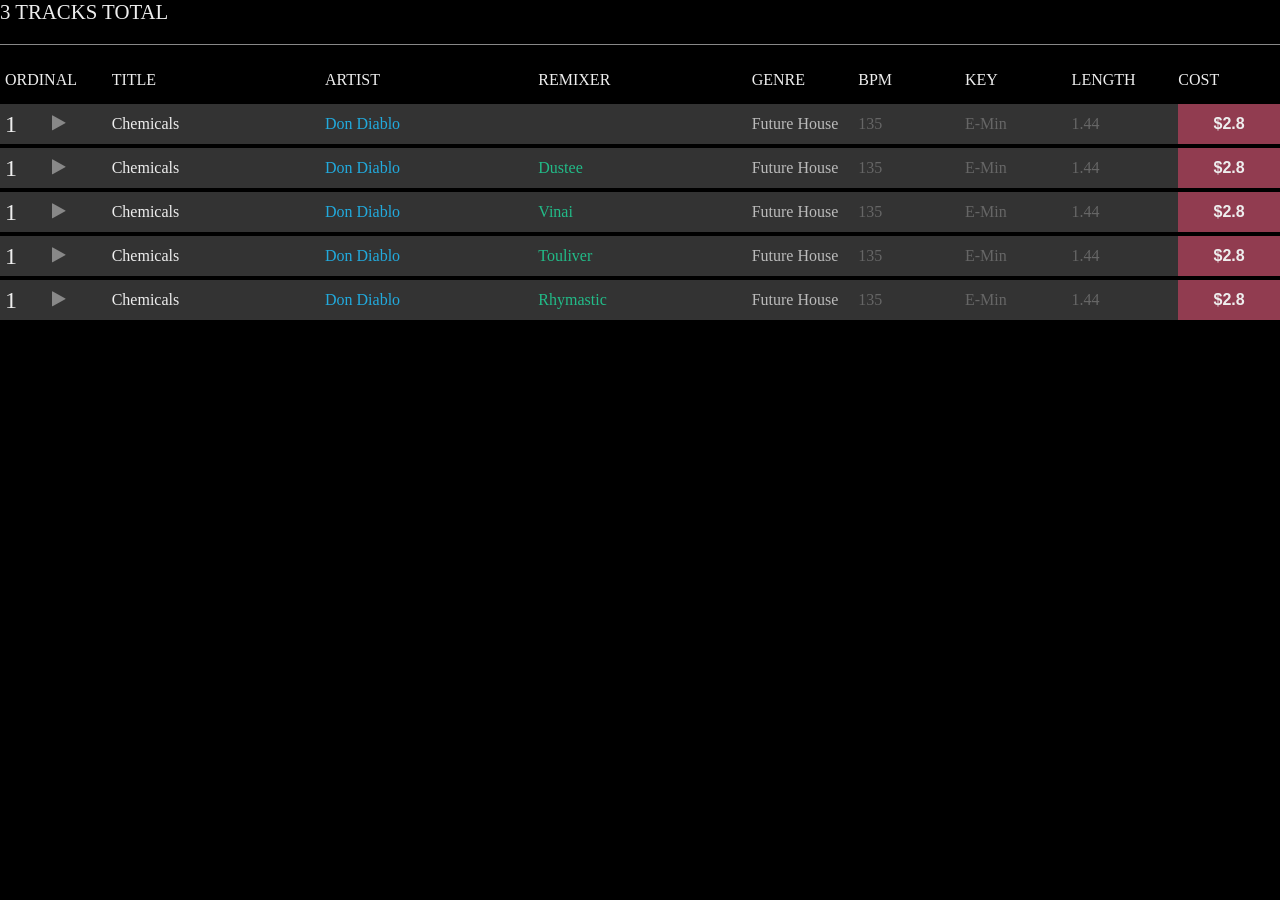
<file: HieuUngCss/All-track/index.html>
<!DOCTYPE html>
<html lang="en">

<head>
    <meta charset="UTF-8">
    <title>Document</title>
    <link rel="stylesheet" href="https://maxcdn.bootstrapcdn.com/font-awesome/4.5.0/css/font-awesome.min.css">
    <link rel="stylesheet" href="./style.css">
</head>

<body>

    <div class="all-track">
        <div class="all-track-title">
            <span>3 TRACKS TOTAL</span>
        </div>
        <br>
        <div class="all-track-content">
            <ul>
                <li>
                    <div class="all-track-play">ORDINAL</div>
                    <div class="all-track-name">TITLE</div>
                    <div class="all-track-artist">ARTIST</div>
                    <div class="all-track-remixer">REMIXER</div>
                    <div class="all-track-genre">GENRE</div>
                    <div class="all-track-bpm">BPM</div>
                    <div class="all-track-key">KEY</div>
                    <div class="all-track-length">LENGTH</div>
                    <div class="all-track-buy">COST</div>
                </li>
                <li>
                    <div class="all-track-play">
                        <span>1</span>
                        <button><i class="fa fa-play"></i></button>
                    </div>
                    <div class="all-track-name"><a href="#">Chemicals</a></div>
                    <div class="all-track-artist"><a href="#">Don Diablo</a></div>
                    <div class="all-track-remixer"><a href="#"></a></div>
                    <div class="all-track-genre"><a href="#">Future House</a></div>
                    <div class="all-track-bpm"><span>135</span></div>
                    <div class="all-track-key"><span>E-Min</span></div>
                    <div class="all-track-length"><span>1.44</span></div>
                    <div class="all-track-buy"><button>$2.8</button></div>
                </li>
                <li>
                    <div class="all-track-play">
                        <span>1</span>
                        <button><i class="fa fa-play"></i></button>
                    </div>
                    <div class="all-track-name"><a href="#">Chemicals</a></div>
                    <div class="all-track-artist"><a href="#">Don Diablo</a></div>
                    <div class="all-track-remixer"><a href="#">Dustee</a></div>
                    <div class="all-track-genre"><a href="#">Future House</a></div>
                    <div class="all-track-bpm"><span>135</span></div>
                    <div class="all-track-key"><span>E-Min</span></div>
                    <div class="all-track-length"><span>1.44</span></div>
                    <div class="all-track-buy"><button>$2.8</button></div>
                </li>
                <li>
                    <div class="all-track-play">
                        <span>1</span>
                        <button><i class="fa fa-play"></i></button>
                    </div>
                    <div class="all-track-name"><a href="#">Chemicals</a></div>
                    <div class="all-track-artist"><a href="#">Don Diablo</a></div>
                    <div class="all-track-remixer"><a href="#">Vinai</a></div>
                    <div class="all-track-genre"><a href="#">Future House</a></div>
                    <div class="all-track-bpm"><span>135</span></div>
                    <div class="all-track-key"><span>E-Min</span></div>
                    <div class="all-track-length"><span>1.44</span></div>
                    <div class="all-track-buy"><button>$2.8</button></div>
                </li>
                <li>
                    <div class="all-track-play">
                        <span>1</span>
                        <button><i class="fa fa-play"></i></button>
                    </div>
                    <div class="all-track-name"><a href="#">Chemicals</a></div>
                    <div class="all-track-artist"><a href="#">Don Diablo</a></div>
                    <div class="all-track-remixer"><a href="#">Touliver</a></div>
                    <div class="all-track-genre"><a href="#">Future House</a></div>
                    <div class="all-track-bpm"><span>135</span></div>
                    <div class="all-track-key"><span>E-Min</span></div>
                    <div class="all-track-length"><span>1.44</span></div>
                    <div class="all-track-buy"><button>$2.8</button></div>
                </li>
                <li>
                    <div class="all-track-play">
                        <span>1</span>
                        <button><i class="fa fa-play"></i></button>
                    </div>
                    <div class="all-track-name"><a href="#">Chemicals</a></div>
                    <div class="all-track-artist"><a href="#">Don Diablo</a></div>
                    <div class="all-track-remixer"><a href="#">Rhymastic</a></div>
                    <div class="all-track-genre"><a href="#">Future House</a></div>
                    <div class="all-track-bpm"><span>135</span></div>
                    <div class="all-track-key"><span>E-Min</span></div>
                    <div class="all-track-length"><span>1.44</span></div>
                    <div class="all-track-buy"><button>$2.8</button></div>
                </li>
            </ul>
        </div>
    </div>


</body>
<!-- <script type="text/javascript" src="./jquery.js"></script>
<script type="text/javascript" src="./main.js"></script> -->
</html>
</file>
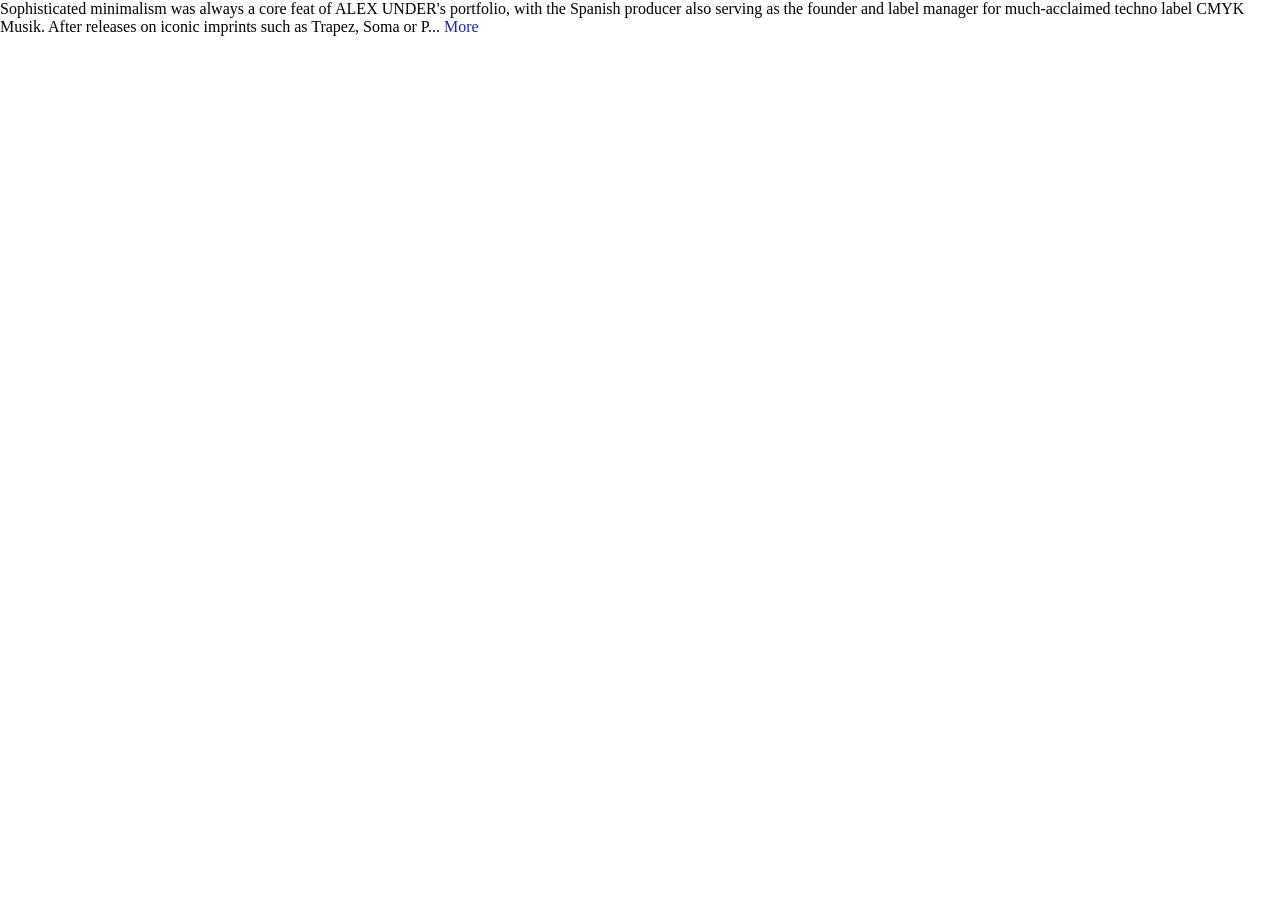
<file: HieuUngCss/Short-text/index.html>
<!DOCTYPE html>
<html lang="en">

<head>
    <meta charset="UTF-8">
    <title>Document</title>
    <link rel="stylesheet" href="./style.css">
</head>

<body>

    <span id="short-text-content">Sophisticated minimalism was always a core feat of ALEX UNDER's portfolio, with the Spanish producer also serving as the founder and label manager for much-acclaimed techno label CMYK Musik. After releases on iconic imprints such as Trapez, Soma or Plus 8, the Madrilenian - one of the most sought-after electronic artists in Spain - now presents OLAS DE QUILA QUINA, his very first outing for Kompakt. Three slick, enticing cuts show him comitted to rolling basslines, rising synths and snappy percussion, all embedded in the futuristic sound design Alex has been honing over the course of his career. Unfolding to the backdrop of brooding metallic drones, the title track only needs a handful of carefully processed sounds to tell a highly evocative story - a focussed, geometrical jam that nonetheless allows for freewheeling outbursts of creativity. The same can be said for the punching, asymmetrical acid of EL REFLEJO DEL LACAR and the full-bodied bass bounce of LOLOG, as both cuts juxtapose sharp-edged shards of electronic texture with chewy, melodic synths. Tension-filled and catchy, it's a masterful update on ALEX UNDER's unique approach to techno, bold and subtle at the same time.
    </span>
    <span class="short-text-content-more">More</span>
    <span class="short-text-content-less">Less</span>

</body>
<script type="text/javascript" src="./jquery.js"></script>
<script type="text/javascript" src="./main.js"></script>
</html>
</file>
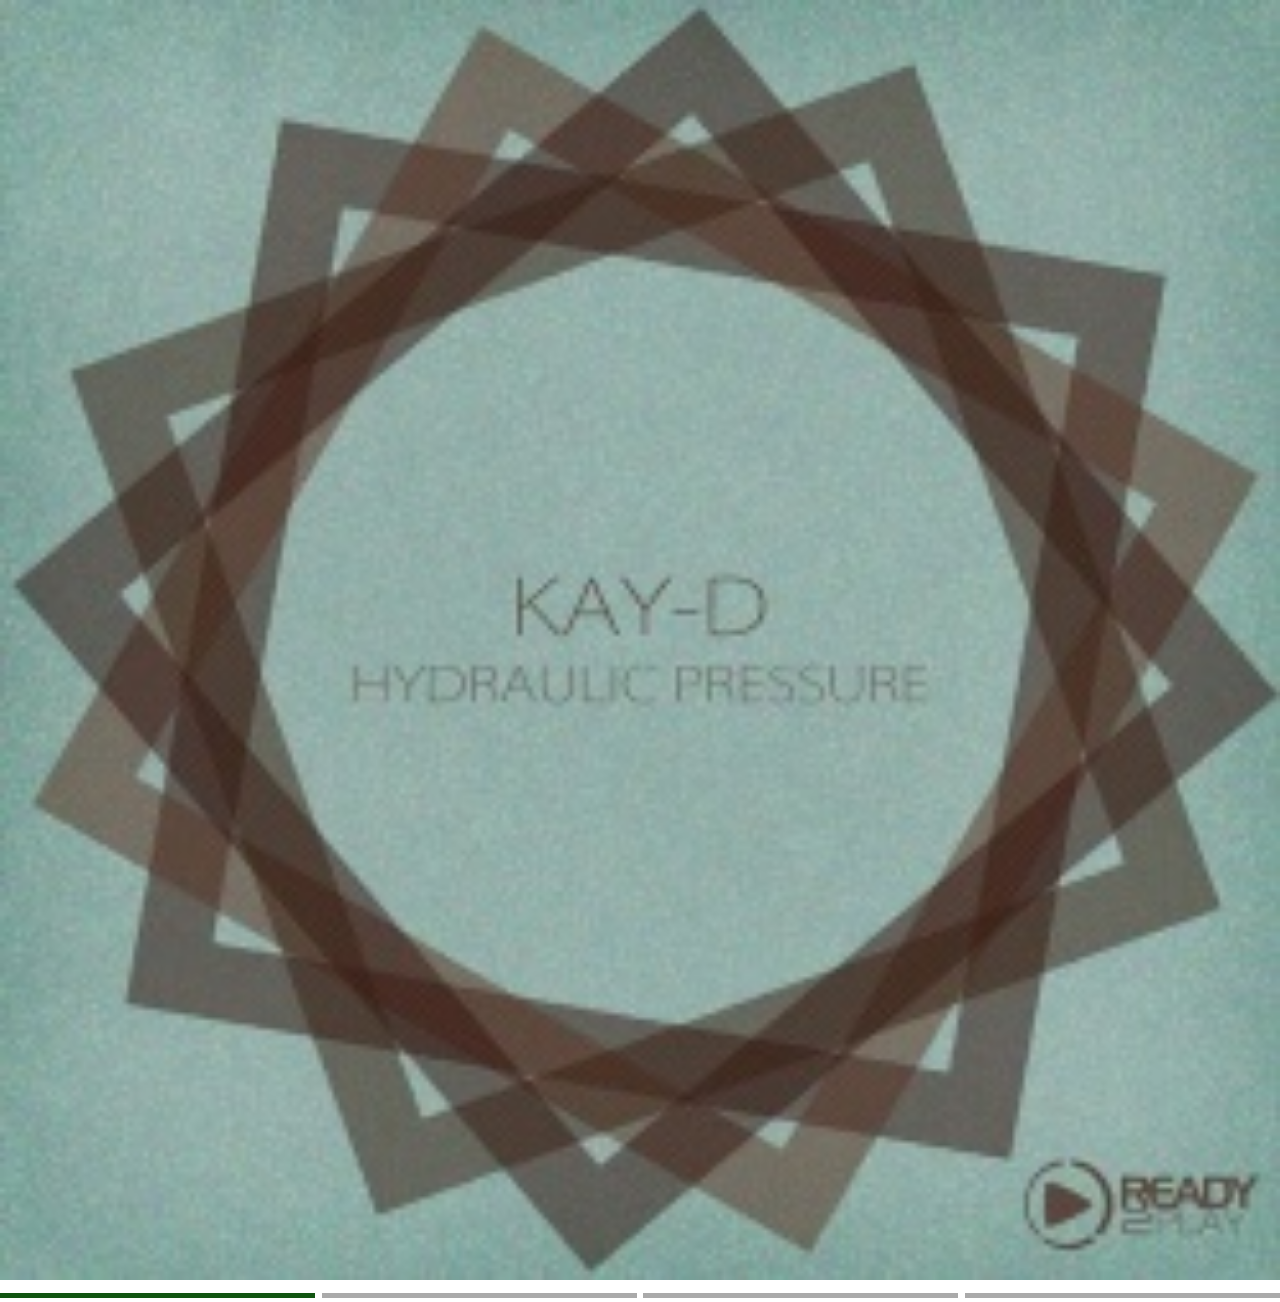
<file: HieuUngCss/Slider-not-auto/index.html>
<!DOCTYPE html>
<html lang="en">

<head>
    <meta charset="UTF-8">
    <title>Document</title>
    <link rel="stylesheet" href="./style.css">

</head>

<body>

    <div class="slider-na">

        <div stt="0" class="slider-na-img">
            <img src="./c.jpg" alt="">
        </div>
        <div stt="1" class="slider-na-img">
            <img src="./a.jpg" alt="">
        </div>
        <div stt="2" class="slider-na-img">
            <img src="./b.jpg" alt="">
        </div>
        <div stt="3" class="slider-na-img">
            <img src="./b.jpg" alt="">
        </div>

        <div class="slider-na-control">
            <div stt="0" class="slider-na-button-active slider-na-button slider-4-na-button"></div>
            <div stt="1" class="slider-na-button slider-4-na-button"></div>
            <div stt="2" class="slider-na-button slider-4-na-button"></div>
            <div stt="3" class="slider-na-button slider-4-na-button"></div>
        </div>
    </div>

    <script type="text/javascript" src="./jquery.js"></script>
    <script type="text/javascript" src="./main.js"></script>
</body>
</html>
</file>
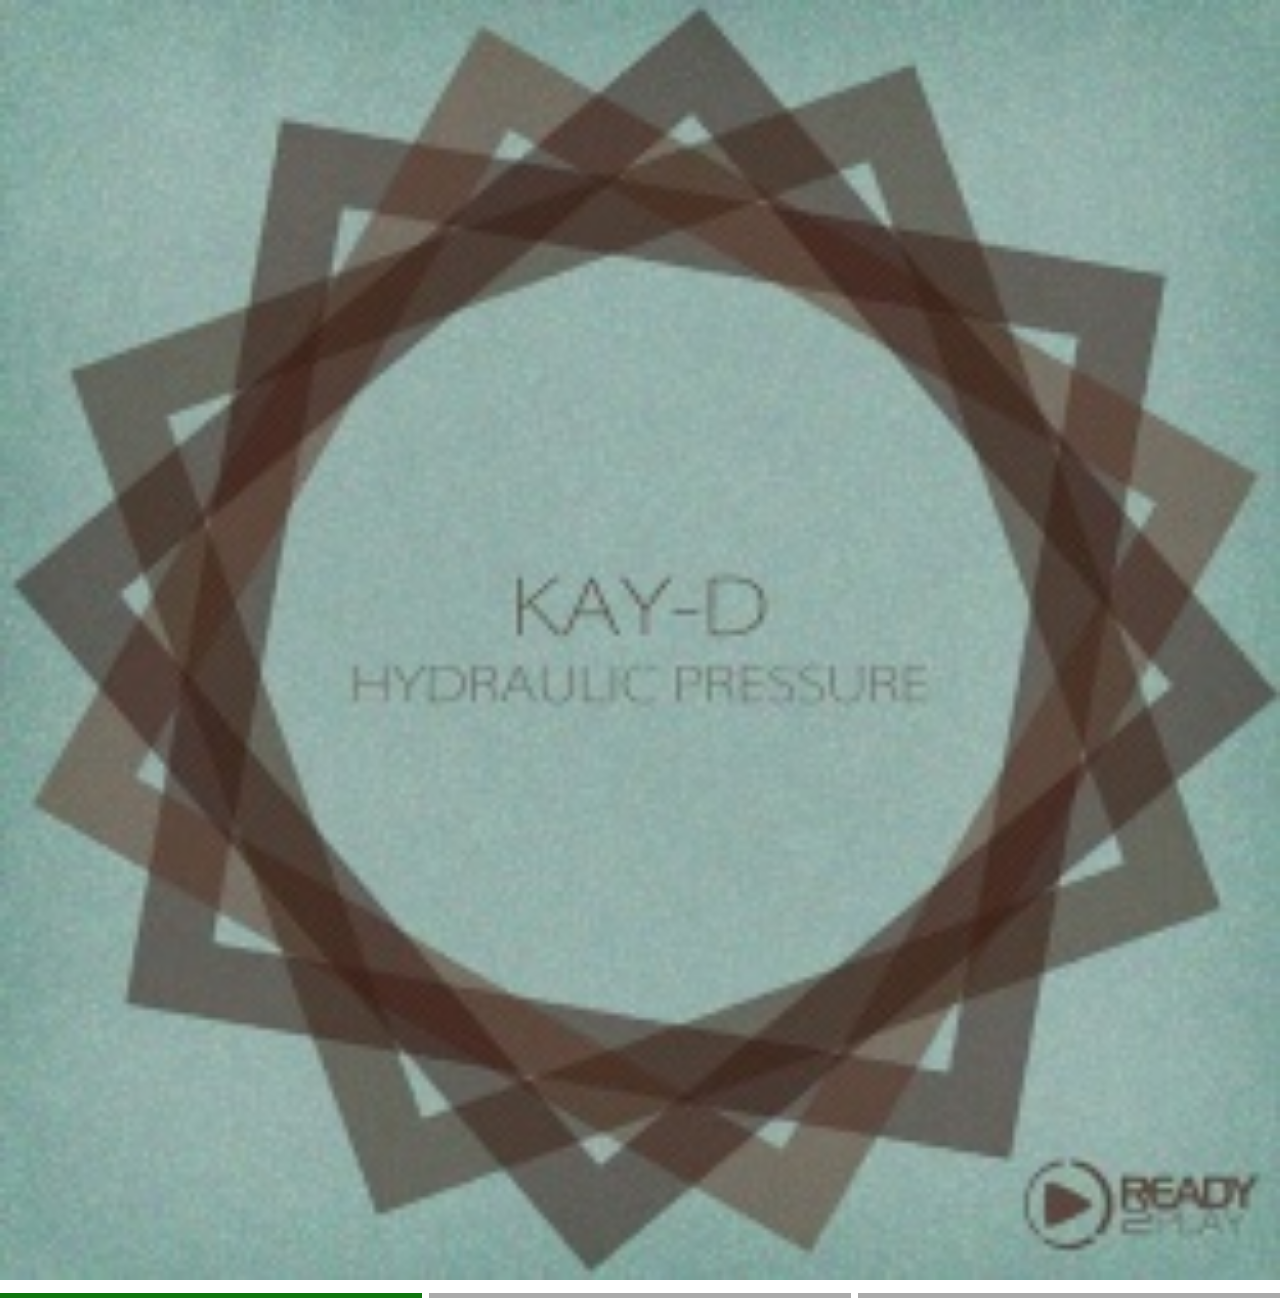
<file: HieuUngCss/Slider/index.html>
<!DOCTYPE html>
<html lang="en">

<head>
    <meta charset="UTF-8">
    <title>Document</title>
    <link rel="stylesheet" href="./style.css">
</head>

<body>

    <div class="slider">

        <div stt="0" class="slider-img">
            <img src="./c.jpg" alt="">
        </div>
        <div stt="1" class="slider-img">
            <img src="./a.jpg" alt="">
        </div>
        <div stt="2" class="slider-img">
            <img src="./b.jpg" alt="">
        </div>

        <div class="slider-control">
            <div stt="0" class="slider-button-active slider-button slider-3-button"></div>
            <div stt="1" class="slider-3-button slider-button"></div>
            <div stt="2" class="slider-3-button slider-button"></div>
        </div>
    </div>

</body>
<script type="text/javascript" src="./jquery.js"></script>
<script type="text/javascript" src="./main.js"></script>
</html>
</file>
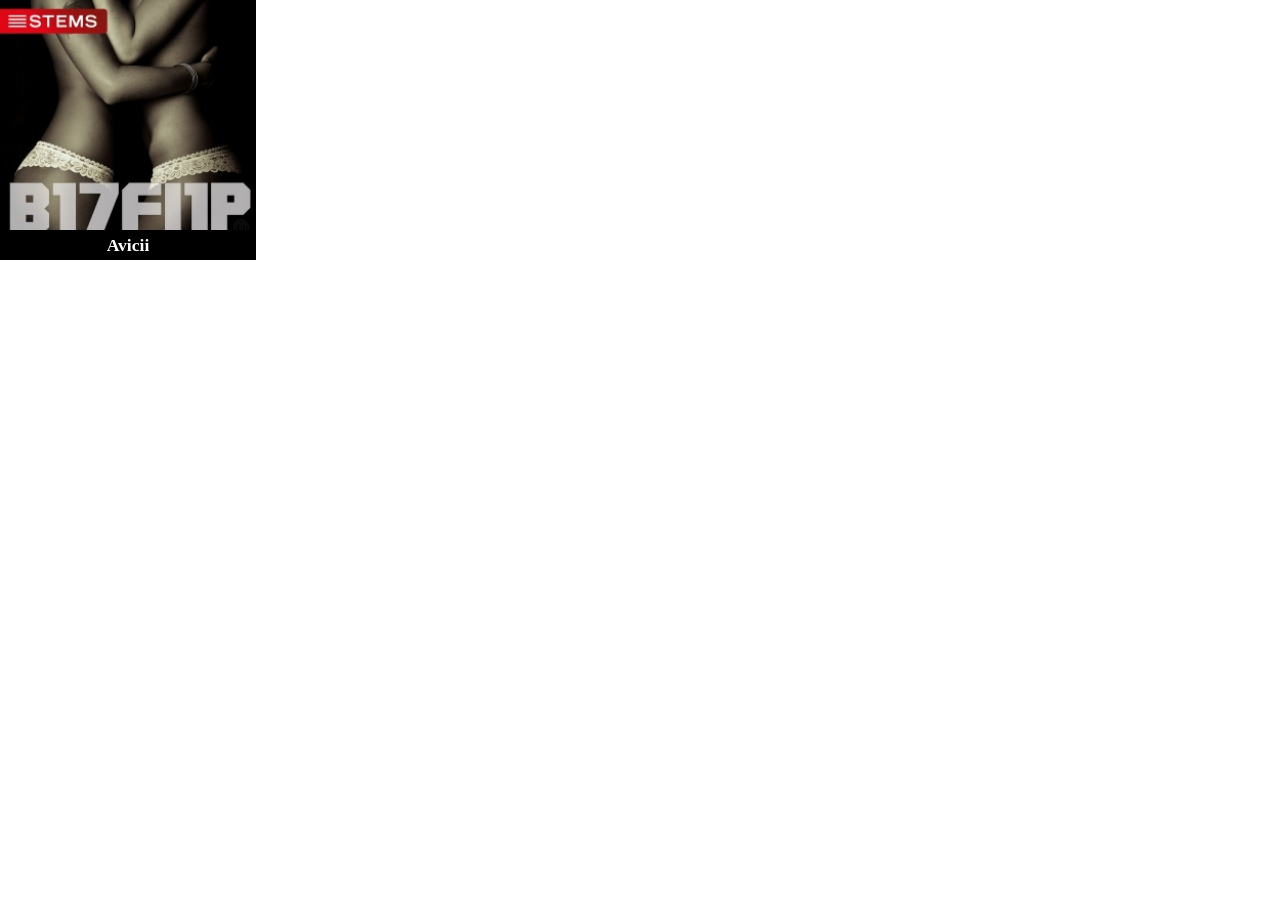
<file: HieuUngCss/String-in-Img/index.html>
<!DOCTYPE html>
<html lang="en">

<head>
    <meta charset="UTF-8">
    <title>Document</title>
    <link rel="stylesheet" href="https://maxcdn.bootstrapcdn.com/font-awesome/4.5.0/css/font-awesome.min.css">
    <link rel="stylesheet" href="./style.css">
   
</head>

<body>

    <div class="string-in-img">
        <img src="./a.jpg" alt="">
        <div class="string-in-img-control">
            <span>Follow</span>
            <button class="string-in-img-fb">
                <i class="fa fa-facebook"></i>
            </button>
            <button class="string-in-img-tw"><i class="fa fa-twitter"></i></button>
        </div>
        <div class="string-in-img-name">
            <a href="#" id="string-name-right">Avicii</a>
        </div>
    </div>
</body>
<script type="text/javascript" src="./jquery.js"></script>
<script type="text/javascript" src="./main.js"></script>
</html>
</file>
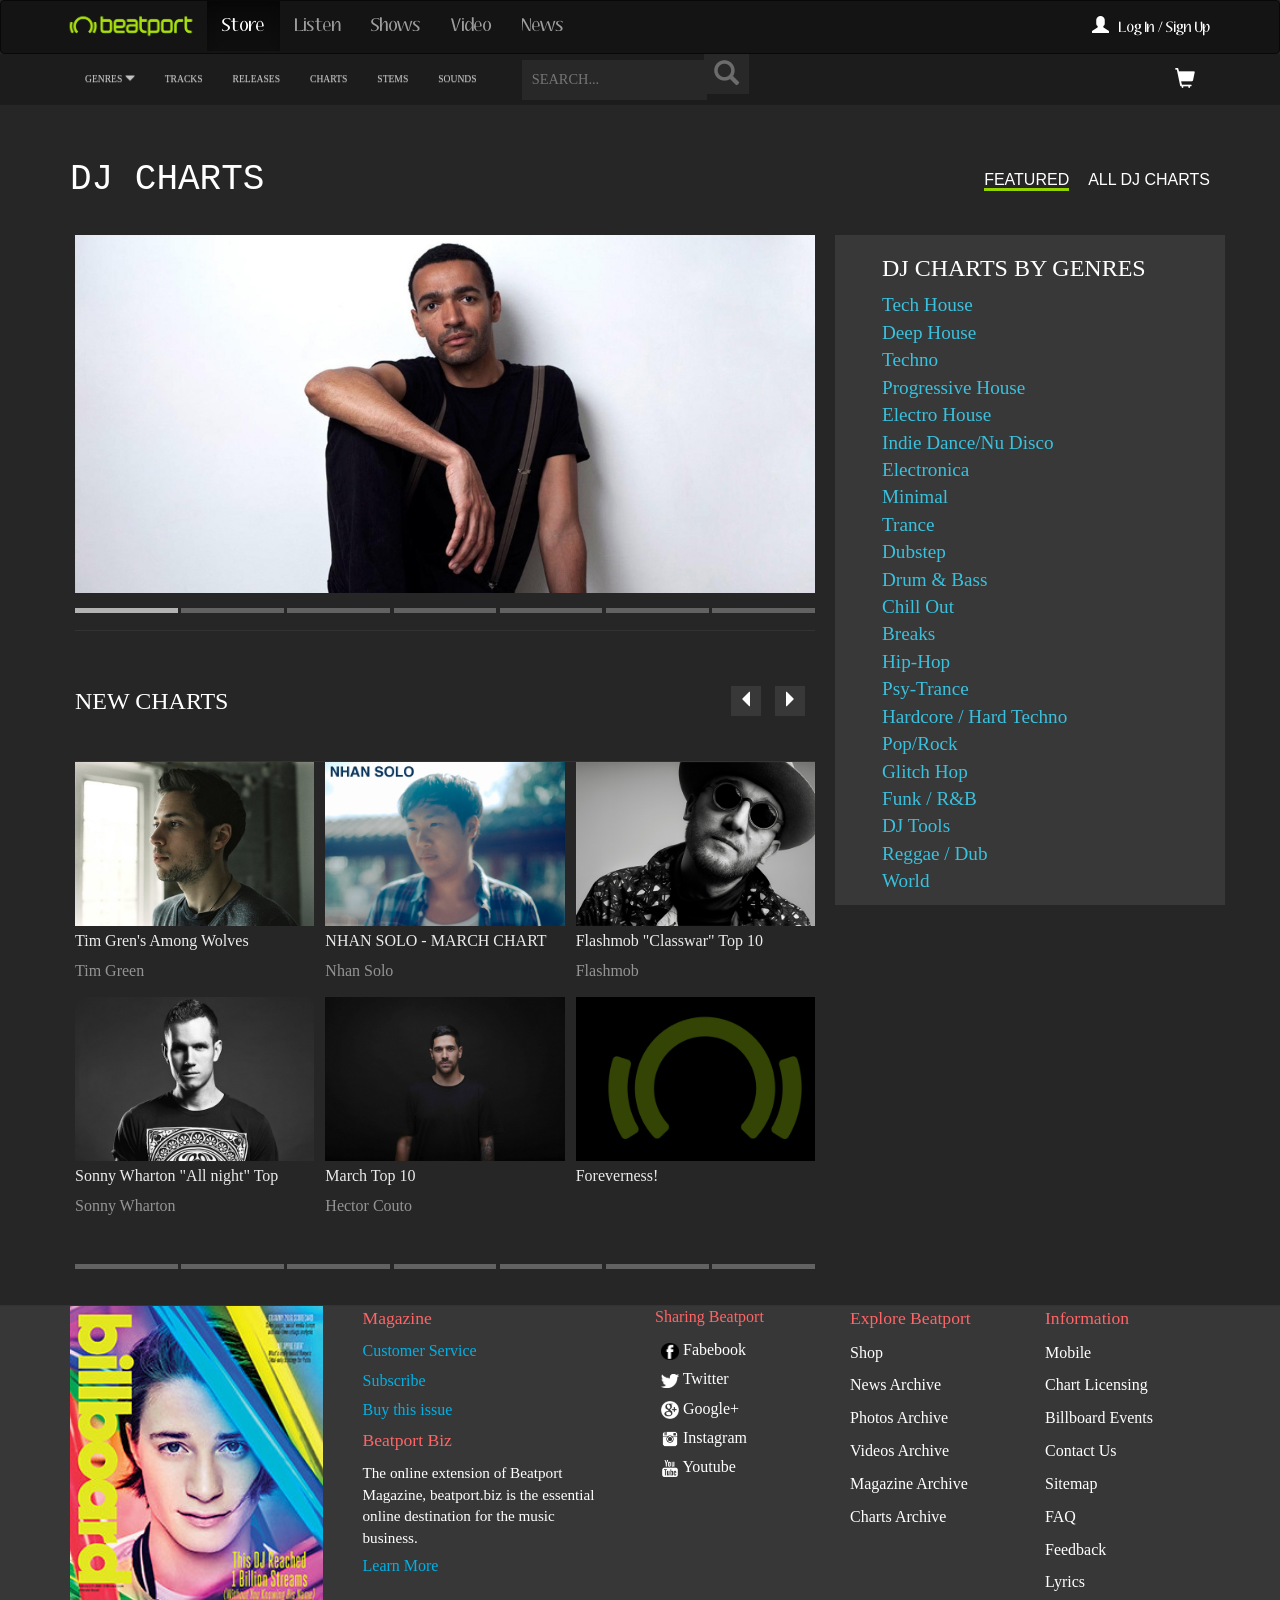
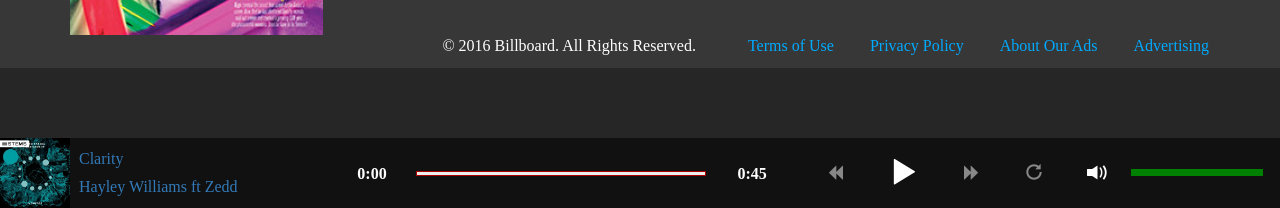
<file: Charts.html>
<!DOCTYPE html>
<html lang="en">

<head>
    <meta charset="UTF-8">
    <meta name="viewport" content="width=device-width, initial-scale=1, maximum-scale=1, user-scalable=no">
    <link rel="stylesheet" href="css/bootstrap.min.css" />
    <link rel="stylesheet" href="css/bootstrap-theme.min.css" />
    <link rel="stylesheet" href="css/style-chart.css" />
    <title>Charts</title>
</head>

<body>

    <header>
        <nav class="navbar navbar-inverse">
            <div class="container">
                <div class="row">
                    <div class="col-xs-12">
                        <div class="navbar-header">
                            <button type="button" class="navbar-toggle collapsed" data-toggle="collapse" data-target="#collapse">
                                <span class="sr-only">Toggle navigation</span>
                                <span class="icon-bar"></span>
                                <span class="icon-bar"></span>
                                <span class="icon-bar"></span>
                            </button>
                            <a class="navbar-brand header-logo" href="#" target="_parent">
                                <img src="./img/icon/logo.png" alt="Beatport">
                            </a>
                        </div>
                        <div id="collapse" class="navbar-collase">
                            <ul class="nav navbar-nav navbar-left">
                                <li class="active"><a href="#">Store</a></li>
                                <li><a href="#">Listen</a></li>
                                <li><a href="#">Shows</a></li>
                                <li><a href="#">Video</a></li>
                                <li><a href="#">News</a></li>
                            </ul>
                            <ul class="nav navbar-nav navbar-right">
                                <li><a href="#" id="login"><span class="glyphicon glyphicon glyphicon-user"></span>Log In / Sign Up</a></li>
                            </ul>
                        </div>
                    </div>
                </div>
            </div>
        </nav>
    </header>
    <!-- end header -->
    <div id="menu">
        <div class="container">
            <div class="row">
                <div class="col-xs-12">
                    <div class="subnav pull-left">
                        <ul class="nav navbar-nav">
                            <li class="subnav-link"><a id="genres-parent" href="#">GENRES <span class="glyphicon glyphicon-triangle-bottom"></span></a></li>
                            <li class="subnav-link"><a href="#">TRACKS</a></li>
                            <li class="subnav-link"><a href="#">RELEASES</a></li>
                            <li class="subnav-link"><a href="#">CHARTS</a></li>
                            <li class="subnav-link"><a href="#">STEMS</a></li>
                            <li class="subnav-link"><a href="#">SOUNDS</a></li>
                            <li>
                                <form class="form-search" action="" method="get">
                                    <input type="text" placeholder="SEARCH...">
                                    <button type="button"><span class="glyphicon glyphicon-search"></span></button>
                                </form>
                            </li>
                        </ul>
                    </div>
                    <div id="cart" class="pull-right">
                        <button type="button"><span class="glyphicon glyphicon-shopping-cart"></span></button>
                    </div>
                </div>
            </div>
        </div>
    </div>
    <div id="genres-wrap">
        <div class="container">
            <div class="col-xs-12">
                <div class="col-xs-5">
                    <div id="genres-detail">
                        <ul>
                            <li><a href="#">Trap</a></li>
                            <li><a href="#">Progessive House</a></li>
                            <li><a href="#">Trance</a></li>
                            <li><a href="#">Deep House</a></li>
                            <li><a href="#">Future House</a></li>
                            <li><a href="#">Tropical House</a></li>
                            <li><a href="#">Techno House</a></li>
                            <li><a href="#">Drum Bass</a></li>
                        </ul>
                        <ul>
                            <li><a href="#">Hardstyle</a></li>
                            <li><a href="#">Harddance</a></li>
                            <li><a href="#">Hardcore</a></li>
                            <li><a href="#">NightCore</a></li>
                            <li><a href="#">NightStep</a></li>
                            <li><a href="#">FutureBass</a></li>
                            <li><a href="#">ChillStep</a></li>
                            <li><a href="#">Melodic</a></li>
                        </ul>
                    </div>
                </div>
            </div>
        </div>
    </div>
    <div class="content">
        <div class="container">
            <div class="row">
                <div class="col-xs-12">
                    <div class="content-top">
                        <div class="pull-left">
                            <h1>DJ CHARTS</h1>
                        </div>
                        <div class="pull-right">
                            <ul class="selectors">
                                <li class="active"><a href="#">FEATURED</a></li>
                                <li><a href="#">ALL DJ CHARTS</a></li>
                            </ul>
                        </div>
                    </div>
                </div>
            </div>
        </div>
        <div class="container">
            <div class="row">
                <div class="col-xs 12">
                    <div class="col-xs-8">
                        <div class="slider">
                            <a href="#">
                                <img stt="0" src="./img/charts/patricebaumel.jpg" alt="" class="slider-img slider-img-active"></a>
                            <a href="#">
                                <img stt="1" src="./img/charts/andrelodemann.jpg" alt="" class="slider-img"></a>
                            <a href="#">
                                <img stt="2" src="./img/charts/dominikeulberg.jpg" alt="" class="slider-img"></a>
                            <a href="#">
                                <img stt="3" src="./img/charts/dominikeulberg.jpg" alt="" class="slider-img"></a>
                            <a href="#">
                                <img stt="4" src="./img/charts/adamport.jpg" alt="" class="slider-img"></a>
                            <a href="#">
                                <img stt="5" src="./img/charts/dense&pika.jpg" alt="" class="slider-img"></a>
                            <a href="#">
                                <img stt="6" src="./img/charts/pedestrian.jpg" alt="" class="slider-img"></a>
                            <ul class="slider-ul">
                                <li stt="0" class="slider-li slider-li-active"></li>
                                <li stt="1" class="slider-li"></li>
                                <li stt="2" class="slider-li"></li>
                                <li stt="3" class="slider-li"></li>
                                <li stt="4" class="slider-li"></li>
                                <li stt="5" class="slider-li"></li>
                                <li stt="6" class="slider-li"></li>
                            </ul>
                        </div>
                        <div class="new-charts">
                            <div class="new-charts-top">
                                <div class="pull-left">
                                    <h3>NEW CHARTS</h3>
                                </div>
                                <div class="pull-right">
                                    <ul class="direction">
                                        <li class="text-center"><a class="preview" href="#"><span class="glyphicon glyphicon-triangle-left"></span></a></li>
                                        <li class="text-center"><a class="next" href="#"><span class="glyphicon glyphicon-triangle-right"></span></a></li>
                                    </ul>
                                </div>
                            </div>
                            <div class="new-charts-detail">
                                <div stt="0" class="new-charts-div new-charts-div-active">
                                    <ul class="new-charts-div-ul">
                                        <li>
                                            <img src="img/new-charts/timgreen.jpg" alt="">
                                            <a class="new-charts-name link-decorate" href="#">Tim Gren's Among Wolves</a>
                                            <a class="new-charts-artist link-decorate" href="">Tim Green</a>
                                        </li>
                                        <li>
                                            <img src="img/new-charts/nhansolo.jpg" alt="">
                                            <a class="new-charts-name link-decorate" href="#">NHAN SOLO - MARCH CHART</a>
                                            <a class="new-charts-artist link-decorate" href="">Nhan Solo</a>
                                        </li>
                                        <li>
                                            <img src="img/new-charts/flashmob.jpg" alt="">
                                            <a class="new-charts-name link-decorate" href="#">Flashmob "Classwar" Top 10</a>
                                            <a class="new-charts-artist link-decorate" href="">Flashmob</a>
                                        </li>
                                        <li>
                                            <img src="img/new-charts/sonnywharton.jpg" alt="">
                                            <a class="new-charts-name link-decorate" href="#">Sonny Wharton "All night" Top</a>
                                            <a class="new-charts-artist link-decorate" href="">Sonny Wharton</a>
                                        </li>
                                        <li>
                                            <img src="img/new-charts/hectorcouto.jpg" alt="">
                                            <a class="new-charts-name link-decorate" href="#">March Top 10</a>
                                            <a class="new-charts-artist link-decorate" href="">Hector Couto</a>
                                        </li>
                                        <li>
                                            <img src="img/new-charts/blank-artist.png" alt="">
                                            <a class="new-charts-name link-decorate" href="#">Foreverness!</a>
                                            <a class="new-charts-artist link-decorate" href=""></a>
                                        </li>
                                    </ul>
                                </div>
                                <div stt="1" class="new-charts-div">
                                    <ul class="new-charts-div-ul">
                                        <li>
                                            <img src="img/new-charts/jewelkid.jpg" alt="">
                                            <a class="new-charts-name link-decorate" href="#">Alleanza Konnekt 02 Chart</a>
                                            <a class="new-charts-artist link-decorate" href="">Jewel Kid</a>
                                        </li>
                                        <li>
                                            <img src="img/new-charts/shibasan.jpg" alt="">
                                            <a class="new-charts-name link-decorate" href="#">Shiba "WMC" Chart</a>
                                            <a class="new-charts-artist link-decorate" href="">Shiba San</a>
                                        </li>
                                        <li>
                                            <img src="img/new-charts/blank-artist.png" alt="">
                                            <a class="new-charts-name link-decorate" href="#">In March</a>
                                            <a class="new-charts-artist link-decorate" href=""></a>
                                        </li>
                                        <li>
                                            <img src="img/new-charts/wolf+lamp.jpg" alt="">
                                            <a class="new-charts-name link-decorate" href="#">Wolf + Lamb's True Love Chart</a>
                                            <a class="new-charts-artist link-decorate" href="">Wolf + Lamb</a>
                                        </li>
                                        <li>
                                            <img src="img/new-charts/hectorcouto.jpg" alt="">
                                            <a class="new-charts-name link-decorate" href="#">March Top 10</a>
                                            <a class="new-charts-artist link-decorate" href="">Hector Couto</a>
                                        </li>
                                        <li>
                                            <img src="img/new-charts/saschadive.jpg" alt="">
                                            <a class="new-charts-name link-decorate" href="#">Sascha Dive's March 2016 Top</a>
                                            <a class="new-charts-artist link-decorate" href="">Sascha Dive</a>
                                        </li>
                                    </ul>
                                </div>
                                <div stt="2" class="new-charts-div">
                                    <ul class="new-charts-div-ul">
                                        <li>
                                            <img src="img/new-charts/compuphonic.jpg" alt="">
                                            <a class="new-charts-name link-decorate" href="#">Compuphonic - Welcome</a>
                                            <a class="new-charts-artist link-decorate" href="">Compuphonic</a>
                                        </li>
                                        <li>
                                            <img src="img/new-charts/reneamesz.jpg" alt="">
                                            <a class="new-charts-name link-decorate" href="#">Rene Amesz Shaman Chart</a>
                                            <a class="new-charts-artist link-decorate" href="">Rene Amesz</a>
                                        </li>
                                        <li>
                                            <img src="img/new-charts/mikewilliam.jpg" alt="">
                                            <a class="new-charts-name link-decorate" href="#">Sweet & Sour' Chart</a>
                                            <a class="new-charts-artist link-decorate" href="">Mike Williams</a>
                                        </li>
                                        <li>
                                            <img src="img/new-charts/ferrycorsten.jpg" alt="">
                                            <a class="new-charts-name link-decorate" href="#">Ferry Corsten WMC miami</a>
                                            <a class="new-charts-artist link-decorate" href="">Ferry Corsten</a>
                                        </li>
                                        <li>
                                            <img src="img/new-charts/scottyboy.jpg" alt="">
                                            <a class="new-charts-name link-decorate" href="#">No Good / Inside Out - Miami</a>
                                            <a class="new-charts-artist link-decorate" href="">Scotty Boy</a>
                                        </li>
                                        <li>
                                            <img src="img/new-charts/roter&lewis.jpg" alt="">
                                            <a class="new-charts-name link-decorate" href="#">"Light On" Chart</a>
                                            <a class="new-charts-artist link-decorate" href="">Roter & Lewis</a>
                                        </li>
                                    </ul>
                                </div>
                                <div stt="3" class="new-charts-div">
                                    <ul class="new-charts-div-ul">
                                        <li>
                                            <img src="img/new-charts/purplediscomachine.jpg" alt="">
                                            <a class="new-charts-name link-decorate" href="#">Purple March Tales</a>
                                            <a class="new-charts-artist link-decorate" href="">Purple Disco Machine</a>
                                        </li>
                                        <li>
                                            <img src="img/new-charts/manafromsky.jpg" alt="">
                                            <a class="new-charts-name link-decorate" href="#">Manna From Sky March Top 10</a>
                                            <a class="new-charts-artist link-decorate" href="">Manna From Sky</a>
                                        </li>
                                        <li>
                                            <img src="img/new-charts/jellyforthebabie.jpg" alt="">
                                            <a class="new-charts-name link-decorate" href="#">Jelly's March Sweet</a>
                                            <a class="new-charts-artist link-decorate" href="">Jelly For The Babies</a>
                                        </li>
                                        <li>
                                            <img src="img/new-charts/stevebug.jpg" alt="">
                                            <a class="new-charts-name link-decorate" href="#">This And That</a>
                                            <a class="new-charts-artist link-decorate" href="">Steve Bug</a>
                                        </li>
                                        <li>
                                            <img src="img/new-charts/jeanclaudeades.jpg" alt="">
                                            <a class="new-charts-name link-decorate" href="#">Jean Claude Ades In-to-me</a>
                                            <a class="new-charts-artist link-decorate" href="">Jean Claude Ades</a>
                                        </li>
                                        <li>
                                            <img src="img/new-charts/blank-artist.png" alt="">
                                            <a class="new-charts-name link-decorate" href="#">Regeneration</a>
                                            <a class="new-charts-artist link-decorate" href=""></a>
                                        </li>
                                    </ul>
                                </div>
                                <div stt="4" class="new-charts-div">
                                    <ul class="new-charts-div-ul">
                                        <li>
                                            <img src="img/new-charts/climbers.jpg" alt="">
                                            <a class="new-charts-name link-decorate" href="#">Climbers'sMiami Music Week</a>
                                            <a class="new-charts-artist link-decorate" href="">Climbers</a>
                                        </li>
                                        <li>
                                            <img src="img/new-charts/droog(LA).jpg" alt="">
                                            <a class="new-charts-name link-decorate" href="#">February in Los Angeles</a>
                                            <a class="new-charts artist link-decorate" href="">Droog(LA)</a>
                                        </li>
                                        <li>
                                            <img src="img/new-charts/bodhi.jpg" alt="">
                                            <a class="new-charts-name link-decorate" href="#">Jams</a>
                                            <a class="new-charts-artist link-decorate" href="">Bodhi</a>
                                        </li>
                                        <li>
                                            <img src="img/new-charts/dje-clyps.jpg" alt="">
                                            <a class="new-charts-name link-decorate" href="#">Captain Ratchet Chart</a>
                                            <a class="new-charts-artist link-decorate" href="">DJ E-Clyps</a>
                                        </li>
                                        <li>
                                            <img src="img/new-charts/blank-artist.png" alt="">
                                            <a class="new-charts-name link-decorate" href="#">Lusch!</a>
                                            <a class="new-charts-artist link-decorate" href=""></a>
                                        </li>
                                        <li>
                                            <img src="img/new-charts/djimasoundsystem.jpg" alt="">
                                            <a class="new-charts-name link-decorate" href="#">African fall</a>
                                            <a class="new-charts-artist link-decorate" href="">Djuma Soundsystem</a>
                                        </li>
                                    </ul>
                                </div>
                                <div stt="5" class="new-charts-div">
                                    <ul class="new-charts-div-ul">
                                        <li>
                                            <img src="img/new-charts/blank-artist.png" alt="">
                                            <a class="new-charts-name link-decorate" href="#">"The Divided Self" Top 10</a>
                                            <a class="new-charts-artist link-decorate" href=""></a>
                                        </li>
                                        <li>
                                            <img src="img/new-charts/leevandowski.jpg" alt="">
                                            <a class="new-charts-name link-decorate" href="#">Cerca Trova Chart</a>
                                            <a class="new-charts-artist link-decorate" href="">Lee Van Dowski</a>
                                        </li>
                                        <li>
                                            <img src="img/new-charts/saschadive.jpg" alt="">
                                            <a class="new-charts-name link-decorate" href="#">Sácha Dive's Mảch 2016 Top</a>
                                            <a class="new-charts-artist link-decorate" href="">Sácha Dive</a>
                                        </li>
                                        <li>
                                            <img src="img/new-charts/hotsince82.jpg" alt="">
                                            <a class="new-charts-name link-decorate" href="#">Hot Since 82's Feb Jams</a>
                                            <a class="new-charts-artist link-decorate" href="">Hot Since 82</a>
                                        </li>
                                        <li>
                                            <img src="img/new-charts/doctordru.jpg" alt="">
                                            <a class="new-charts-name link-decorate" href="#">Let's sing a little serenade</a>
                                            <a class="new-charts-artist link-decorate" href="">Doctor Dru</a>
                                        </li>
                                        <li>
                                            <img src="img/new-charts/joeski.jpg" alt="">
                                            <a class="new-charts-name link-decorate" href="#">Last Dance Chart</a>
                                            <a class="new-charts-artist link-decorate" href="">Joeski</a>
                                        </li>
                                    </ul>
                                </div>
                                <div stt="6" class="new-charts-div">
                                    <ul class="new-charts-div-ul">
                                        <li>
                                            <img src="img/new-charts/umek.jpg" alt="">
                                            <a class="new-charts-name link-decorate" href="#">UMEK's Double The Lust Chart</a>
                                            <a class="new-charts-artist link-decorate" href="">UMEK</a>
                                        </li>
                                        <li>

                                            <img src="img/new-charts/mrv.jpg" alt="">
                                            <a class="new-charts-name link-decorate" href="#">Mr.V - 6AM Chảt. - Feb. 2016</a>
                                            <a class="new-charts-artist link-decorate" href="">Mr.V</a>
                                        </li>
                                    </ul>
                                </div>
                                <div class="new-chart-slide">
                                    <ul>
                                        <li stt="0" class="new-chart-slide-li new-chart-slide-li-active"></li>
                                        <li stt="1" class="new-chart-slide-li"></li>
                                        <li stt="2" class="new-chart-slide-li"></li>
                                        <li stt="3" class="new-chart-slide-li"></li>
                                        <li stt="4" class="new-chart-slide-li"></li>
                                        <li stt="5" class="new-chart-slide-li"></li>
                                        <li stt="6" class="new-chart-slide-li"></li>
                                    </ul>
                                </div>
                            </div>
                        </div>
                    </div>
                </div>
                <div class="col-xs-4">
                    <div class="chart-list">
                        <h2>DJ CHARTS BY GENRES</h2>
                        <ul class="chart-type">
                            <li><a href="#">Tech House</a></li>
                            <li><a href="#">Deep House</a></li>
                            <li><a href="#">Techno</a></li>
                            <li><a href="#">Progressive House</a></li>
                            <li><a href="#">Electro House</a></li>
                            <li><a href="#">Indie Dance/Nu Disco</a></li>
                            <li><a href="#">Electronica</a></li>
                            <li><a href="#">Minimal</a></li>
                            <li><a href="#">Trance</a></li>
                            <li><a href="#">Dubstep</a></li>
                            <li><a href="#">Drum & Bass</a></li>
                            <li><a href="#">Chill Out</a></li>
                            <li><a href="#">Breaks</a></li>
                            <li><a href="#">Hip-Hop</a></li>
                            <li><a href="#">Psy-Trance</a></li>
                            <li><a href="#">Hardcore / Hard Techno</a></li>
                            <li><a href="#">Pop/Rock</a></li>
                            <li><a href="#">Glitch Hop</a></li>
                            <li><a href="#">Funk / R&B</a></li>
                            <li><a href="#">DJ Tools</a></li>
                            <li><a href="#">Reggae / Dub</a></li>
                            <li><a href="#">World</a></li>
                        </ul>
                    </div>
                </div>
            </div>
        </div>
    </div>
    <div id="footerPage">
        <div class="container">
            <div class="row">
                <div class="footer-top">
                    <div class="col-sm-12">
                        <div class="col-sm-3">
                            <div class="hot-event">
                                <img src="./img/hot-img/kygo.jpg" alt="">
                            </div>
                        </div>
                        <div class="col-sm-3">
                            <div class="magazine">
                                <p class="magazine-title">
                                    Magazine
                                </p>
                                <a href="#" class="magazine-link">Customer Service</a>
                                <a href="#" class="magazine-link">Subscribe</a>
                                <a href="#" class="magazine-link">Buy this issue</a>
                                <p class="magazine-title">
                                    Beatport Biz
                                </p>
                                <p class="footer-info">
                                    The online extension of Beatport Magazine, beatport.biz is the essential online destination for the music business.
                                </p>
                                <a href="#" class="magazine-link">Learn More</a>
                            </div>
                        </div>
                        <div class="col-sm-2">
                            <div class="sharing">
                                <p class="sharing-title">Sharing Beatport</p>
                                <a href="#">
                                    <img src="./img/share/fb.png" alt="">
                                    <span>Fabebook</span>
                                </a>
                                <a href="#">
                                    <img src="./img/share/twitter.png" alt="">
                                    <span>Twitter</span>
                                </a>
                                <a href="#">
                                    <img src="./img/share/google.png" alt="">
                                    <span>Google+</span>
                                </a>
                                <a href="#">
                                    <img src="./img/share/instagram.png" alt="">
                                    <span>Instagram</span>
                                </a>
                                <a href="#">
                                    <img src="./img/share/youtube.png" alt="">
                                    <span>Youtube</span>
                                </a>
                            </div>
                        </div>
                        <div class="col-sm-2">
                            <div class="explore-beatport">
                                <p class="explore-beatport-title">Explore Beatport</p>
                                <a href="#">Shop</a>
                                <a href="#">News Archive</a>
                                <a href="#">Photos Archive</a>
                                <a href="#">Videos Archive</a>
                                <a href="#">Magazine Archive</a>
                                <a href="#">Charts Archive</a>
                            </div>
                        </div>
                        <div class="col-sm-2">
                            <div class="info-beatport">
                                <p class="info-beatport-title">Information</p>
                                <a href="#">Mobile</a>
                                <a href="#">Chart Licensing</a>
                                <a href="#">Billboard Events</a>
                                <a href="#">Contact Us</a>
                                <a href="#">Sitemap</a>
                                <a href="#">FAQ</a>
                                <a href="#">Feedback</a>
                                <a href="#">Lyrics</a>
                            </div>
                        </div>
                    </div>
                </div>
                <div class="footer-bottom">
                    <div class="col-sm-12">
                        <p>© 2016 Billboard. All Rights Reserved.</p>
                        <a href="#">Terms of Use</a>
                        <a href="#">Privacy Policy</a>
                        <a href="#">About Our Ads</a>
                        <a href="#">Advertising</a>
                    </div>
                </div>
            </div>
        </div>
    </div>

    <div class="tag-playmusic">
        <audio id="myTune" controls>
            <source src="./music/a.mp3">
        </audio>

        <div class="playmusic-info">
            <img src="./img/hot-remix/bastards.jpg" alt="">
            <div>
                <a href="#" class="playmusic-name">Clarity</a>
                <a href="#" class="playmusic-artist">Hayley Williams ft Zedd</a>
            </div>
        </div>
        <div class="playmusic-time">
            <label id="playmusic-start"></label>
            <progress id="playmusic-process" value="0" max="100"></progress>
            <label id="playmusic-end"></label>
        </div>
        <div class="playmusic-button">
            <button id="playmusic-prev">
                <i class="glyphicon glyphicon-backward"></i>
            </button>
            <button id="playButton">
                <i class="glyphicon glyphicon-play"></i>
                <i class="glyphicon glyphicon-pause"></i>
            </button>
            <button id="playmusic-next">
                <i class="glyphicon glyphicon-forward"></i>
            </button>
            <button id="loopButton">
                <i class="glyphicon glyphicon-repeat"></i>
            </button>
            <div id="volume">
                <button id="volumeButton">
                    <i class="glyphicon glyphicon-volume-down"></i>
                    <i class="glyphicon glyphicon-volume-up"></i>
                    <i class="glyphicon glyphicon-volume-off"></i>
                </button>
                <progress id="volumeProBar" value="100" max="100"></progress>
            </div>
        </div>
    </div>

    <script type="text/javascript" src="js/jquery-1.12.0.min.js"></script>
    <script type="text/javascript" src="js/bootstrap.min.js"></script>
    <script type="text/javascript" src="js/main.js"></script>
</body>

</html>
<script type="text/javascript" src="js/jquery-1.12.0.min.js"></script>
<script type="text/javascript" src="js/bootstrap.js"></script>
<script type="text/javascript" src="js/bootstrap.min.js"></script>
<script type="text/javascript" src="js/main-chart.js"></script>
<script type="text/javascript" src="js/npm.js"></script>

</body>
<!-- end body -->

</html>
</file>
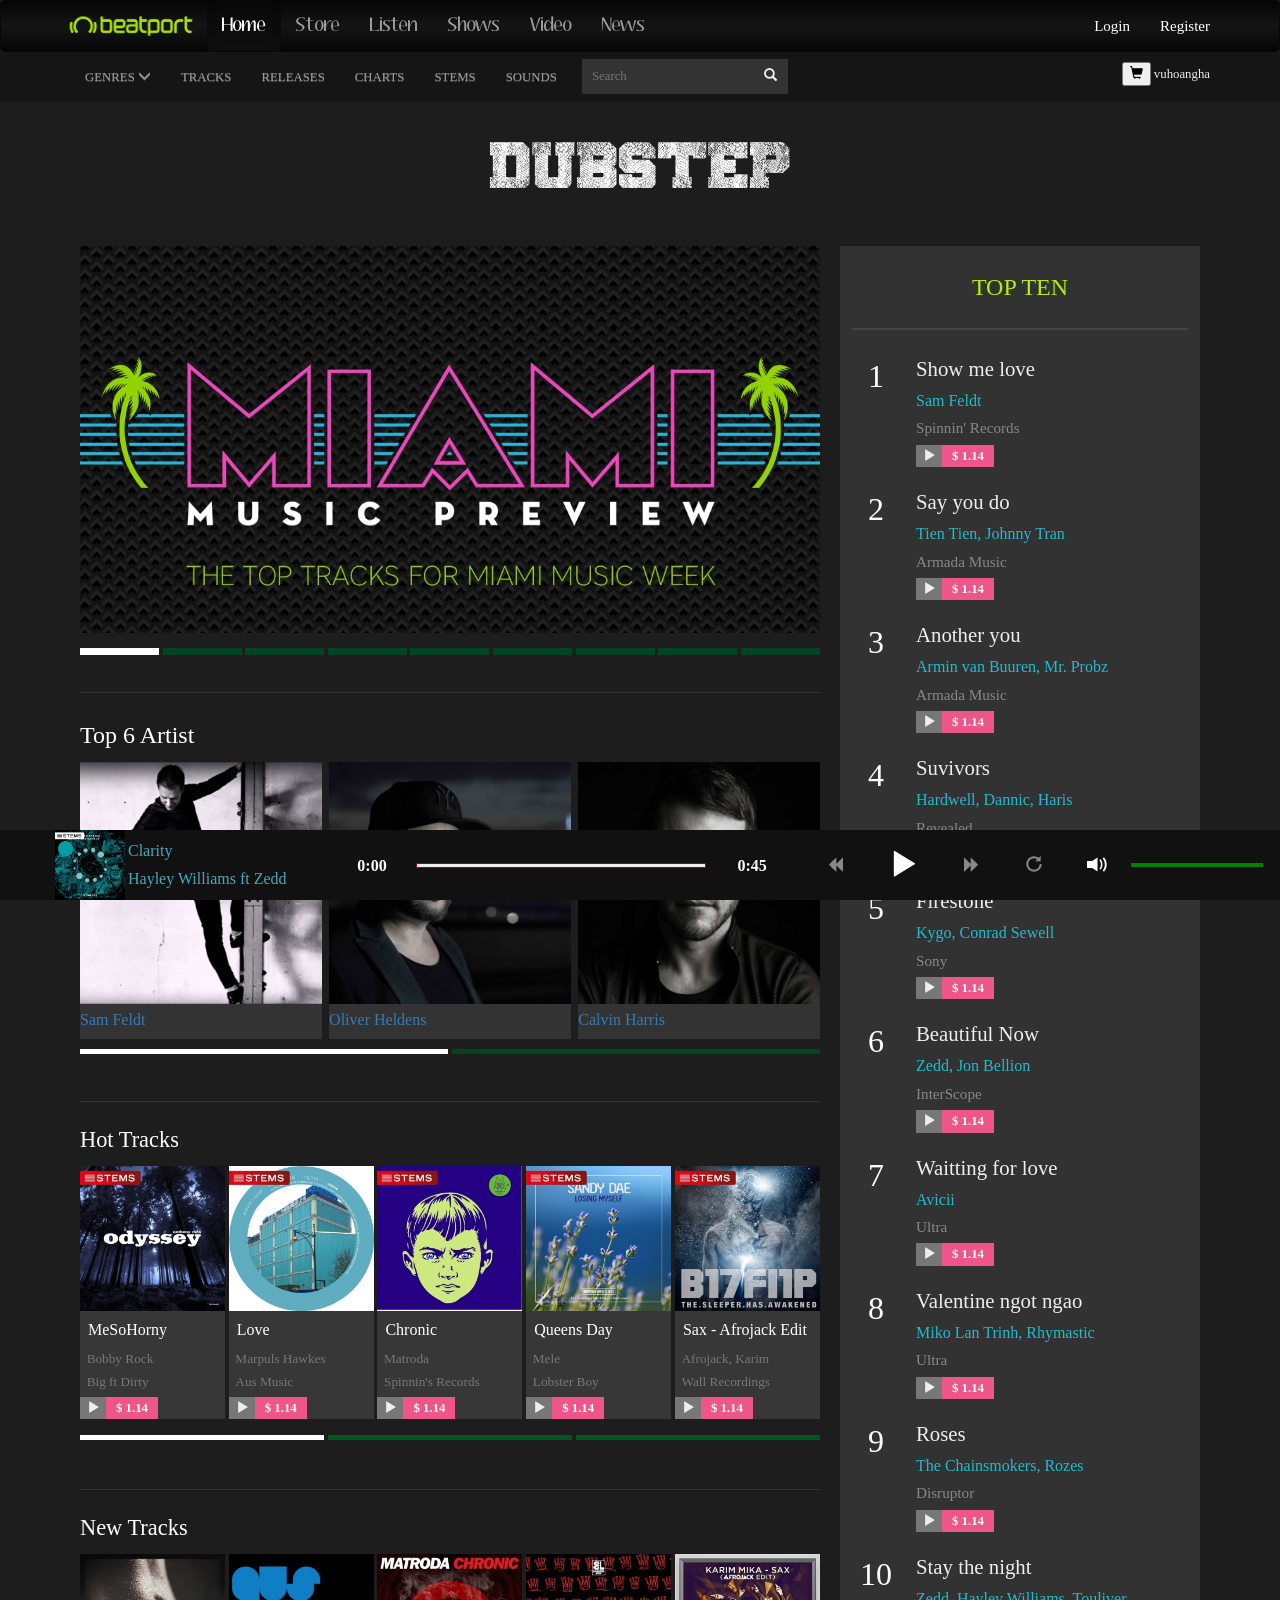
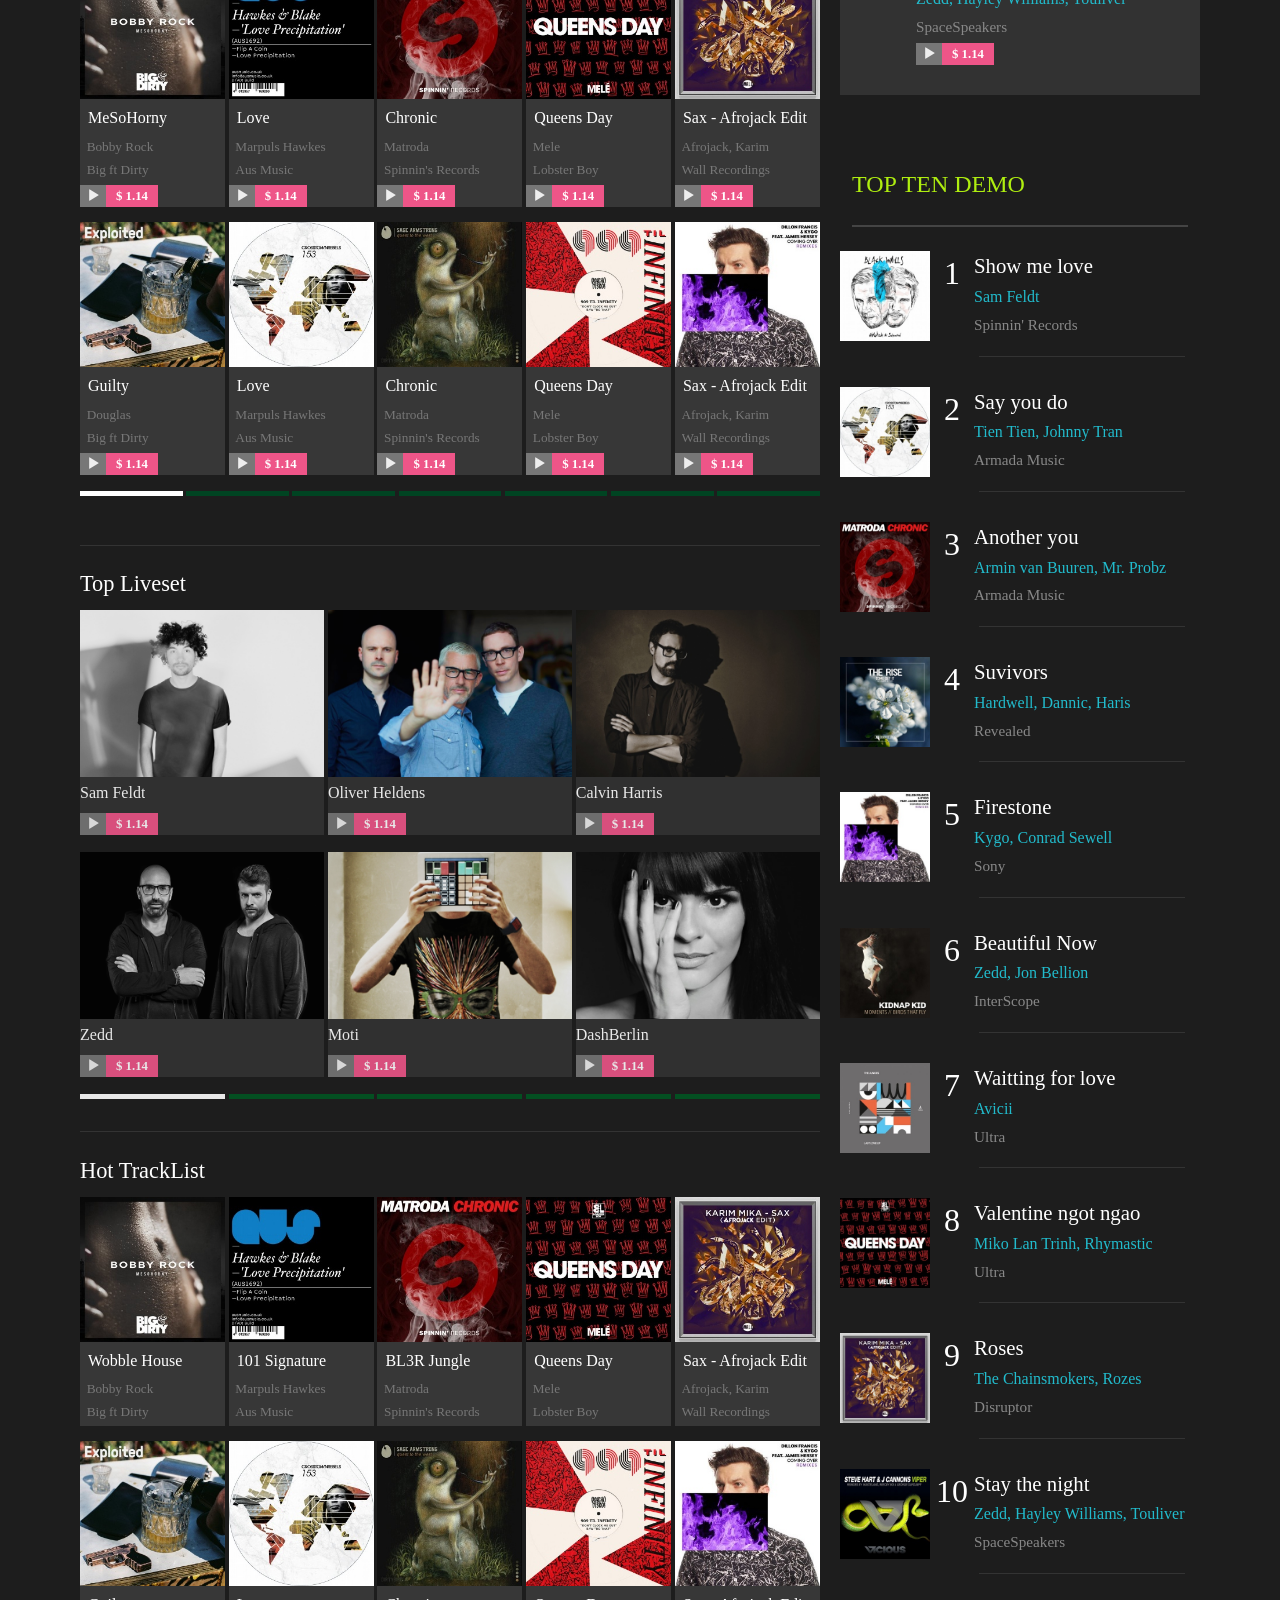
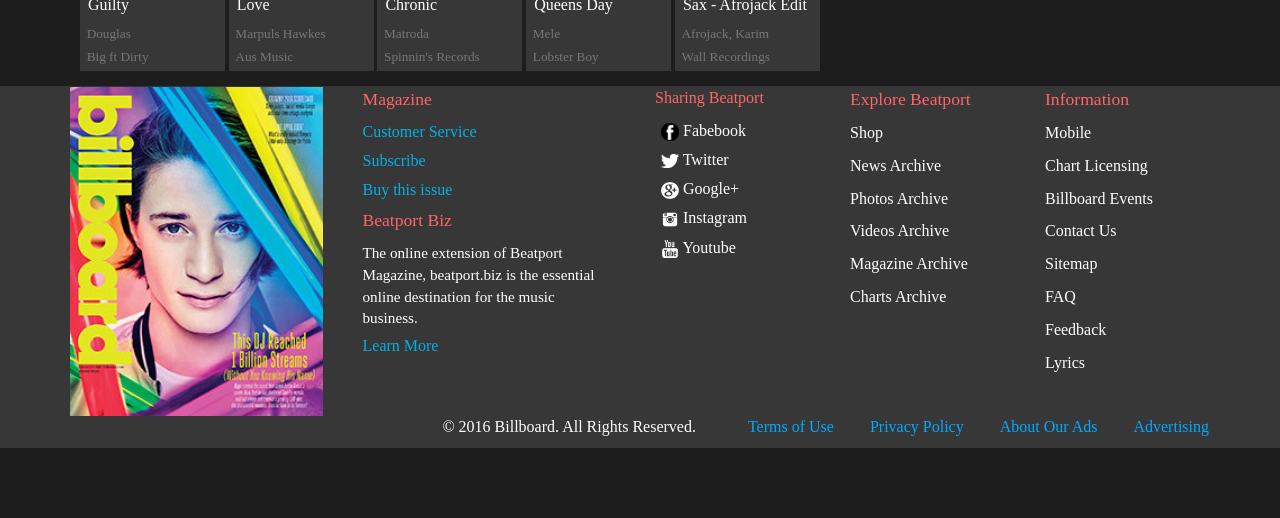
<file: genres.html>
<!DOCTYPE html>
<html lang="en">

<head>
    <meta charset="UTF-8">
    <meta name="viewport" content="width=device-width, initial-scale=1, maximum-scale=1, user-scalable=no">
    <link rel="stylesheet" href="./css/bootstrap.min.css">
    <link rel="stylesheet" href="./css/bootstrap-theme.min.css">
    <link rel="stylesheet" href="./css/style-genres.css">
    <title>Music</title>
</head>


<body>
    <header>
        <nav class="navbar navbar-inverse">
            <div class="container">
                <div class="row">
                    <div class="col-sm-12">
                        <div class="navbar-header">
                            <button type="button" class="navbar-toggle collapsed" data-toggle="collapse" data-target="#navbar" aria-expanded="false" aria-controls="navbar">
                                <span class="sr-only">Toggle navigation</span>
                                <span class="icon-bar"></span>
                                <span class="icon-bar"></span>
                                <span class="icon-bar"></span>
                            </button>
                            <a class="navbar-brand header-logo" href="#">
                                <img src="./img/icon/logo.png" alt="">
                            </a>
                        </div>
                        <div id="navbar" class="collapse navbar-collapse">
                            <ul class="nav navbar-nav pull-left">
                                <li class="active"><a href="#">Home</a></li>
                                <li><a href="#about">Store</a></li>
                                <li><a href="#contact">Listen</a></li>
                                <li><a href="#contact">Shows</a></li>
                                <li><a href="#contact">Video</a></li>
                                <li><a href="#contact">News</a></li>
                            </ul>
                            <ul class="nav navbar-nav login pull-right">
                                <li><a href="#" id="login-button">Login</a></li>
                                <li><a href="#" id="register-button">Register</a></li>
                            </ul>
                        </div>
                        <!--/.nav-collapse -->
                    </div>
                </div>
            </div>
        </nav>
    </header>

    <div id="login-form">
        <div class="container">
            <div class="row">
                <div class="col-sm-4 col-sm-offset-4">
                    <div class="login-title">
                        <h1>Login</h1>
                    </div>
                    <form>
                        <input type="email" placeholder="Email" class="form-element" id="email-form">
                        <input type="password" placeholder="Password" class="form-element" id="password-form">
                        <div class="remember-user">
                            <input type="checkbox" id="remember-me" value="Forget password">
                            <label for="remember-me">Remember me</label>
                        </div>

                        <div class="login-form-button-group">
                            <input type="button" id="button-me-login" class="button-me" value="Login">
                            <input type="button" id="button-me-cancel" class="button-me" value="Cancel">
                        </div>

                        <p id="fogotten-password"><a href="#">Fogotten Password</a></p>
                    </form>
                </div>
            </div>
        </div>
    </div>

    <div class="register-form">
        <div class="container">
            <div class="row">
                <div class="col-sm-4 col-sm-offset-4">
                    <h1>Register</h1>
                    <div id="register-form-name">
                        <input type="text" id="register-firstname" placeholder="First Name*">
                        <input type="text" id="register-lastname" placeholder="Last Name*">
                    </div>
                    <div id="register-form-email">
                        <input type="email" id="register-email" placeholder="Email*">
                        <i class="glyphicon glyphicon-ok"></i>
                        <i class="glyphicon glyphicon-warning-sign"></i>
                    </div>
                    <div id="register-form-password">
                        <input type="password" id="register-password" placeholder="Password*">
                        <i class="glyphicon glyphicon-ok"></i>
                        <i class="glyphicon glyphicon-warning-sign"></i>
                    </div>
                    <div id="register-form-confirm-password">
                        <input type="password" id="register-confirm-password" placeholder="Confirm Password*">
                        <i class="glyphicon glyphicon-ok"></i>
                        <i class="glyphicon glyphicon-warning-sign"></i>
                    </div>
                    <div id="register-form-terms">
                        <input type="checkbox" id="register">
                        <span>You agree on our </span>
                        <a href="#">terms and condition</a>
                    </div>
                    <div id="register-form-button">
                        <button id="register-form-button-register">Register</button>
                        <button id="register-form-button-cancel">Cancel</button>
                    </div>
                </div>
            </div>
        </div>
    </div>

    <div class="extra"></div>

    <div id="menu">
        <div class="container">
            <div class="row">
                <div class="col-sm-12">
                    <div class="pull-left">
                        <ul class="nav navbar-nav">
                            <li><a href="#" id="genres-button">GENRES <i class="glyphicon glyphicon-menu-down"></i></a></li>
                            <li><a href="#">TRACKS</a></li>
                            <li><a href="#">RELEASES</a></li>
                            <li><a href="#">CHARTS</a></li>
                            <li><a href="#">STEMS</a></li>
                            <li><a href="#">SOUNDS</a></li>
                            <li>
                                <form class="form-search">
                                    <input type="text" placeholder="Search">
                                    <button type="button"><i class="glyphicon glyphicon-search"></i></button>
                                </form>
                            </li>
                        </ul>
                    </div>
                    <div class="pull-right">
                        <button type="button"><i class="glyphicon glyphicon-shopping-cart"></i></button>
                        <div class="cart-info">vuhoangha</div>
                    </div>
                </div>
            </div>
        </div>
    </div>

    <div class="genres-header-title">
        <div>
            <p>DUBSTEP</p>
        </div>
    </div>

    <div id="genres-wrap">
        <div class="container">
            <div class="col-sm-12">
                <div class="col-sm-5">
                    <div id="genres-detail">
                        <ul>
                            <li><a href="#">Trap</a></li>
                            <li><a href="#">Progessive House</a></li>
                            <li><a href="#">Trance</a></li>
                            <li><a href="#">Deep House</a></li>
                            <li><a href="#">Future House</a></li>
                            <li><a href="#">Tropical House</a></li>
                            <li><a href="#">Techno House</a></li>
                            <li><a href="#">Drum Bass</a></li>
                        </ul>
                        <ul>
                            <li><a href="#">Hardstyle</a></li>
                            <li><a href="#">Harddance</a></li>
                            <li><a href="#">Hardcore</a></li>
                            <li><a href="#">NightCore</a></li>
                            <li><a href="#">NightStep</a></li>
                            <li><a href="#">FutureBass</a></li>
                            <li><a href="#">ChillStep</a></li>
                            <li><a href="#">Melodic</a></li>
                        </ul>
                    </div>
                </div>
            </div>
        </div>
    </div>

    <div class="content">
        <div class="container">
            <div class="row">
                <div class="col-sm-12">
                    <div class="col-sm-8">
                        <div class="slider">
                            <a href="#">
                                <img stt="0" src="./img/slider/1.jpg" alt="" class="slider-img slider-img-active"></a>
                            <a href="#">
                                <img stt="1" src="./img/slider/2.jpg" alt="" class="slider-img"></a>
                            <a href="#">
                                <img stt="2" src="./img/slider/3.jpg" alt="" class="slider-img"></a>
                            <a href="#">
                                <img stt="3" src="./img/slider/4.jpg" alt="" class="slider-img"></a>
                            <a href="#">
                                <img stt="4" src="./img/slider/5.jpg" alt="" class="slider-img"></a>
                            <a href="#">
                                <img stt="5" src="./img/slider/6.jpg" alt="" class="slider-img"></a>
                            <a href="#">
                                <img stt="6" src="./img/slider/7.jpg" alt="" class="slider-img"></a>
                            <a href="#">
                                <img stt="7" src="./img/slider/8.jpg" alt="" class="slider-img"></a>
                            <a href="#">
                                <img stt="8" src="./img/slider/9.jpg" alt="" class="slider-img"></a>
                            <ul class="slider-ul">
                                <li stt="0" class="slider-li slider-li-active"></li>
                                <li stt="1" class="slider-li"></li>
                                <li stt="2" class="slider-li"></li>
                                <li stt="3" class="slider-li"></li>
                                <li stt="4" class="slider-li"></li>
                                <li stt="5" class="slider-li"></li>
                                <li stt="6" class="slider-li"></li>
                                <li stt="7" class="slider-li"></li>
                                <li stt="8" class="slider-li"></li>
                            </ul>
                        </div>
                        <div class="top-6-dj">
                            <p class="top-6-dj-title">Top 6 Artist</p>
                            <div class="top-6-dj-content">
                                <div stt="0" class="top-6-dj-content-1 top-6-dj-content-div">
                                    <ul>
                                        <li>

                                            <img src="./img/top-6-dj/arminvanbuuren.jpg" alt="">
                                            <a href="#">Sam Feldt</a>
                                        </li>
                                        <li>
                                            <img src="./img/top-6-dj/lucasbacchesti.jpg" alt="">
                                            <a href="#">Oliver Heldens</a>
                                        </li>
                                        <li>
                                            <img src="./img/top-6-dj/matador.jpg" alt="">
                                            <a href="#">Calvin Harris</a>
                                        </li>
                                    </ul>
                                </div>
                                <div stt="1" class="top-6-dj-content-2 top-6-dj-content-div">
                                    <ul>
                                        <li>
                                            <img src="./img/top-6-dj/pedestrlan.jpg" alt="">
                                            <a href="#">R3hab</a>
                                        </li>
                                        <li>
                                            <img src="./img/top-6-dj/umek.jpg" alt="">
                                            <a href="#">David Guetta</a>
                                        </li>
                                        <li>
                                            <img src="./img/top-6-dj/sandervandoorn.jpg" alt="">
                                            <a href="#">Tiësto</a>
                                        </li>
                                    </ul>
                                </div>
                                <div class="top-6-dj-slider">
                                    <div stt="0" class="top-6-dj-slider-div top-6-dj-slider-div-active"></div>
                                    <div stt="1" class="top-6-dj-slider-div"></div>
                                </div>
                            </div>
                        </div>
                        <div class="hot-remix">
                            <p class="hot-remix-title">Hot Tracks</p>
                            <div stt="0" class="hot-remix-div hot-remix-div-active">
                                <ul class="hot-remix-div-ul">
                                    <li>
                                        <img src="./img/hot-remix/odyssey.jpg" alt="">
                                        <a href="#" class="hot-remix-name link-decorate">MeSoHorny</a>
                                        <a href="#" class="hot-remix-artist link-decorate">Bobby Rock</a>
                                        <a href="#" class="hot-remix-label link-decorate">Big ft Dirty</a>
                                        <div class="track-option">
                                            <button class="track-play"><i class="glyphicon glyphicon-play"></i></button>
                                            <button class="track-buy">$ 1.14</button>
                                        </div>
                                    </li>
                                    <li>
                                        <img src="./img/hot-remix/supernatural.jpg" alt="">
                                        <a href="#" class="hot-remix-name link-decorate">Love</a>
                                        <a href="#" class="hot-remix-artist link-decorate">Marpuls Hawkes</a>
                                        <a href="#" class="hot-remix-label link-decorate">Aus Music</a>
                                        <div class="track-option">
                                            <button class="track-play"><i class="glyphicon glyphicon-play"></i></button>
                                            <button class="track-buy">$ 1.14</button>
                                        </div>
                                    </li>
                                    <li>
                                        <img src="./img/hot-remix/reminder.jpg" alt="">
                                        <a href="#" class="hot-remix-name link-decorate">Chronic</a>
                                        <a href="#" class="hot-remix-artist link-decorate">Matroda</a>
                                        <a href="#" class="hot-remix-label link-decorate">Spinnin's Records</a>
                                        <div class="track-option">
                                            <button class="track-play"><i class="glyphicon glyphicon-play"></i></button>
                                            <button class="track-buy">$ 1.14</button>
                                        </div>
                                    </li>
                                    <li>
                                        <img src="./img/hot-remix/losingmyself.jpg" alt="">
                                        <a href="#" class="hot-remix-name link-decorate">Queens Day</a>
                                        <a href="#" class="hot-remix-artist link-decorate">Mele</a>
                                        <a href="#" class="hot-remix-label link-decorate">Lobster Boy</a>
                                        <div class="track-option">
                                            <button class="track-play"><i class="glyphicon glyphicon-play"></i></button>
                                            <button class="track-buy">$ 1.14</button>
                                        </div>
                                    </li>
                                    <li>
                                        <img src="./img/hot-remix/thesleeperhas.jpg" alt="">
                                        <a href="#" class="hot-remix-name link-decorate">Sax - Afrojack Edit</a>
                                        <a href="#" class="hot-remix-artist link-decorate">Afrojack, Karim</a>
                                        <a href="#" class="hot-remix-label link-decorate">Wall Recordings</a>
                                        <div class="track-option">
                                            <button class="track-play"><i class="glyphicon glyphicon-play"></i></button>
                                            <button class="track-buy">$ 1.14</button>
                                        </div>
                                    </li>
                                </ul>
                            </div>
                            <div stt="1" class="hot-remix-div">
                                <ul class="hot-remix-div-ul">
                                    <li>
                                        <img src="./img/hot-remix/hydraulic.jpg" alt="">
                                        <a href="#" class="hot-remix-name link-decorate">MeSoHorny</a>
                                        <a href="#" class="hot-remix-artist link-decorate">Bobby Rock</a>
                                        <a href="#" class="hot-remix-label link-decorate">Big ft Dirty</a>
                                        <div class="track-option">
                                            <button class="track-play"><i class="glyphicon glyphicon-play"></i></button>
                                            <button class="track-buy">$ 1.14</button>
                                        </div>
                                    </li>
                                    <li>
                                        <img src="./img/hot-remix/bastards.jpg" alt="">
                                        <a href="#" class="hot-remix-name link-decorate">Love</a>
                                        <a href="#" class="hot-remix-artist link-decorate">Marpuls Hawkes</a>
                                        <a href="#" class="hot-remix-label link-decorate">Aus Music</a>
                                        <div class="track-option">
                                            <button class="track-play"><i class="glyphicon glyphicon-play"></i></button>
                                            <button class="track-buy">$ 1.14</button>
                                        </div>
                                    </li>
                                    <li>
                                        <img src="./img/hot-remix/pot.jpg" alt="">
                                        <a href="#" class="hot-remix-name link-decorate">Chronic</a>
                                        <a href="#" class="hot-remix-artist link-decorate">Matroda</a>
                                        <a href="#" class="hot-remix-label link-decorate">Spinnin's Records</a>
                                        <div class="track-option">
                                            <button class="track-play"><i class="glyphicon glyphicon-play"></i></button>
                                            <button class="track-buy">$ 1.14</button>
                                        </div>
                                    </li>
                                    <li>
                                        <img src="./img/hot-remix/f4llextended.jpg" alt="">
                                        <a href="#" class="hot-remix-name link-decorate">Queens Day</a>
                                        <a href="#" class="hot-remix-artist link-decorate">Mele</a>
                                        <a href="#" class="hot-remix-label link-decorate">Lobster Boy</a>
                                        <div class="track-option">
                                            <button class="track-play"><i class="glyphicon glyphicon-play"></i></button>
                                            <button class="track-buy">$ 1.14</button>
                                        </div>
                                    </li>
                                    <li>
                                        <img src="./img/hot-remix/riseclub.jpg" alt="">
                                        <a href="#" class="hot-remix-name link-decorate">Sax - Afrojack Edit</a>
                                        <a href="#" class="hot-remix-artist link-decorate">Afrojack, Karim</a>
                                        <a href="#" class="hot-remix-label link-decorate">Wall Recordings</a>
                                        <div class="track-option">
                                            <button class="track-play"><i class="glyphicon glyphicon-play"></i></button>
                                            <button class="track-buy">$ 1.14</button>
                                        </div>
                                    </li>
                                </ul>
                            </div>
                            <div stt="2" class="hot-remix-div">
                                <ul class="hot-remix-div-ul">
                                    <li>
                                        <img src="./img/hot-remix/odyssey.jpg" alt="">
                                        <a href="#" class="hot-remix-name link-decorate">MeSoHorny</a>
                                        <a href="#" class="hot-remix-artist link-decorate">Bobby Rock</a>
                                        <a href="#" class="hot-remix-label link-decorate">Big ft Dirty</a>
                                        <div class="track-option">
                                            <button class="track-play"><i class="glyphicon glyphicon-play"></i></button>
                                            <button class="track-buy">$ 1.14</button>
                                        </div>
                                    </li>
                                    <li>
                                        <img src="./img/hot-remix/supernatural.jpg" alt="">
                                        <a href="#" class="hot-remix-name link-decorate">Love</a>
                                        <a href="#" class="hot-remix-artist link-decorate">Marpuls Hawkes</a>
                                        <a href="#" class="hot-remix-label link-decorate">Aus Music</a>
                                        <div class="track-option">
                                            <button class="track-play"><i class="glyphicon glyphicon-play"></i></button>
                                            <button class="track-buy">$ 1.14</button>
                                        </div>
                                    </li>
                                    <li>
                                        <img src="./img/hot-remix/reminder.jpg" alt="">
                                        <a href="#" class="hot-remix-name link-decorate">Chronic</a>
                                        <a href="#" class="hot-remix-artist link-decorate">Matroda</a>
                                        <a href="#" class="hot-remix-label link-decorate">Spinnin's Records</a>
                                        <div class="track-option">
                                            <button class="track-play"><i class="glyphicon glyphicon-play"></i></button>
                                            <button class="track-buy">$ 1.14</button>
                                        </div>
                                    </li>
                                    <li>
                                        <img src="./img/hot-remix/losingmyself.jpg" alt="">
                                        <a href="#" class="hot-remix-name link-decorate">Queens Day</a>
                                        <a href="#" class="hot-remix-artist link-decorate">Mele</a>
                                        <a href="#" class="hot-remix-label link-decorate">Lobster Boy</a>
                                        <div class="track-option">
                                            <button class="track-play"><i class="glyphicon glyphicon-play"></i></button>
                                            <button class="track-buy">$ 1.14</button>
                                        </div>
                                    </li>
                                    <li>
                                        <img src="./img/hot-remix/thesleeperhas.jpg" alt="">
                                        <a href="#" class="hot-remix-name link-decorate">Sax - Afrojack Edit</a>
                                        <a href="#" class="hot-remix-artist link-decorate">Afrojack, Karim</a>
                                        <a href="#" class="hot-remix-label link-decorate">Wall Recordings</a>
                                        <div class="track-option">
                                            <button class="track-play"><i class="glyphicon glyphicon-play"></i></button>
                                            <button class="track-buy">$ 1.14</button>
                                        </div>
                                    </li>
                                </ul>
                            </div>
                            <div class="hot-remix-pages">
                                <ul>
                                    <li stt="0" class="hot-remix-pages-li hot-remix-pages-li-active"></li>
                                    <li stt="1" class="hot-remix-pages-li"></li>
                                    <li stt="2" class="hot-remix-pages-li"></li>
                                </ul>
                            </div>
                        </div>
                        <div class="new-tracks">
                            <p class="new-tracks-title">New Tracks</p>
                            <div stt="0" class="new-track-div new-track-div-active">
                                <ul class="new-track-div-ul">
                                    <li>
                                        <img src="./img/new-tracks/mesohorny-bobbyrock.jpg" alt="">
                                        <a href="#" class="new-track-name link-decorate">MeSoHorny</a>
                                        <a href="#" class="new-track-artist link-decorate">Bobby Rock</a>
                                        <a href="#" class="new-track-label link-decorate">Big ft Dirty</a>
                                        <div class="track-option">
                                            <button class="track-play"><i class="glyphicon glyphicon-play"></i></button>
                                            <button class="track-buy">$ 1.14</button>
                                        </div>
                                    </li>
                                    <li>
                                        <img src="./img/new-tracks/love-marqulshawkes.jpg" alt="">
                                        <a href="#" class="new-track-name link-decorate">Love</a>
                                        <a href="#" class="new-track-artist link-decorate">Marpuls Hawkes</a>
                                        <a href="#" class="new-track-label link-decorate">Aus Music</a>
                                        <div class="track-option">
                                            <button class="track-play"><i class="glyphicon glyphicon-play"></i></button>
                                            <button class="track-buy">$ 1.14</button>
                                        </div>
                                    </li>
                                    <li>
                                        <img src="./img/new-tracks/chronic-matroda.jpg" alt="">
                                        <a href="#" class="new-track-name link-decorate">Chronic</a>
                                        <a href="#" class="new-track-artist link-decorate">Matroda</a>
                                        <a href="#" class="new-track-label link-decorate">Spinnin's Records</a>
                                        <div class="track-option">
                                            <button class="track-play"><i class="glyphicon glyphicon-play"></i></button>
                                            <button class="track-buy">$ 1.14</button>
                                        </div>
                                    </li>
                                    <li>
                                        <img src="./img/new-tracks/queensday-mele.jpg" alt="">
                                        <a href="#" class="new-track-name link-decorate">Queens Day</a>
                                        <a href="#" class="new-track-artist link-decorate">Mele</a>
                                        <a href="#" class="new-track-label link-decorate">Lobster Boy</a>
                                        <div class="track-option">
                                            <button class="track-play"><i class="glyphicon glyphicon-play"></i></button>
                                            <button class="track-buy">$ 1.14</button>
                                        </div>
                                    </li>
                                    <li>
                                        <img src="./img/new-tracks/sax-afojack.jpg" alt="">
                                        <a href="#" class="new-track-name link-decorate">Sax - Afrojack Edit</a>
                                        <a href="#" class="new-track-artist link-decorate">Afrojack, Karim</a>
                                        <a href="#" class="new-track-label link-decorate">Wall Recordings</a>
                                        <div class="track-option">
                                            <button class="track-play"><i class="glyphicon glyphicon-play"></i></button>
                                            <button class="track-buy">$ 1.14</button>
                                        </div>
                                    </li>
                                </ul>
                                <ul class="new-track-div-ul">
                                    <li>
                                        <img src="./img/new-tracks/gulty-douglasgreed.jpg" alt="">
                                        <a href="#" class="new-track-name link-decorate">Guilty</a>
                                        <a href="#" class="new-track-artist link-decorate">Douglas</a>
                                        <a href="#" class="new-track-label link-decorate">Big ft Dirty</a>
                                        <div class="track-option">
                                            <button class="track-play"><i class="glyphicon glyphicon-play"></i></button>
                                            <button class="track-buy">$ 1.14</button>
                                        </div>
                                    </li>
                                    <li>
                                        <img src="./img/new-tracks/anyimujeromesydenham.jpg" alt="">
                                        <a href="#" class="new-track-name link-decorate">Love</a>
                                        <a href="#" class="new-track-artist link-decorate">Marpuls Hawkes</a>
                                        <a href="#" class="new-track-label link-decorate">Aus Music</a>
                                        <div class="track-option">
                                            <button class="track-play"><i class="glyphicon glyphicon-play"></i></button>
                                            <button class="track-buy">$ 1.14</button>
                                        </div>
                                    </li>
                                    <li>
                                        <img src="./img/new-tracks/questtothewest-bot.jpg" alt="">
                                        <a href="#" class="new-track-name link-decorate">Chronic</a>
                                        <a href="#" class="new-track-artist link-decorate">Matroda</a>
                                        <a href="#" class="new-track-label link-decorate">Spinnin's Records</a>
                                        <div class="track-option">
                                            <button class="track-play"><i class="glyphicon glyphicon-play"></i></button>
                                            <button class="track-buy">$ 1.14</button>
                                        </div>
                                    </li>
                                    <li>
                                        <img src="./img/new-tracks/dontclockme-909tllinfinity.jpg" alt="">
                                        <a href="#" class="new-track-name link-decorate">Queens Day</a>
                                        <a href="#" class="new-track-artist link-decorate">Mele</a>
                                        <a href="#" class="new-track-label link-decorate">Lobster Boy</a>
                                        <div class="track-option">
                                            <button class="track-play"><i class="glyphicon glyphicon-play"></i></button>
                                            <button class="track-buy">$ 1.14</button>
                                        </div>
                                    </li>
                                    <li>
                                        <img src="./img/new-tracks/comingover-tiesto.jpg" alt="">
                                        <a href="#" class="new-track-name link-decorate">Sax - Afrojack Edit</a>
                                        <a href="#" class="new-track-artist link-decorate">Afrojack, Karim</a>
                                        <a href="#" class="new-track-label link-decorate">Wall Recordings</a>
                                        <div class="track-option">
                                            <button class="track-play"><i class="glyphicon glyphicon-play"></i></button>
                                            <button class="track-buy">$ 1.14</button>
                                        </div>
                                    </li>
                                </ul>
                            </div>
                            <div stt="1" class="new-track-div">
                                <ul class="new-track-div-ul">
                                    <li>
                                        <img src="./img/new-tracks/thedealep-kurlose.jpg" alt="">
                                        <a href="#" class="new-track-name link-decorate">MeSoHorny</a>
                                        <a href="#" class="new-track-artist link-decorate">Bobby Rock</a>
                                        <a href="#" class="new-track-label link-decorate">Big ft Dirty</a>
                                        <div class="track-option">
                                            <button class="track-play"><i class="glyphicon glyphicon-play"></i></button>
                                            <button class="track-buy">$ 1.14</button>
                                        </div>
                                    </li>
                                    <li>
                                        <img src="./img/new-tracks/playitloudep.jpg" alt="">
                                        <a href="#" class="new-track-name link-decorate">Love</a>
                                        <a href="#" class="new-track-artist link-decorate">Marpuls Hawkes</a>
                                        <a href="#" class="new-track-label link-decorate">Aus Music</a>
                                        <div class="track-option">
                                            <button class="track-play"><i class="glyphicon glyphicon-play"></i></button>
                                            <button class="track-buy">$ 1.14</button>
                                        </div>
                                    </li>
                                    <li>
                                        <img src="./img/new-tracks/circadian.jpg" alt="">
                                        <a href="#" class="new-track-name link-decorate">Chronic</a>
                                        <a href="#" class="new-track-artist link-decorate">Matroda</a>
                                        <a href="#" class="new-track-label link-decorate">Spinnin's Records</a>
                                        <div class="track-option">
                                            <button class="track-play"><i class="glyphicon glyphicon-play"></i></button>
                                            <button class="track-buy">$ 1.14</button>
                                        </div>
                                    </li>
                                    <li>
                                        <img src="./img/new-tracks/moments.jpg" alt="">
                                        <a href="#" class="new-track-name link-decorate">Queens Day</a>
                                        <a href="#" class="new-track-artist link-decorate">Mele</a>
                                        <a href="#" class="new-track-label link-decorate">Lobster Boy</a>
                                        <div class="track-option">
                                            <button class="track-play"><i class="glyphicon glyphicon-play"></i></button>
                                            <button class="track-buy">$ 1.14</button>
                                        </div>
                                    </li>
                                    <li>
                                        <img src="./img/new-tracks/viper.jpg" alt="">
                                        <a href="#" class="new-track-name link-decorate">Sax - Afrojack Edit</a>
                                        <a href="#" class="new-track-artist link-decorate">Afrojack, Karim</a>
                                        <a href="#" class="new-track-label link-decorate">Wall Recordings</a>
                                        <div class="track-option">
                                            <button class="track-play"><i class="glyphicon glyphicon-play"></i></button>
                                            <button class="track-buy">$ 1.14</button>
                                        </div>
                                    </li>
                                </ul>
                                <ul class="new-track-div-ul">
                                    <li>
                                        <a href="#" class="link-decorate"><img src="./img/new-tracks/blackwalls.jpg" alt=""></a>
                                        <a href="#" class="new-track-name link-decorate">MeSoHorny</a>
                                        <a href="#" class="new-track-artist link-decorate">Bobby Rock</a>
                                        <a href="#" class="new-track-label link-decorate">Big ft Dirty</a>
                                        <div class="track-option">
                                            <button class="track-play"><i class="glyphicon glyphicon-play"></i></button>
                                            <button class="track-buy">$ 1.14</button>
                                        </div>
                                    </li>
                                    <li>
                                        <a href="#" class="link-decorate"><img src="./img/new-tracks/sleeplessnights.jpg" alt=""></a>
                                        <a href="#" class="new-track-name link-decorate">Love</a>
                                        <a href="#" class="new-track-artist link-decorate">Marpuls Hawkes</a>
                                        <a href="#" class="new-track-label link-decorate">Aus Music</a>
                                        <div class="track-option">
                                            <button class="track-play"><i class="glyphicon glyphicon-play"></i></button>
                                            <button class="track-buy">$ 1.14</button>
                                        </div>
                                    </li>
                                    <li>
                                        <a href="#" class="link-decorate"><img src="./img/new-tracks/lastloveep.jpg" alt=""></a>
                                        <a href="#" class="new-track-name link-decorate">Chronic</a>
                                        <a href="#" class="new-track-artist link-decorate">Matroda</a>
                                        <a href="#" class="new-track-label link-decorate">Spinnin's Records</a>
                                        <div class="track-option">
                                            <button class="track-play"><i class="glyphicon glyphicon-play"></i></button>
                                            <button class="track-buy">$ 1.14</button>
                                        </div>
                                    </li>
                                    <li>
                                        <a href="#" class="link-decorate"><img src="./img/new-tracks/comegetit.jpg" alt=""></a>
                                        <a href="#" class="new-track-name link-decorate">Queens Day</a>
                                        <a href="#" class="new-track-artist link-decorate">Mele</a>
                                        <a href="#" class="new-track-label link-decorate">Lobster Boy</a>
                                        <div class="track-option">
                                            <button class="track-play"><i class="glyphicon glyphicon-play"></i></button>
                                            <button class="track-buy">$ 1.14</button>
                                        </div>
                                    </li>
                                    <li>
                                        <a href="#" class="link-decorate"><img src="./img/new-tracks/lospueblos.jpg" alt=""></a>
                                        <a href="#" class="new-track-name link-decorate">Sax - Afrojack Edit</a>
                                        <a href="#" class="new-track-artist link-decorate">Afrojack, Karim</a>
                                        <a href="#" class="new-track-label link-decorate">Wall Recordings</a>
                                        <div class="track-option">
                                            <button class="track-play"><i class="glyphicon glyphicon-play"></i></button>
                                            <button class="track-buy">$ 1.14</button>
                                        </div>
                                    </li>
                                </ul>
                            </div>
                            <div stt="2" class="new-track-div">
                                <ul class="new-track-div-ul">
                                    <li>
                                        <img src="./img/new-tracks/mesohorny-bobbyrock.jpg" alt="">
                                        <a href="#" class="new-track-name link-decorate">MeSoHorny</a>
                                        <a href="#" class="new-track-artist link-decorate">Bobby Rock</a>
                                        <a href="#" class="new-track-label link-decorate">Big ft Dirty</a>
                                        <div class="track-option">
                                            <button class="track-play"><i class="glyphicon glyphicon-play"></i></button>
                                            <button class="track-buy">$ 1.14</button>
                                        </div>
                                    </li>
                                    <li>
                                        <img src="./img/new-tracks/love-marqulshawkes.jpg" alt="">
                                        <a href="#" class="new-track-name link-decorate">Love</a>
                                        <a href="#" class="new-track-artist link-decorate">Marpuls Hawkes</a>
                                        <a href="#" class="new-track-label link-decorate">Aus Music</a>
                                        <div class="track-option">
                                            <button class="track-play"><i class="glyphicon glyphicon-play"></i></button>
                                            <button class="track-buy">$ 1.14</button>
                                        </div>
                                    </li>
                                    <li>
                                        <img src="./img/new-tracks/chronic-matroda.jpg" alt="">
                                        <a href="#" class="new-track-name link-decorate">Chronic</a>
                                        <a href="#" class="new-track-artist link-decorate">Matroda</a>
                                        <a href="#" class="new-track-label link-decorate">Spinnin's Records</a>
                                        <div class="track-option">
                                            <button class="track-play"><i class="glyphicon glyphicon-play"></i></button>
                                            <button class="track-buy">$ 1.14</button>
                                        </div>
                                    </li>
                                    <li>
                                        <img src="./img/new-tracks/queensday-mele.jpg" alt="">
                                        <a href="#" class="new-track-name link-decorate">Queens Day</a>
                                        <a href="#" class="new-track-artist link-decorate">Mele</a>
                                        <a href="#" class="new-track-label link-decorate">Lobster Boy</a>
                                        <div class="track-option">
                                            <button class="track-play"><i class="glyphicon glyphicon-play"></i></button>
                                            <button class="track-buy">$ 1.14</button>
                                        </div>
                                    </li>
                                    <li>
                                        <img src="./img/new-tracks/sax-afojack.jpg" alt="">
                                        <a href="#" class="new-track-name link-decorate">Sax - Afrojack Edit</a>
                                        <a href="#" class="new-track-artist link-decorate">Afrojack, Karim</a>
                                        <a href="#" class="new-track-label link-decorate">Wall Recordings</a>
                                        <div class="track-option">
                                            <button class="track-play"><i class="glyphicon glyphicon-play"></i></button>
                                            <button class="track-buy">$ 1.14</button>
                                        </div>
                                    </li>
                                </ul>
                                <ul class="new-track-div-ul">
                                    <li>
                                        <img src="./img/new-tracks/mesohorny-bobbyrock.jpg" alt="">
                                        <a href="#" class="new-track-name link-decorate">MeSoHorny</a>
                                        <a href="#" class="new-track-artist link-decorate">Bobby Rock</a>
                                        <a href="#" class="new-track-label link-decorate">Big ft Dirty</a>
                                        <div class="track-option">
                                            <button class="track-play"><i class="glyphicon glyphicon-play"></i></button>
                                            <button class="track-buy">$ 1.14</button>
                                        </div>
                                    </li>
                                    <li>
                                        <img src="./img/new-tracks/love-marqulshawkes.jpg" alt="">
                                        <a href="#" class="new-track-name link-decorate">Love</a>
                                        <a href="#" class="new-track-artist link-decorate">Marpuls Hawkes</a>
                                        <a href="#" class="new-track-label link-decorate">Aus Music</a>
                                        <div class="track-option">
                                            <button class="track-play"><i class="glyphicon glyphicon-play"></i></button>
                                            <button class="track-buy">$ 1.14</button>
                                        </div>
                                    </li>
                                    <li>
                                        <img src="./img/new-tracks/chronic-matroda.jpg" alt="">
                                        <a href="#" class="new-track-name link-decorate">Chronic</a>
                                        <a href="#" class="new-track-artist link-decorate">Matroda</a>
                                        <a href="#" class="new-track-label link-decorate">Spinnin's Records</a>
                                        <div class="track-option">
                                            <button class="track-play"><i class="glyphicon glyphicon-play"></i></button>
                                            <button class="track-buy">$ 1.14</button>
                                        </div>
                                    </li>
                                    <li>
                                        <img src="./img/new-tracks/queensday-mele.jpg" alt="">
                                        <a href="#" class="new-track-name link-decorate">Queens Day</a>
                                        <a href="#" class="new-track-artist link-decorate">Mele</a>
                                        <a href="#" class="new-track-label link-decorate">Lobster Boy</a>
                                        <div class="track-option">
                                            <button class="track-play"><i class="glyphicon glyphicon-play"></i></button>
                                            <button class="track-buy">$ 1.14</button>
                                        </div>
                                    </li>
                                    <li>
                                        <img src="./img/new-tracks/sax-afojack.jpg" alt="">
                                        <a href="#" class="new-track-name link-decorate">Sax - Afrojack Edit</a>
                                        <a href="#" class="new-track-artist link-decorate">Afrojack, Karim</a>
                                        <a href="#" class="new-track-label link-decorate">Wall Recordings</a>
                                        <div class="track-option">
                                            <button class="track-play"><i class="glyphicon glyphicon-play"></i></button>
                                            <button class="track-buy">$ 1.14</button>
                                        </div>
                                    </li>
                                </ul>
                            </div>
                            <div stt="3" class="new-track-div">
                                <ul class="new-track-div-ul">
                                    <li>
                                        <img src="./img/new-tracks/mesohorny-bobbyrock.jpg" alt="">
                                        <a href="#" class="new-track-name link-decorate">MeSoHorny</a>
                                        <a href="#" class="new-track-artist link-decorate">Bobby Rock</a>
                                        <a href="#" class="new-track-label link-decorate">Big ft Dirty</a>
                                        <div class="track-option">
                                            <button class="track-play"><i class="glyphicon glyphicon-play"></i></button>
                                            <button class="track-buy">$ 1.14</button>
                                        </div>
                                    </li>
                                    <li>
                                        <img src="./img/new-tracks/love-marqulshawkes.jpg" alt="">
                                        <a href="#" class="new-track-name link-decorate">Love</a>
                                        <a href="#" class="new-track-artist link-decorate">Marpuls Hawkes</a>
                                        <a href="#" class="new-track-label link-decorate">Aus Music</a>
                                        <div class="track-option">
                                            <button class="track-play"><i class="glyphicon glyphicon-play"></i></button>
                                            <button class="track-buy">$ 1.14</button>
                                        </div>
                                    </li>
                                    <li>
                                        <img src="./img/new-tracks/chronic-matroda.jpg" alt="">
                                        <a href="#" class="new-track-name link-decorate">Chronic</a>
                                        <a href="#" class="new-track-artist link-decorate">Matroda</a>
                                        <a href="#" class="new-track-label link-decorate">Spinnin's Records</a>
                                        <div class="track-option">
                                            <button class="track-play"><i class="glyphicon glyphicon-play"></i></button>
                                            <button class="track-buy">$ 1.14</button>
                                        </div>
                                    </li>
                                    <li>
                                        <img src="./img/new-tracks/queensday-mele.jpg" alt="">
                                        <a href="#" class="new-track-name link-decorate">Queens Day</a>
                                        <a href="#" class="new-track-artist link-decorate">Mele</a>
                                        <a href="#" class="new-track-label link-decorate">Lobster Boy</a>
                                        <div class="track-option">
                                            <button class="track-play"><i class="glyphicon glyphicon-play"></i></button>
                                            <button class="track-buy">$ 1.14</button>
                                        </div>
                                    </li>
                                    <li>
                                        <img src="./img/new-tracks/sax-afojack.jpg" alt="">
                                        <a href="#" class="new-track-name link-decorate">Sax - Afrojack Edit</a>
                                        <a href="#" class="new-track-artist link-decorate">Afrojack, Karim</a>
                                        <a href="#" class="new-track-label link-decorate">Wall Recordings</a>
                                        <div class="track-option">
                                            <button class="track-play"><i class="glyphicon glyphicon-play"></i></button>
                                            <button class="track-buy">$ 1.14</button>
                                        </div>
                                    </li>
                                </ul>
                                <ul class="new-track-div-ul">
                                    <li>
                                        <img src="./img/new-tracks/mesohorny-bobbyrock.jpg" alt="">
                                        <a href="#" class="new-track-name link-decorate">MeSoHorny</a>
                                        <a href="#" class="new-track-artist link-decorate">Bobby Rock</a>
                                        <a href="#" class="new-track-label link-decorate">Big ft Dirty</a>
                                        <div class="track-option">
                                            <button class="track-play"><i class="glyphicon glyphicon-play"></i></button>
                                            <button class="track-buy">$ 1.14</button>
                                        </div>
                                    </li>
                                    <li>
                                        <img src="./img/new-tracks/love-marqulshawkes.jpg" alt="">
                                        <a href="#" class="new-track-name link-decorate">Love</a>
                                        <a href="#" class="new-track-artist link-decorate">Marpuls Hawkes</a>
                                        <a href="#" class="new-track-label link-decorate">Aus Music</a>
                                        <div class="track-option">
                                            <button class="track-play"><i class="glyphicon glyphicon-play"></i></button>
                                            <button class="track-buy">$ 1.14</button>
                                        </div>
                                    </li>
                                    <li>
                                        <img src="./img/new-tracks/chronic-matroda.jpg" alt="">
                                        <a href="#" class="new-track-name link-decorate">Chronic</a>
                                        <a href="#" class="new-track-artist link-decorate">Matroda</a>
                                        <a href="#" class="new-track-label link-decorate">Spinnin's Records</a>
                                        <div class="track-option">
                                            <button class="track-play"><i class="glyphicon glyphicon-play"></i></button>
                                            <button class="track-buy">$ 1.14</button>
                                        </div>
                                    </li>
                                    <li>
                                        <img src="./img/new-tracks/queensday-mele.jpg" alt="">
                                        <a href="#" class="new-track-name link-decorate">Queens Day</a>
                                        <a href="#" class="new-track-artist link-decorate">Mele</a>
                                        <a href="#" class="new-track-label link-decorate">Lobster Boy</a>
                                        <div class="track-option">
                                            <button class="track-play"><i class="glyphicon glyphicon-play"></i></button>
                                            <button class="track-buy">$ 1.14</button>
                                        </div>
                                    </li>
                                    <li>
                                        <img src="./img/new-tracks/sax-afojack.jpg" alt="">
                                        <a href="#" class="new-track-name link-decorate">Sax - Afrojack Edit</a>
                                        <a href="#" class="new-track-artist link-decorate">Afrojack, Karim</a>
                                        <a href="#" class="new-track-label link-decorate">Wall Recordings</a>
                                        <div class="track-option">
                                            <button class="track-play"><i class="glyphicon glyphicon-play"></i></button>
                                            <button class="track-buy">$ 1.14</button>
                                        </div>
                                    </li>
                                </ul>
                            </div>
                            <div stt="4" class="new-track-div">
                                <ul class="new-track-div-ul">
                                    <li>
                                        <img src="./img/new-tracks/mesohorny-bobbyrock.jpg" alt="">
                                        <a href="#" class="new-track-name link-decorate">MeSoHorny</a>
                                        <a href="#" class="new-track-artist link-decorate">Bobby Rock</a>
                                        <a href="#" class="new-track-label link-decorate">Big ft Dirty</a>
                                        <div class="track-option">
                                            <button class="track-play"><i class="glyphicon glyphicon-play"></i></button>
                                            <button class="track-buy">$ 1.14</button>
                                        </div>
                                    </li>
                                    <li>
                                        <img src="./img/new-tracks/love-marqulshawkes.jpg" alt="">
                                        <a href="#" class="new-track-name link-decorate">Love</a>
                                        <a href="#" class="new-track-artist link-decorate">Marpuls Hawkes</a>
                                        <a href="#" class="new-track-label link-decorate">Aus Music</a>
                                        <div class="track-option">
                                            <button class="track-play"><i class="glyphicon glyphicon-play"></i></button>
                                            <button class="track-buy">$ 1.14</button>
                                        </div>
                                    </li>
                                    <li>
                                        <img src="./img/new-tracks/chronic-matroda.jpg" alt="">
                                        <a href="#" class="new-track-name link-decorate">Chronic</a>
                                        <a href="#" class="new-track-artist link-decorate">Matroda</a>
                                        <a href="#" class="new-track-label link-decorate">Spinnin's Records</a>
                                        <div class="track-option">
                                            <button class="track-play"><i class="glyphicon glyphicon-play"></i></button>
                                            <button class="track-buy">$ 1.14</button>
                                        </div>
                                    </li>
                                    <li>
                                        <img src="./img/new-tracks/queensday-mele.jpg" alt="">
                                        <a href="#" class="new-track-name link-decorate">Queens Day</a>
                                        <a href="#" class="new-track-artist link-decorate">Mele</a>
                                        <a href="#" class="new-track-label link-decorate">Lobster Boy</a>
                                        <div class="track-option">
                                            <button class="track-play"><i class="glyphicon glyphicon-play"></i></button>
                                            <button class="track-buy">$ 1.14</button>
                                        </div>
                                    </li>
                                    <li>
                                        <img src="./img/new-tracks/sax-afojack.jpg" alt="">
                                        <a href="#" class="new-track-name link-decorate">Sax - Afrojack Edit</a>
                                        <a href="#" class="new-track-artist link-decorate">Afrojack, Karim</a>
                                        <a href="#" class="new-track-label link-decorate">Wall Recordings</a>
                                        <div class="track-option">
                                            <button class="track-play"><i class="glyphicon glyphicon-play"></i></button>
                                            <button class="track-buy">$ 1.14</button>
                                        </div>
                                    </li>
                                </ul>
                                <ul class="new-track-div-ul">
                                    <li>
                                        <img src="./img/new-tracks/mesohorny-bobbyrock.jpg" alt="">
                                        <a href="#" class="new-track-name link-decorate">MeSoHorny</a>
                                        <a href="#" class="new-track-artist link-decorate">Bobby Rock</a>
                                        <a href="#" class="new-track-label link-decorate">Big ft Dirty</a>
                                        <div class="track-option">
                                            <button class="track-play"><i class="glyphicon glyphicon-play"></i></button>
                                            <button class="track-buy">$ 1.14</button>
                                        </div>
                                    </li>
                                    <li>
                                        <img src="./img/new-tracks/love-marqulshawkes.jpg" alt="">
                                        <a href="#" class="new-track-name link-decorate">Love</a>
                                        <a href="#" class="new-track-artist link-decorate">Marpuls Hawkes</a>
                                        <a href="#" class="new-track-label link-decorate">Aus Music</a>
                                        <div class="track-option">
                                            <button class="track-play"><i class="glyphicon glyphicon-play"></i></button>
                                            <button class="track-buy">$ 1.14</button>
                                        </div>
                                    </li>
                                    <li>
                                        <img src="./img/new-tracks/chronic-matroda.jpg" alt="">
                                        <a href="#" class="new-track-name link-decorate">Chronic</a>
                                        <a href="#" class="new-track-artist link-decorate">Matroda</a>
                                        <a href="#" class="new-track-label link-decorate">Spinnin's Records</a>
                                        <div class="track-option">
                                            <button class="track-play"><i class="glyphicon glyphicon-play"></i></button>
                                            <button class="track-buy">$ 1.14</button>
                                        </div>
                                    </li>
                                    <li>
                                        <img src="./img/new-tracks/queensday-mele.jpg" alt="">
                                        <a href="#" class="new-track-name link-decorate">Queens Day</a>
                                        <a href="#" class="new-track-artist link-decorate">Mele</a>
                                        <a href="#" class="new-track-label link-decorate">Lobster Boy</a>
                                        <div class="track-option">
                                            <button class="track-play"><i class="glyphicon glyphicon-play"></i></button>
                                            <button class="track-buy">$ 1.14</button>
                                        </div>
                                    </li>
                                    <li>
                                        <img src="./img/new-tracks/sax-afojack.jpg" alt="">
                                        <a href="#" class="new-track-name link-decorate">Sax - Afrojack Edit</a>
                                        <a href="#" class="new-track-artist link-decorate">Afrojack, Karim</a>
                                        <a href="#" class="new-track-label link-decorate">Wall Recordings</a>
                                        <div class="track-option">
                                            <button class="track-play"><i class="glyphicon glyphicon-play"></i></button>
                                            <button class="track-buy">$ 1.14</button>
                                        </div>
                                    </li>
                                </ul>
                            </div>
                            <div stt="5" class="new-track-div">
                                <ul class="new-track-div-ul">
                                    <li>
                                        <img src="./img/new-tracks/mesohorny-bobbyrock.jpg" alt="">
                                        <a href="#" class="new-track-name link-decorate">MeSoHorny</a>
                                        <a href="#" class="new-track-artist link-decorate">Bobby Rock</a>
                                        <a href="#" class="new-track-label link-decorate">Big ft Dirty</a>
                                        <div class="track-option">
                                            <button class="track-play"><i class="glyphicon glyphicon-play"></i></button>
                                            <button class="track-buy">$ 1.14</button>
                                        </div>
                                    </li>
                                    <li>
                                        <img src="./img/new-tracks/love-marqulshawkes.jpg" alt="">
                                        <a href="#" class="new-track-name link-decorate">Love</a>
                                        <a href="#" class="new-track-artist link-decorate">Marpuls Hawkes</a>
                                        <a href="#" class="new-track-label link-decorate">Aus Music</a>
                                        <div class="track-option">
                                            <button class="track-play"><i class="glyphicon glyphicon-play"></i></button>
                                            <button class="track-buy">$ 1.14</button>
                                        </div>
                                    </li>
                                    <li>
                                        <img src="./img/new-tracks/chronic-matroda.jpg" alt="">
                                        <a href="#" class="new-track-name link-decorate">Chronic</a>
                                        <a href="#" class="new-track-artist link-decorate">Matroda</a>
                                        <a href="#" class="new-track-label link-decorate">Spinnin's Records</a>
                                        <div class="track-option">
                                            <button class="track-play"><i class="glyphicon glyphicon-play"></i></button>
                                            <button class="track-buy">$ 1.14</button>
                                        </div>
                                    </li>
                                    <li>
                                        <img src="./img/new-tracks/queensday-mele.jpg" alt="">
                                        <a href="#" class="new-track-name link-decorate">Queens Day</a>
                                        <a href="#" class="new-track-artist link-decorate">Mele</a>
                                        <a href="#" class="new-track-label link-decorate">Lobster Boy</a>
                                        <div class="track-option">
                                            <button class="track-play"><i class="glyphicon glyphicon-play"></i></button>
                                            <button class="track-buy">$ 1.14</button>
                                        </div>
                                    </li>
                                    <li>
                                        <img src="./img/new-tracks/sax-afojack.jpg" alt="">
                                        <a href="#" class="new-track-name link-decorate">Sax - Afrojack Edit</a>
                                        <a href="#" class="new-track-artist link-decorate">Afrojack, Karim</a>
                                        <a href="#" class="new-track-label link-decorate">Wall Recordings</a>
                                        <div class="track-option">
                                            <button class="track-play"><i class="glyphicon glyphicon-play"></i></button>
                                            <button class="track-buy">$ 1.14</button>
                                        </div>
                                    </li>
                                </ul>
                                <ul class="new-track-div-ul">
                                    <li>
                                        <img src="./img/new-tracks/mesohorny-bobbyrock.jpg" alt="">
                                        <a href="#" class="new-track-name link-decorate">MeSoHorny</a>
                                        <a href="#" class="new-track-artist link-decorate">Bobby Rock</a>
                                        <a href="#" class="new-track-label link-decorate">Big ft Dirty</a>
                                        <div class="track-option">
                                            <button class="track-play"><i class="glyphicon glyphicon-play"></i></button>
                                            <button class="track-buy">$ 1.14</button>
                                        </div>
                                    </li>
                                    <li>
                                        <img src="./img/new-tracks/love-marqulshawkes.jpg" alt="">
                                        <a href="#" class="new-track-name link-decorate">Love</a>
                                        <a href="#" class="new-track-artist link-decorate">Marpuls Hawkes</a>
                                        <a href="#" class="new-track-label link-decorate">Aus Music</a>
                                        <div class="track-option">
                                            <button class="track-play"><i class="glyphicon glyphicon-play"></i></button>
                                            <button class="track-buy">$ 1.14</button>
                                        </div>
                                    </li>
                                    <li>
                                        <a href="#" class="link-decorate"><img src="./img/new-tracks/chronic-matroda.jpg" alt=""></a>
                                        <a href="#" class="new-track-name link-decorate">Chronic</a>
                                        <a href="#" class="new-track-artist link-decorate">Matroda</a>
                                        <a href="#" class="new-track-label link-decorate">Spinnin's Records</a>
                                        <div class="track-option">
                                            <button class="track-play"><i class="glyphicon glyphicon-play"></i></button>
                                            <button class="track-buy">$ 1.14</button>
                                        </div>
                                    </li>
                                    <li>
                                        <a href="#" class="link-decorate"><img src="./img/new-tracks/queensday-mele.jpg" alt=""></a>
                                        <a href="#" class="new-track-name link-decorate">Queens Day</a>
                                        <a href="#" class="new-track-artist link-decorate">Mele</a>
                                        <a href="#" class="new-track-label link-decorate">Lobster Boy</a>
                                        <div class="track-option">
                                            <button class="track-play"><i class="glyphicon glyphicon-play"></i></button>
                                            <button class="track-buy">$ 1.14</button>
                                        </div>
                                    </li>
                                    <li>
                                        <a href="#" class="link-decorate"><img src="./img/new-tracks/sax-afojack.jpg" alt=""></a>
                                        <a href="#" class="new-track-name link-decorate">Sax - Afrojack Edit</a>
                                        <a href="#" class="new-track-artist link-decorate">Afrojack, Karim</a>
                                        <a href="#" class="new-track-label link-decorate">Wall Recordings</a>
                                        <div class="track-option">
                                            <button class="track-play"><i class="glyphicon glyphicon-play"></i></button>
                                            <button class="track-buy">$ 1.14</button>
                                        </div>
                                    </li>
                                </ul>
                            </div>
                            <div stt="6" class="new-track-div">
                                <ul class="new-track-div-ul">
                                    <li>
                                        <img src="./img/new-tracks/mesohorny-bobbyrock.jpg" alt="">
                                        <a href="#" class="new-track-name link-decorate">MeSoHorny</a>
                                        <a href="#" class="new-track-artist link-decorate">Bobby Rock</a>
                                        <a href="#" class="new-track-label link-decorate">Big ft Dirty</a>
                                        <div class="track-option">
                                            <button class="track-play"><i class="glyphicon glyphicon-play"></i></button>
                                            <button class="track-buy">$ 1.14</button>
                                        </div>
                                    </li>
                                    <li>
                                        <img src="./img/new-tracks/love-marqulshawkes.jpg" alt="">
                                        <a href="#" class="new-track-name link-decorate">Love</a>
                                        <a href="#" class="new-track-artist link-decorate">Marpuls Hawkes</a>
                                        <a href="#" class="new-track-label link-decorate">Aus Music</a>
                                        <div class="track-option">
                                            <button class="track-play"><i class="glyphicon glyphicon-play"></i></button>
                                            <button class="track-buy">$ 1.14</button>
                                        </div>
                                    </li>
                                    <li>
                                        <img src="./img/new-tracks/chronic-matroda.jpg" alt="">
                                        <a href="#" class="new-track-name link-decorate">Chronic</a>
                                        <a href="#" class="new-track-artist link-decorate">Matroda</a>
                                        <a href="#" class="new-track-label link-decorate">Spinnin's Records</a>
                                        <div class="track-option">
                                            <button class="track-play"><i class="glyphicon glyphicon-play"></i></button>
                                            <button class="track-buy">$ 1.14</button>
                                        </div>
                                    </li>
                                    <li>
                                        <img src="./img/new-tracks/queensday-mele.jpg" alt="">
                                        <a href="#" class="new-track-name link-decorate">Queens Day</a>
                                        <a href="#" class="new-track-artist link-decorate">Mele</a>
                                        <a href="#" class="new-track-label link-decorate">Lobster Boy</a>
                                        <div class="track-option">
                                            <button class="track-play"><i class="glyphicon glyphicon-play"></i></button>
                                            <button class="track-buy">$ 1.14</button>
                                        </div>
                                    </li>
                                    <li>
                                        <img src="./img/new-tracks/sax-afojack.jpg" alt="">
                                        <a href="#" class="new-track-name link-decorate">Sax - Afrojack Edit</a>
                                        <a href="#" class="new-track-artist link-decorate">Afrojack, Karim</a>
                                        <a href="#" class="new-track-label link-decorate">Wall Recordings</a>
                                        <div class="track-option">
                                            <button class="track-play"><i class="glyphicon glyphicon-play"></i></button>
                                            <button class="track-buy">$ 1.14</button>
                                        </div>
                                    </li>
                                </ul>
                                <ul class="new-track-div-ul">
                                    <li>
                                        <img src="./img/new-tracks/mesohorny-bobbyrock.jpg" alt="">
                                        <a href="#" class="new-track-name link-decorate">MeSoHorny</a>
                                        <a href="#" class="new-track-artist link-decorate">Bobby Rock</a>
                                        <a href="#" class="new-track-label link-decorate">Big ft Dirty</a>
                                        <div class="track-option">
                                            <button class="track-play"><i class="glyphicon glyphicon-play"></i></button>
                                            <button class="track-buy">$ 1.14</button>
                                        </div>
                                    </li>
                                    <li>
                                        <img src="./img/new-tracks/love-marqulshawkes.jpg" alt="">
                                        <a href="#" class="new-track-name link-decorate">Love</a>
                                        <a href="#" class="new-track-artist link-decorate">Marpuls Hawkes</a>
                                        <a href="#" class="new-track-label link-decorate">Aus Music</a>
                                        <div class="track-option">
                                            <button class="track-play"><i class="glyphicon glyphicon-play"></i></button>
                                            <button class="track-buy">$ 1.14</button>
                                        </div>
                                    </li>
                                    <li>
                                        <img src="./img/new-tracks/chronic-matroda.jpg" alt="">
                                        <a href="#" class="new-track-name link-decorate">Chronic</a>
                                        <a href="#" class="new-track-artist link-decorate">Matroda</a>
                                        <a href="#" class="new-track-label link-decorate">Spinnin's Records</a>
                                        <div class="track-option">
                                            <button class="track-play"><i class="glyphicon glyphicon-play"></i></button>
                                            <button class="track-buy">$ 1.14</button>
                                        </div>
                                    </li>
                                    <li>
                                        <img src="./img/new-tracks/queensday-mele.jpg" alt="">
                                        <a href="#" class="new-track-name link-decorate">Queens Day</a>
                                        <a href="#" class="new-track-artist link-decorate">Mele</a>
                                        <a href="#" class="new-track-label link-decorate">Lobster Boy</a>
                                        <div class="track-option">
                                            <button class="track-play"><i class="glyphicon glyphicon-play"></i></button>
                                            <button class="track-buy">$ 1.14</button>
                                        </div>
                                    </li>
                                    <li>
                                        <img src="./img/new-tracks/sax-afojack.jpg" alt="">
                                        <a href="#" class="new-track-name link-decorate">Sax - Afrojack Edit</a>
                                        <a href="#" class="new-track-artist link-decorate">Afrojack, Karim</a>
                                        <a href="#" class="new-track-label link-decorate">Wall Recordings</a>
                                        <div class="track-option">
                                            <button class="track-play"><i class="glyphicon glyphicon-play"></i></button>
                                            <button class="track-buy">$ 1.14</button>
                                        </div>
                                    </li>
                                </ul>
                            </div>
                            <div class="new-tracks-pages">
                                <ul>
                                    <li stt="0" class="new-tracks-pages-li new-tracks-pages-li-active"></li>
                                    <li stt="1" class="new-tracks-pages-li"></li>
                                    <li stt="2" class="new-tracks-pages-li"></li>
                                    <li stt="3" class="new-tracks-pages-li"></li>
                                    <li stt="4" class="new-tracks-pages-li"></li>
                                    <li stt="5" class="new-tracks-pages-li"></li>
                                    <li stt="6" class="new-tracks-pages-li"></li>
                                </ul>
                            </div>
                        </div>
                        <div class="live-set">
                            <p class="live-set-title">Top Liveset</p>
                            <div class="live-set-content">
                                <div stt="0" class="live-set-content-div live-set-content-active">
                                    <ul>
                                        <li>

                                            <img src="./img/live-set/tastelike.jpg" alt="">
                                            <a href="#">Sam Feldt</a>
                                            <div class="track-option">
                                                <button class="track-play"><i class="glyphicon glyphicon-play"></i></button>
                                                <button class="track-buy">$ 1.14</button>
                                            </div>
                                        </li>
                                        <li>
                                            <img src="./img/live-set/abovebeyond.jpg" alt="">
                                            <a href="#">Oliver Heldens</a>
                                            <div class="track-option">
                                                <button class="track-play"><i class="glyphicon glyphicon-play"></i></button>
                                                <button class="track-buy">$ 1.14</button>
                                            </div>
                                        </li>
                                        <li>
                                            <img src="./img/live-set/henrysaiz.jpg" alt="">
                                            <a href="#">Calvin Harris</a>
                                            <div class="track-option">
                                                <button class="track-play"><i class="glyphicon glyphicon-play"></i></button>
                                                <button class="track-buy">$ 1.14</button>
                                            </div>
                                        </li>
                                    </ul>
                                    <ul>
                                        <li>

                                            <img src="./img/live-set/february2016.jpg" alt="">
                                            <a href="#">Zedd</a>
                                            <div class="track-option">
                                                <button class="track-play"><i class="glyphicon glyphicon-play"></i></button>
                                                <button class="track-buy">$ 1.14</button>
                                            </div>
                                        </li>
                                        <li>
                                            <img src="./img/live-set/wearemagical.jpg" alt="">
                                            <a href="#">Moti</a>
                                            <div class="track-option">
                                                <button class="track-play"><i class="glyphicon glyphicon-play"></i></button>
                                                <button class="track-buy">$ 1.14</button>
                                            </div>
                                        </li>
                                        <li>
                                            <img src="./img/live-set/queen.jpg" alt="">
                                            <a href="#">DashBerlin</a>
                                            <div class="track-option">
                                                <button class="track-play"><i class="glyphicon glyphicon-play"></i></button>
                                                <button class="track-buy">$ 1.14</button>
                                            </div>
                                        </li>
                                    </ul>
                                </div>
                                <div stt="1" class="live-set-content-div">
                                    <ul>
                                        <li>

                                            <img src="./img/live-set/denseftpika.jpg" alt="">
                                            <a href="#">R3hab</a>
                                            <div class="track-option">
                                                <button class="track-play"><i class="glyphicon glyphicon-play"></i></button>
                                                <button class="track-buy">$ 1.14</button>
                                            </div>
                                        </li>
                                        <li>
                                            <img src="./img/live-set/henrysaiz.jpg" alt="">
                                            <a href="#">David Guetta</a>
                                            <div class="track-option">
                                                <button class="track-play"><i class="glyphicon glyphicon-play"></i></button>
                                                <button class="track-buy">$ 1.14</button>
                                            </div>
                                        </li>
                                        <li>
                                            <img src="./img/live-set/lastdancechart.jpg" alt="">
                                            <a href="#">Tiësto</a>
                                            <div class="track-option">
                                                <button class="track-play"><i class="glyphicon glyphicon-play"></i></button>
                                                <button class="track-buy">$ 1.14</button>
                                            </div>
                                        </li>
                                    </ul>
                                    <ul>
                                        <li>

                                            <img src="./img/live-set/nickolivetti.jpg" alt="">
                                            <a href="#">R3hab</a>
                                            <div class="track-option">
                                                <button class="track-play"><i class="glyphicon glyphicon-play"></i></button>
                                                <button class="track-buy">$ 1.14</button>
                                            </div>
                                        </li>
                                        <li>
                                            <img src="./img/live-set/tastelike.jpg" alt="">
                                            <a href="#">David Guetta</a>
                                            <div class="track-option">
                                                <button class="track-play"><i class="glyphicon glyphicon-play"></i></button>
                                                <button class="track-buy">$ 1.14</button>
                                            </div>
                                        </li>
                                        <li>
                                            <img src="./img/live-set/nickolivetti.jpg" alt="">
                                            <a href="#">Tiësto</a>
                                            <div class="track-option">
                                                <button class="track-play"><i class="glyphicon glyphicon-play"></i></button>
                                                <button class="track-buy">$ 1.14</button>
                                            </div>
                                        </li>
                                    </ul>
                                </div>
                                <div stt="2" class="live-set-content-div">
                                    <ul>
                                        <li>

                                            <img src="./img/live-set/tastelike.jpg" alt="">
                                            <a href="#">Sam Feldt</a>
                                            <div class="track-option">
                                                <button class="track-play"><i class="glyphicon glyphicon-play"></i></button>
                                                <button class="track-buy">$ 1.14</button>
                                            </div>
                                        </li>
                                        <li>
                                            <img src="./img/live-set/abovebeyond.jpg" alt="">
                                            <a href="#">Oliver Heldens</a>
                                            <div class="track-option">
                                                <button class="track-play"><i class="glyphicon glyphicon-play"></i></button>
                                                <button class="track-buy">$ 1.14</button>
                                            </div>
                                        </li>
                                        <li>
                                            <img src="./img/live-set/henrysaiz.jpg" alt="">
                                            <a href="#">Calvin Harris</a>
                                            <div class="track-option">
                                                <button class="track-play"><i class="glyphicon glyphicon-play"></i></button>
                                                <button class="track-buy">$ 1.14</button>
                                            </div>
                                        </li>
                                    </ul>
                                    <ul>
                                        <li>

                                            <img src="./img/live-set/february2016.jpg" alt="">
                                            <a href="#">Sam Feldt</a>
                                            <div class="track-option">
                                                <button class="track-play"><i class="glyphicon glyphicon-play"></i></button>
                                                <button class="track-buy">$ 1.14</button>
                                            </div>
                                        </li>
                                        <li>
                                            <img src="./img/live-set/wearemagical.jpg" alt="">
                                            <a href="#">Oliver Heldens</a>
                                            <div class="track-option">
                                                <button class="track-play"><i class="glyphicon glyphicon-play"></i></button>
                                                <button class="track-buy">$ 1.14</button>
                                            </div>
                                        </li>
                                        <li>
                                            <img src="./img/live-set/queen.jpg" alt="">
                                            <a href="#">Calvin Harris</a>
                                            <div class="track-option">
                                                <button class="track-play"><i class="glyphicon glyphicon-play"></i></button>
                                                <button class="track-buy">$ 1.14</button>
                                            </div>
                                        </li>
                                    </ul>
                                </div>
                                <div stt="3" class="live-set-content-div">
                                    <ul>
                                        <li>

                                            <img src="./img/live-set/tastelike.jpg" alt="">
                                            <a href="#">Sam Feldt</a>
                                            <div class="track-option">
                                                <button class="track-play"><i class="glyphicon glyphicon-play"></i></button>
                                                <button class="track-buy">$ 1.14</button>
                                            </div>
                                        </li>
                                        <li>
                                            <img src="./img/live-set/abovebeyond.jpg" alt="">
                                            <a href="#">Oliver Heldens</a>
                                            <div class="track-option">
                                                <button class="track-play"><i class="glyphicon glyphicon-play"></i></button>
                                                <button class="track-buy">$ 1.14</button>
                                            </div>
                                        </li>
                                        <li>
                                            <img src="./img/live-set/henrysaiz.jpg" alt="">
                                            <a href="#">Calvin Harris</a>
                                            <div class="track-option">
                                                <button class="track-play"><i class="glyphicon glyphicon-play"></i></button>
                                                <button class="track-buy">$ 1.14</button>
                                            </div>
                                        </li>
                                    </ul>
                                    <ul>
                                        <li>

                                            <img src="./img/live-set/february2016.jpg" alt="">
                                            <a href="#">Sam Feldt</a>
                                            <div class="track-option">
                                                <button class="track-play"><i class="glyphicon glyphicon-play"></i></button>
                                                <button class="track-buy">$ 1.14</button>
                                            </div>
                                        </li>
                                        <li>
                                            <img src="./img/live-set/wearemagical.jpg" alt="">
                                            <a href="#">Oliver Heldens</a>
                                            <div class="track-option">
                                                <button class="track-play"><i class="glyphicon glyphicon-play"></i></button>
                                                <button class="track-buy">$ 1.14</button>
                                            </div>
                                        </li>
                                        <li>
                                            <img src="./img/live-set/queen.jpg" alt="">
                                            <a href="#">Calvin Harris</a>
                                            <div class="track-option">
                                                <button class="track-play"><i class="glyphicon glyphicon-play"></i></button>
                                                <button class="track-buy">$ 1.14</button>
                                            </div>
                                        </li>
                                    </ul>
                                </div>
                                <div stt="4" class="live-set-content-div">
                                    <ul>
                                        <li>

                                            <img src="./img/live-set/tastelike.jpg" alt="">
                                            <a href="#">Sam Feldt</a>
                                            <div class="track-option">
                                                <button class="track-play"><i class="glyphicon glyphicon-play"></i></button>
                                                <button class="track-buy">$ 1.14</button>
                                            </div>
                                        </li>
                                        <li>
                                            <img src="./img/live-set/abovebeyond.jpg" alt="">
                                            <a href="#">Oliver Heldens</a>
                                            <div class="track-option">
                                                <button class="track-play"><i class="glyphicon glyphicon-play"></i></button>
                                                <button class="track-buy">$ 1.14</button>
                                            </div>
                                        </li>
                                        <li>
                                            <img src="./img/live-set/henrysaiz.jpg" alt="">
                                            <a href="#">Calvin Harris</a>
                                            <div class="track-option">
                                                <button class="track-play"><i class="glyphicon glyphicon-play"></i></button>
                                                <button class="track-buy">$ 1.14</button>
                                            </div>
                                        </li>
                                    </ul>
                                    <ul>
                                        <li>

                                            <img src="./img/live-set/february2016.jpg" alt="">
                                            <a href="#">Sam Feldt</a>
                                            <div class="track-option">
                                                <button class="track-play"><i class="glyphicon glyphicon-play"></i></button>
                                                <button class="track-buy">$ 1.14</button>
                                            </div>
                                        </li>
                                        <li>
                                            <img src="./img/live-set/wearemagical.jpg" alt="">
                                            <a href="#">Oliver Heldens
                                                                            </a>
                                        </li>
                                        <li>
                                            <img src="./img/live-set/queen.jpg" alt="">
                                            <a href="#">Calvin Harris</a>
                                            <div class="track-option">
                                                <button class="track-play"><i class="glyphicon glyphicon-play"></i></button>
                                                <button class="track-buy">$ 1.14</button>
                                            </div>
                                        </li>
                                    </ul>
                                </div>
                                <div class="live-set-slider">
                                    <div stt="0" class="live-set-slider-div live-set-slider-div-active"></div>
                                    <div stt="1" class="live-set-slider-div"></div>
                                    <div stt="2" class="live-set-slider-div"></div>
                                    <div stt="3" class="live-set-slider-div"></div>
                                    <div stt="4" class="live-set-slider-div"></div>
                                </div>
                            </div>
                        </div>
                        <div class="new-tracks">
                            <p class="new-tracks-title">Hot TrackList</p>
                            <div stt="0" class="new-track-div new-track-div-active">
                                <ul class="new-track-div-ul">
                                    <li>
                                        <img src="./img/new-tracks/mesohorny-bobbyrock.jpg" alt="">
                                        <a href="#" class="new-track-name link-decorate">Wobble House</a>
                                        <a href="#" class="new-track-artist link-decorate">Bobby Rock</a>
                                        <a href="#" class="new-track-label link-decorate">Big ft Dirty</a>
                                    </li>
                                    <li>
                                        <img src="./img/new-tracks/love-marqulshawkes.jpg" alt="">
                                        <a href="#" class="new-track-name link-decorate">101 Signature</a>
                                        <a href="#" class="new-track-artist link-decorate">Marpuls Hawkes</a>
                                        <a href="#" class="new-track-label link-decorate">Aus Music</a>
                                    </li>
                                    <li>
                                        <img src="./img/new-tracks/chronic-matroda.jpg" alt="">
                                        <a href="#" class="new-track-name link-decorate">BL3R Jungle</a>
                                        <a href="#" class="new-track-artist link-decorate">Matroda</a>
                                        <a href="#" class="new-track-label link-decorate">Spinnin's Records</a>
                                    </li>
                                    <li>
                                        <img src="./img/new-tracks/queensday-mele.jpg" alt="">
                                        <a href="#" class="new-track-name link-decorate">Queens Day</a>
                                        <a href="#" class="new-track-artist link-decorate">Mele</a>
                                        <a href="#" class="new-track-label link-decorate">Lobster Boy</a>
                                    </li>
                                    <li>
                                        <img src="./img/new-tracks/sax-afojack.jpg" alt="">
                                        <a href="#" class="new-track-name link-decorate">Sax - Afrojack Edit</a>
                                        <a href="#" class="new-track-artist link-decorate">Afrojack, Karim</a>
                                        <a href="#" class="new-track-label link-decorate">Wall Recordings</a>
                                    </li>
                                </ul>
                                <ul class="new-track-div-ul">
                                    <li>
                                        <img src="./img/new-tracks/gulty-douglasgreed.jpg" alt="">
                                        <a href="#" class="new-track-name link-decorate">Guilty</a>
                                        <a href="#" class="new-track-artist link-decorate">Douglas</a>
                                        <a href="#" class="new-track-label link-decorate">Big ft Dirty</a>
                                    </li>
                                    <li>
                                        <img src="./img/new-tracks/anyimujeromesydenham.jpg" alt="">
                                        <a href="#" class="new-track-name link-decorate">Love</a>
                                        <a href="#" class="new-track-artist link-decorate">Marpuls Hawkes</a>
                                        <a href="#" class="new-track-label link-decorate">Aus Music</a>
                                    </li>
                                    <li>
                                        <img src="./img/new-tracks/questtothewest-bot.jpg" alt="">
                                        <a href="#" class="new-track-name link-decorate">Chronic</a>
                                        <a href="#" class="new-track-artist link-decorate">Matroda</a>
                                        <a href="#" class="new-track-label link-decorate">Spinnin's Records</a>
                                    </li>
                                    <li>
                                        <img src="./img/new-tracks/dontclockme-909tllinfinity.jpg" alt="">
                                        <a href="#" class="new-track-name link-decorate">Queens Day</a>
                                        <a href="#" class="new-track-artist link-decorate">Mele</a>
                                        <a href="#" class="new-track-label link-decorate">Lobster Boy</a>
                                    </li>
                                    <li>
                                        <img src="./img/new-tracks/comingover-tiesto.jpg" alt="">
                                        <a href="#" class="new-track-name link-decorate">Sax - Afrojack Edit</a>
                                        <a href="#" class="new-track-artist link-decorate">Afrojack, Karim</a>
                                        <a href="#" class="new-track-label link-decorate">Wall Recordings</a>
                                    </li>
                                </ul>
                            </div>
                        </div>
                    </div>
                    <div class="col-sm-4">
                        <div class="top-ten">
                            <p class="top-ten-title">TOP TEN</p>
                            <ul>
                                <li>
                                    <div class="top-li-left">1</div>
                                    <div class="top-li-right">
                                        <a href="#" class="top-ten-name-song link-decorate">Show me love</a>
                                        <a href="#" class="top-ten-artist link-decorate">Sam Feldt</a>
                                        <a href="#" class="top-ten-label link-decorate">Spinnin' Records</a>
                                        <div class="track-option">
                                            <button class="track-play"><i class="glyphicon glyphicon-play"></i></button>
                                            <button class="track-buy">$ 1.14</button>
                                        </div>
                                    </div>
                                </li>
                                <li>
                                    <div class="top-li-left">
                                        2
                                    </div>
                                    <div class="top-li-right">
                                        <a href="#" class="top-ten-name-song link-decorate">Say you do</a>
                                        <a href="#" class="top-ten-artist link-decorate">Tien Tien, Johnny Tran</a>
                                        <a href="#" class="top-ten-label link-decorate">Armada Music</a>
                                        <div class="track-option">
                                            <button class="track-play"><i class="glyphicon glyphicon-play"></i></button>
                                            <button class="track-buy">$ 1.14</button>
                                        </div>
                                    </div>
                                </li>
                                <li>
                                    <div class="top-li-left">
                                        3
                                    </div>
                                    <div class="top-li-right">
                                        <a href="#" class="top-ten-name-song link-decorate">Another you</a>
                                        <a href="#" class="top-ten-artist link-decorate">Armin van Buuren, Mr. Probz</a>
                                        <a href="#" class="top-ten-label link-decorate">Armada Music</a>
                                        <div class="track-option">
                                            <button class="track-play"><i class="glyphicon glyphicon-play"></i></button>
                                            <button class="track-buy">$ 1.14</button>
                                        </div>
                                    </div>
                                </li>
                                <li>
                                    <div class="top-li-left">
                                        4
                                    </div>
                                    <div class="top-li-right">
                                        <a href="#" class="top-ten-name-song link-decorate">Suvivors</a>
                                        <a href="#" class="top-ten-artist link-decorate">Hardwell, Dannic, Haris</a>
                                        <a href="#" class="top-ten-label link-decorate">Revealed</a>
                                        <div class="track-option">
                                            <button class="track-play"><i class="glyphicon glyphicon-play"></i></button>
                                            <button class="track-buy">$ 1.14</button>
                                        </div>
                                    </div>
                                </li>
                                <li>
                                    <div class="top-li-left">
                                        5
                                    </div>
                                    <div class="top-li-right">
                                        <a href="#" class="top-ten-name-song link-decorate">Firestone</a>
                                        <a href="#" class="top-ten-artist link-decorate">Kygo, Conrad Sewell</a>
                                        <a href="#" class="top-ten-label link-decorate">Sony</a>
                                        <div class="track-option">
                                            <button class="track-play"><i class="glyphicon glyphicon-play"></i></button>
                                            <button class="track-buy">$ 1.14</button>
                                        </div>
                                    </div>
                                </li>
                                <li>
                                    <div class="top-li-left">
                                        6
                                    </div>
                                    <div class="top-li-right">
                                        <a href="#" class="top-ten-name-song link-decorate">Beautiful Now</a>
                                        <a href="#" class="top-ten-artist link-decorate">Zedd, Jon Bellion</a>
                                        <a href="#" class="top-ten-label link-decorate">InterScope</a>
                                        <div class="track-option">
                                            <button class="track-play"><i class="glyphicon glyphicon-play"></i></button>
                                            <button class="track-buy">$ 1.14</button>
                                        </div>
                                    </div>
                                </li>
                                <li>
                                    <div class="top-li-left">
                                        7
                                    </div>
                                    <div class="top-li-right">
                                        <a href="#" class="top-ten-name-song link-decorate">Waitting for love</a>
                                        <a href="#" class="top-ten-artist link-decorate">Avicii</a>
                                        <a href="#" class="top-ten-label link-decorate">Ultra</a>
                                        <div class="track-option">
                                            <button class="track-play"><i class="glyphicon glyphicon-play"></i></button>
                                            <button class="track-buy">$ 1.14</button>
                                        </div>
                                    </div>
                                </li>
                                <li>
                                    <div class="top-li-left">
                                        8
                                    </div>
                                    <div class="top-li-right">
                                        <a href="#" class="top-ten-name-song link-decorate">Valentine ngot ngao</a>
                                        <a href="#" class="top-ten-artist link-decorate">Miko Lan Trinh, Rhymastic</a>
                                        <a href="#" class="top-ten-label link-decorate">Ultra</a>
                                        <div class="track-option">
                                            <button class="track-play"><i class="glyphicon glyphicon-play"></i></button>
                                            <button class="track-buy">$ 1.14</button>
                                        </div>
                                    </div>
                                </li>
                                <li>
                                    <div class="top-li-left">
                                        9
                                    </div>
                                    <div class="top-li-right">
                                        <a href="#" class="top-ten-name-song link-decorate">Roses</a>
                                        <a href="#" class="top-ten-artist link-decorate">The Chainsmokers, Rozes</a>
                                        <a href="#" class="top-ten-label link-decorate">Disruptor</a>
                                        <div class="track-option">
                                            <button class="track-play"><i class="glyphicon glyphicon-play"></i></button>
                                            <button class="track-buy">$ 1.14</button>
                                        </div>
                                    </div>
                                </li>
                                <li>
                                    <div class="top-li-left">
                                        10
                                    </div>
                                    <div class="top-li-right">
                                        <a href="#" class="top-ten-name-song link-decorate">Stay the night</a>
                                        <a href="#" class="top-ten-artist link-decorate">Zedd, Hayley Williams, Touliver</a>
                                        <a href="#" class="top-ten-label link-decorate">SpaceSpeakers</a>
                                        <div class="track-option">
                                            <button class="track-play"><i class="glyphicon glyphicon-play"></i></button>
                                            <button class="track-buy">$ 1.14</button>
                                        </div>
                                    </div>
                                </li>
                            </ul>
                        </div>
                        <div class="top-ten-demo">
                            <p class="top-ten-demo-title">TOP TEN DEMO</p>
                            <ul>
                                <li>
                                    <div class="top-ten-demo-img">
                                        <img src="./img/new-tracks/blackwalls.jpg" alt="">
                                    </div>
                                    <div class="top-ten-demo-li-left">
                                        1
                                    </div>
                                    <div class="top-ten-demo-li-right">
                                        <a href="#" class="top-ten-demo-name link-decorate">Show me love</a>
                                        <a href="#" class="top-ten-demo-artist link-decorate">Sam Feldt</a>
                                        <a href="#" class="top-ten-demo-label link-decorate">Spinnin' Records</a>
                                        <hr>
                                    </div>
                                </li>
                                <li>
                                    <div class="top-ten-demo-img">
                                        <img src="./img/new-tracks/anyimujeromesydenham.jpg" alt="">
                                    </div>
                                    <div class="top-ten-demo-li-left">
                                        2
                                    </div>
                                    <div class="top-ten-demo-li-right">
                                        <a href="#" class="top-ten-demo-name link-decorate">Say you do</a>
                                        <a href="#" class="top-ten-demo-artist link-decorate">Tien Tien, Johnny Tran</a>
                                        <a href="#" class="top-ten-demo-label link-decorate">Armada Music</a>
                                        <hr>
                                    </div>
                                </li>
                                <li>
                                    <div class="top-ten-demo-img">
                                        <img src="./img/new-tracks/chronic-matroda.jpg" alt="">
                                    </div>
                                    <div class="top-ten-demo-li-left">
                                        3
                                    </div>
                                    <div class="top-ten-demo-li-right">
                                        <a href="#" class="top-ten-demo-name link-decorate">Another you</a>
                                        <a href="#" class="top-ten-demo-artist link-decorate">Armin van Buuren, Mr. Probz</a>
                                        <a href="#" class="top-ten-demo-label link-decorate">Armada Music</a>
                                        <hr>
                                    </div>
                                </li>
                                <li>
                                    <div class="top-ten-demo-img">
                                        <img src="./img/new-tracks/comegetit.jpg" alt="">
                                    </div>
                                    <div class="top-ten-demo-li-left">
                                        4
                                    </div>
                                    <div class="top-ten-demo-li-right">
                                        <a href="#" class="top-ten-demo-name link-decorate">Suvivors</a>
                                        <a href="#" class="top-ten-demo-artist link-decorate">Hardwell, Dannic, Haris</a>
                                        <a href="#" class="top-ten-demo-label link-decorate">Revealed</a>
                                        <hr>
                                    </div>
                                </li>
                                <li>
                                    <div class="top-ten-demo-img">
                                        <img src="./img/new-tracks/comingover-tiesto.jpg" alt="">
                                    </div>
                                    <div class="top-ten-demo-li-left">
                                        5
                                    </div>
                                    <div class="top-ten-demo-li-right">
                                        <a href="#" class="top-ten-demo-name link-decorate">Firestone</a>
                                        <a href="#" class="top-ten-demo-artist link-decorate">Kygo, Conrad Sewell</a>
                                        <a href="#" class="top-ten-demo-label link-decorate">Sony</a>
                                        <hr>
                                    </div>
                                </li>
                                <li>
                                    <div class="top-ten-demo-img">
                                        <img src="./img/new-tracks/moments.jpg" alt="">
                                    </div>
                                    <div class="top-ten-demo-li-left">
                                        6
                                    </div>
                                    <div class="top-ten-demo-li-right">
                                        <a href="#" class="top-ten-demo-name link-decorate">Beautiful Now</a>
                                        <a href="#" class="top-ten-demo-artist link-decorate">Zedd, Jon Bellion</a>
                                        <a href="#" class="top-ten-demo-label link-decorate">InterScope</a>
                                        <hr>
                                    </div>
                                </li>
                                <li>
                                    <div class="top-ten-demo-img">
                                        <img src="./img/new-tracks/lastloveep.jpg" alt="">
                                    </div>
                                    <div class="top-ten-demo-li-left">
                                        7
                                    </div>
                                    <div class="top-ten-demo-li-right">
                                        <a href="#" class="top-ten-demo-name link-decorate">Waitting for love</a>
                                        <a href="#" class="top-ten-demo-artist link-decorate">Avicii</a>
                                        <a href="#" class="top-ten-demo-label link-decorate">Ultra</a>
                                        <hr>
                                    </div>
                                </li>
                                <li>
                                    <div class="top-ten-demo-img">
                                        <img src="./img/new-tracks/queensday-mele.jpg" alt="">
                                    </div>
                                    <div class="top-ten-demo-li-left">
                                        8
                                    </div>
                                    <div class="top-ten-demo-li-right">
                                        <a href="#" class="top-ten-demo-name link-decorate">Valentine ngot ngao</a>
                                        <a href="#" class="top-ten-demo-artist link-decorate">Miko Lan Trinh, Rhymastic</a>
                                        <a href="#" class="top-ten-demo-label link-decorate">Ultra</a>
                                        <hr>
                                    </div>
                                </li>
                                <li>
                                    <div class="top-ten-demo-img">
                                        <img src="./img/new-tracks/sax-afojack.jpg" alt="">
                                    </div>
                                    <div class="top-ten-demo-li-left">
                                        9
                                    </div>
                                    <div class="top-ten-demo-li-right">
                                        <a href="#" class="top-ten-demo-name link-decorate">Roses</a>
                                        <a href="#" class="top-ten-demo-artist link-decorate">The Chainsmokers, Rozes</a>
                                        <a href="#" class="top-ten-demo-label link-decorate">Disruptor</a>
                                        <hr>
                                    </div>
                                </li>
                                <li>
                                    <div class="top-ten-demo-img">
                                        <img src="./img/new-tracks/viper.jpg" alt="">
                                    </div>
                                    <div class="top-ten-demo-li-left">
                                        10
                                    </div>
                                    <div class="top-ten-demo-li-right">
                                        <a href="#" class="top-ten-demo-name link-decorate">Stay the night</a>
                                        <a href="#" class="top-ten-demo-artist link-decorate">Zedd, Hayley Williams, Touliver</a>
                                        <a href="#" class="top-ten-demo-label link-decorate">SpaceSpeakers</a>
                                        <hr>
                                    </div>
                                </li>
                            </ul>
                        </div>
                    </div>
                </div>
            </div>
        </div>
    </div>

    <div id="footerPage">
        <div class="container">
            <div class="row">
                <div class="footer-top">
                    <div class="col-sm-12">
                        <div class="col-sm-3">
                            <div class="hot-event">
                                <img src="./img/hot-img/kygo.jpg" alt="">
                            </div>
                        </div>
                        <div class="col-sm-3">
                            <div class="magazine">
                                <p class="magazine-title">
                                    Magazine
                                </p>
                                <a href="#" class="magazine-link">Customer Service</a>
                                <a href="#" class="magazine-link">Subscribe</a>
                                <a href="#" class="magazine-link">Buy this issue</a>
                                <p class="magazine-title">
                                    Beatport Biz
                                </p>
                                <p class="footer-info">
                                    The online extension of Beatport Magazine, beatport.biz is the essential online destination for the music business.
                                </p>
                                <a href="#" class="magazine-link">Learn More</a>
                            </div>
                        </div>
                        <div class="col-sm-2">
                            <div class="sharing">
                                <p class="sharing-title">Sharing Beatport</p>
                                <a href="#">
                                    <img src="./img/share/fb.png" alt="">
                                    <span>Fabebook</span>
                                </a>
                                <a href="#">
                                    <img src="./img/share/twitter.png" alt="">
                                    <span>Twitter</span>
                                </a>
                                <a href="#">
                                    <img src="./img/share/google.png" alt="">
                                    <span>Google+</span>
                                </a>
                                <a href="#">
                                    <img src="./img/share/instagram.png" alt="">
                                    <span>Instagram</span>
                                </a>
                                <a href="#">
                                    <img src="./img/share/youtube.png" alt="">
                                    <span>Youtube</span>
                                </a>
                            </div>
                        </div>
                        <div class="col-sm-2">
                            <div class="explore-beatport">
                                <p class="explore-beatport-title">Explore Beatport</p>
                                <a href="#">Shop</a>
                                <a href="#">News Archive</a>
                                <a href="#">Photos Archive</a>
                                <a href="#">Videos Archive</a>
                                <a href="#">Magazine Archive</a>
                                <a href="#">Charts Archive</a>
                            </div>
                        </div>
                        <div class="col-sm-2">
                            <div class="info-beatport">
                                <p class="info-beatport-title">Information</p>
                                <a href="#">Mobile</a>
                                <a href="#">Chart Licensing</a>
                                <a href="#">Billboard Events</a>
                                <a href="#">Contact Us</a>
                                <a href="#">Sitemap</a>
                                <a href="#">FAQ</a>
                                <a href="#">Feedback</a>
                                <a href="#">Lyrics</a>
                            </div>
                        </div>
                    </div>
                </div>
                <div class="footer-bottom">
                    <div class="col-sm-12">
                        <p>© 2016 Billboard. All Rights Reserved.</p>
                        <a href="#">Terms of Use</a>
                        <a href="#">Privacy Policy</a>
                        <a href="#">About Our Ads</a>
                        <a href="#">Advertising</a>
                    </div>
                </div>
            </div>
        </div>
    </div>

    <div class="tag-playmusic">
        <audio id="myTune" controls>
            <source src="./music/a.mp3">
        </audio>

        <div class="playmusic-info">
            <div class="imgPlayMusic">
                <img src="./img/hot-remix/bastards.jpg" alt="">
            </div>
            <div class="textPlayMusic">
                <a href="#" class="playmusic-name">Clarity</a>
                <a href="#" class="playmusic-artist">Hayley Williams ft Zedd</a>
            </div>
        </div>
        <div class="playmusic-time">
            <label id="playmusic-start"></label>
            <progress id="playmusic-process" value="0" max="100"></progress>
            <label id="playmusic-end"></label>
        </div>
        <div class="playmusic-button">
            <button id="playmusic-prev">
                <i class="glyphicon glyphicon-backward"></i>
            </button>
            <button id="playButton">
                <i class="glyphicon glyphicon-play"></i>
                <i class="glyphicon glyphicon-pause"></i>
            </button>
            <button id="playmusic-next">
                <i class="glyphicon glyphicon-forward"></i>
            </button>
            <button id="loopButton">
                <i class="glyphicon glyphicon-repeat"></i>
            </button>
            <div id="volume">
                <button id="volumeButton">
                    <i class="glyphicon glyphicon-volume-down"></i>
                    <i class="glyphicon glyphicon-volume-up"></i>
                    <i class="glyphicon glyphicon-volume-off"></i>
                </button>
                <progress id="volumeProBar" value="100" max="100"></progress>
            </div>
        </div>
    </div>

    <script type="text/javascript" src="./js/jquery-1.12.0.min.js"></script>
    <script type="text/javascript" src="./js/bootstrap.min.js"></script>
    <script type="text/javascript" src="./js/main-genres.js"></script>
</body>

</html>
</file>
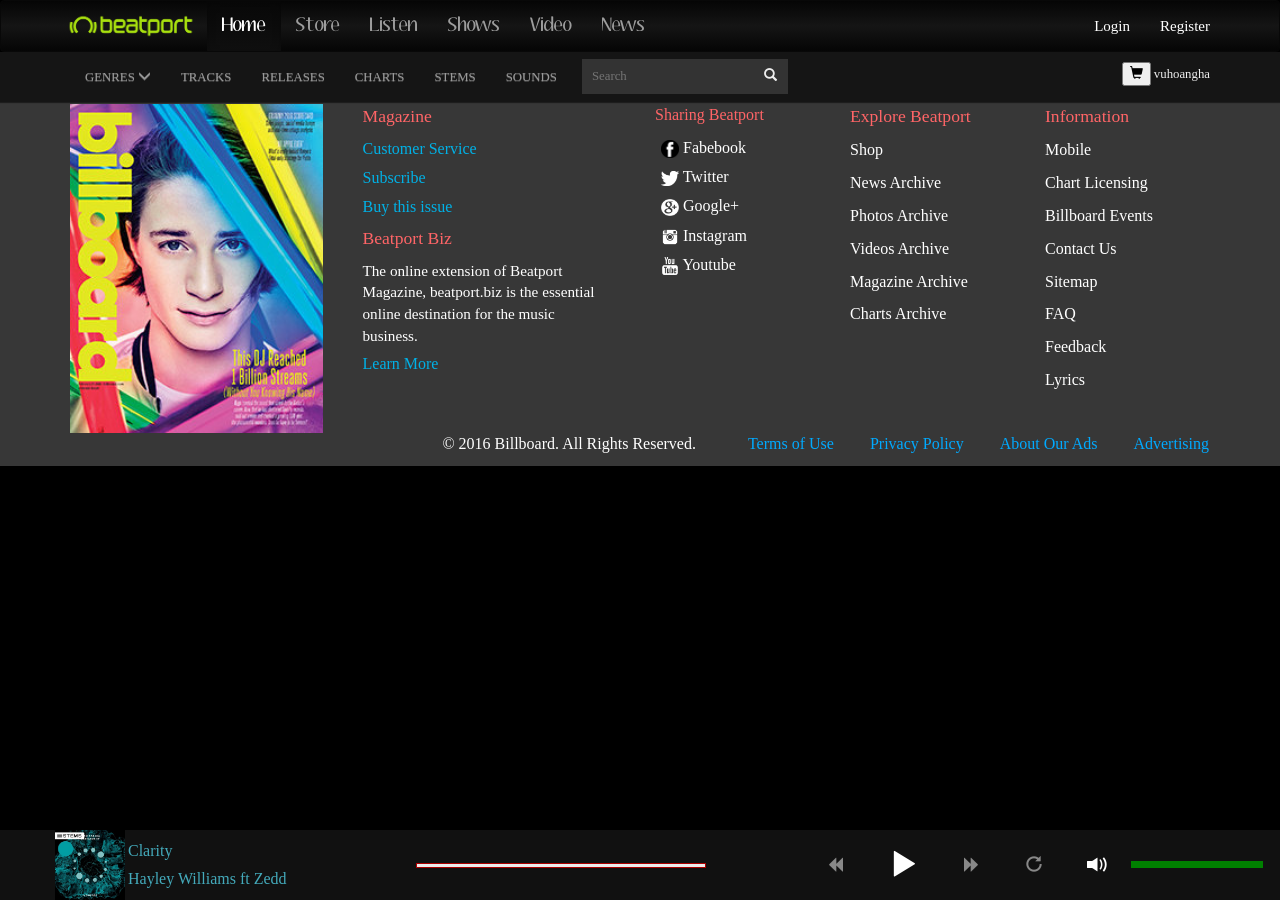
<file: layout.html>
<!DOCTYPE html>
<html lang="en">

<head>
    <meta charset="UTF-8">
    <meta name="viewport" content="width=device-width, initial-scale=1, maximum-scale=1, user-scalable=no">
    <link rel="stylesheet" href="./css/bootstrap.min.css">
    <link rel="stylesheet" href="./css/bootstrap-theme.min.css">
    <link rel="stylesheet" href="./css/style-layout.css">
    <title>Music</title>
</head>


<body>
    <header>
        <nav class="navbar navbar-inverse">
            <div class="container">
                <div class="row">
                    <div class="col-sm-12">
                        <div class="navbar-header">
                            <button type="button" class="navbar-toggle collapsed" data-toggle="collapse" data-target="#navbar" aria-expanded="false" aria-controls="navbar">
                                <span class="sr-only">Toggle navigation</span>
                                <span class="icon-bar"></span>
                                <span class="icon-bar"></span>
                                <span class="icon-bar"></span>
                            </button>
                            <a class="navbar-brand header-logo" href="#">
                                <img src="./img/icon/logo.png" alt="">
                            </a>
                        </div>
                        <div id="navbar" class="collapse navbar-collapse">
                            <ul class="nav navbar-nav pull-left">
                                <li class="active"><a href="#">Home</a></li>
                                <li><a href="#about">Store</a></li>
                                <li><a href="#contact">Listen</a></li>
                                <li><a href="#contact">Shows</a></li>
                                <li><a href="#contact">Video</a></li>
                                <li><a href="#contact">News</a></li>
                            </ul>
                            <ul class="nav navbar-nav login pull-right">
                                <li><a href="#" id="login-button">Login</a></li>
                                <li><a href="#" id="register-button">Register</a></li>
                            </ul>
                        </div>
                        <!--/.nav-collapse -->
                    </div>
                </div>
            </div>
        </nav>
    </header>
    
    <div id="login-form">
        <div class="container">
            <div class="row">
                <div class="col-sm-4 col-sm-offset-4">
                    <div class="login-title">
                        <h1>Login</h1>
                    </div>
                    <form>
                        <input type="email" placeholder="Email" class="form-element" id="email-form">
                        <input type="password" placeholder="Password" class="form-element" id="password-form">
                        <div class="remember-user">
                            <input type="checkbox" id="remember-me" value="Forget password">
                            <label for="remember-me">Remember me</label>
                        </div>
                        
                        <div class="login-form-button-group">
                            <input type="button" id="button-me-login" class="button-me" value="Login">
                            <input type="button" id="button-me-cancel" class="button-me" value="Cancel">
                        </div>

                        <p id="fogotten-password"><a href="#">Fogotten Password</a></p>
                    </form>
                </div>
            </div>
        </div>
    </div>
    
    <div class="register-form">
        <div class="container">
            <div class="row">
                <div class="col-sm-4 col-sm-offset-4">
                    <h1>Register</h1>
                    <div id="register-form-name">
                        <input type="text" id="register-firstname" placeholder="First Name*">
                        <input type="text" id="register-lastname" placeholder="Last Name*">
                    </div>
                    <div id="register-form-email">
                        <input type="email" id="register-email" placeholder="Email*">
                        <i class="glyphicon glyphicon-ok"></i>
                        <i class="glyphicon glyphicon-warning-sign"></i>
                    </div>
                    <div id="register-form-password">
                        <input type="password" id="register-password" placeholder="Password*">
                        <i class="glyphicon glyphicon-ok"></i>
                        <i class="glyphicon glyphicon-warning-sign"></i>
                    </div>
                    <div id="register-form-confirm-password">
                        <input type="password" id="register-confirm-password" placeholder="Confirm Password*">
                        <i class="glyphicon glyphicon-ok"></i>
                        <i class="glyphicon glyphicon-warning-sign"></i>
                    </div>
                    <div id="register-form-terms">
                        <input type="checkbox" id="register">
                        <span>You agree on our </span>
                        <a href="#">terms and condition</a>
                    </div>
                    <div id="register-form-button">
                        <button id="register-form-button-register">Register</button>
                        <button id="register-form-button-cancel">Cancel</button>
                    </div>
                </div>
            </div>
        </div>
    </div>
    
    <div class="extra"></div>
    
    <div id="menu">
        <div class="container">
            <div class="row">
                <div class="col-sm-12">
                    <div class="pull-left">
                        <ul class="nav navbar-nav">
                            <li><a href="#" id="genres-button">GENRES <i class="glyphicon glyphicon-menu-down"></i></a></li>
                            <li><a href="#">TRACKS</a></li>
                            <li><a href="#">RELEASES</a></li>
                            <li><a href="#">CHARTS</a></li>
                            <li><a href="#">STEMS</a></li>
                            <li><a href="#">SOUNDS</a></li>
                            <li>
                                <form class="form-search">
                                    <input type="text" placeholder="Search">
                                    <button type="button"><i class="glyphicon glyphicon-search"></i></button>
                                </form>
                            </li>
                        </ul>
                    </div>
                    <div class="pull-right">
                        <button type="button"><i class="glyphicon glyphicon-shopping-cart"></i></button>
                        <div class="cart-info">vuhoangha</div>
                    </div>
                </div>
            </div>
        </div>
    </div>

    <div id="genres-wrap">
        <div class="container">
            <div class="col-sm-12">
                <div class="col-sm-5">
                    <div id="genres-detail">
                        <ul>
                            <li><a href="#">Trap</a></li>
                            <li><a href="#">Progessive House</a></li>
                            <li><a href="#">Trance</a></li>
                            <li><a href="#">Deep House</a></li>
                            <li><a href="#">Future House</a></li>
                            <li><a href="#">Tropical House</a></li>
                            <li><a href="#">Techno House</a></li>
                            <li><a href="#">Drum Bass</a></li>
                        </ul>
                        <ul>
                            <li><a href="#">Hardstyle</a></li>
                            <li><a href="#">Harddance</a></li>
                            <li><a href="#">Hardcore</a></li>
                            <li><a href="#">NightCore</a></li>
                            <li><a href="#">NightStep</a></li>
                            <li><a href="#">FutureBass</a></li>
                            <li><a href="#">ChillStep</a></li>
                            <li><a href="#">Melodic</a></li>
                        </ul>
                    </div>
                </div>
            </div>
        </div>
    </div>

    <div id="footerPage">
        <div class="container">
            <div class="row">
                <div class="footer-top">
                    <div class="col-sm-12">
                        <div class="col-sm-3">
                            <div class="hot-event">
                                <img src="./img/hot-img/kygo.jpg" alt="">
                            </div>
                        </div>
                        <div class="col-sm-3">
                            <div class="magazine">
                                <p class="magazine-title">
                                    Magazine
                                </p>
                                <a href="#" class="magazine-link">Customer Service</a>
                                <a href="#" class="magazine-link">Subscribe</a>
                                <a href="#" class="magazine-link">Buy this issue</a>
                                <p class="magazine-title">
                                    Beatport Biz
                                </p>
                                <p class="footer-info">
                                    The online extension of Beatport Magazine, beatport.biz is the essential online destination for the music business.
                                </p>
                                <a href="#" class="magazine-link">Learn More</a>
                            </div>
                        </div>
                        <div class="col-sm-2">
                            <div class="sharing">
                                <p class="sharing-title">Sharing Beatport</p>
                                <a href="#">
                                    <img src="./img/share/fb.png" alt="">
                                    <span>Fabebook</span>
                                </a>
                                <a href="#">
                                    <img src="./img/share/twitter.png" alt="">
                                    <span>Twitter</span>
                                </a>
                                <a href="#">
                                    <img src="./img/share/google.png" alt="">
                                    <span>Google+</span>
                                </a>
                                <a href="#">
                                    <img src="./img/share/instagram.png" alt="">
                                    <span>Instagram</span>
                                </a>
                                <a href="#">
                                    <img src="./img/share/youtube.png" alt="">
                                    <span>Youtube</span>
                                </a>
                            </div>
                        </div>
                        <div class="col-sm-2">
                            <div class="explore-beatport">
                                <p class="explore-beatport-title">Explore Beatport</p>
                                <a href="#">Shop</a>
                                <a href="#">News Archive</a>
                                <a href="#">Photos Archive</a>
                                <a href="#">Videos Archive</a>
                                <a href="#">Magazine Archive</a>
                                <a href="#">Charts Archive</a>
                            </div>
                        </div>
                        <div class="col-sm-2">
                            <div class="info-beatport">
                                <p class="info-beatport-title">Information</p>
                                <a href="#">Mobile</a>
                                <a href="#">Chart Licensing</a>
                                <a href="#">Billboard Events</a>
                                <a href="#">Contact Us</a>
                                <a href="#">Sitemap</a>
                                <a href="#">FAQ</a>
                                <a href="#">Feedback</a>
                                <a href="#">Lyrics</a>
                            </div>
                        </div>
                    </div>
                </div>
                <div class="footer-bottom">
                    <div class="col-sm-12">
                        <p>© 2016 Billboard. All Rights Reserved.</p>
                        <a href="#">Terms of Use</a>
                        <a href="#">Privacy Policy</a>
                        <a href="#">About Our Ads</a>
                        <a href="#">Advertising</a>
                    </div>
                </div>
            </div>
        </div>
    </div>
    
    <div class="tag-playmusic">
        <audio id="myTune" controls>
            <source src="./music/a.mp3">
            </audio>

            <div class="playmusic-info">
              <div class="imgPlayMusic">
                  <img src="./img/hot-remix/bastards.jpg" alt="">
              </div>
              <div class="textPlayMusic">
                  <a href="#" class="playmusic-name">Clarity</a>
                  <a href="#" class="playmusic-artist">Hayley Williams ft Zedd</a>
              </div>
          </div>
          <div class="playmusic-time">
            <label id="playmusic-start"></label>
            <progress id="playmusic-process" value="0" max="100"></progress>
            <label id="playmusic-end"></label>
        </div>
        <div class="playmusic-button">
            <button id="playmusic-prev">
                <i class="glyphicon glyphicon-backward"></i>
            </button>
            <button id="playButton">
                <i class="glyphicon glyphicon-play"></i>
                <i class="glyphicon glyphicon-pause"></i>
            </button>
            <button id="playmusic-next">
                <i class="glyphicon glyphicon-forward"></i>
            </button>
            <button id="loopButton">
                <i class="glyphicon glyphicon-repeat"></i>
            </button>
            <div id="volume">
                <button id="volumeButton">
                    <i class="glyphicon glyphicon-volume-down"></i>
                    <i class="glyphicon glyphicon-volume-up"></i>
                    <i class="glyphicon glyphicon-volume-off"></i>
                </button>
                <progress id="volumeProBar" value="100" max="100"></progress>
            </div>  
        </div>
    </div>

    <script type="text/javascript" src="./js/jquery-1.12.0.min.js"></script>
    <script type="text/javascript" src="./js/bootstrap.min.js"></script>
    <script type="text/javascript" src="./js/main-layout.js"></script>
</body>

</html>
</file>
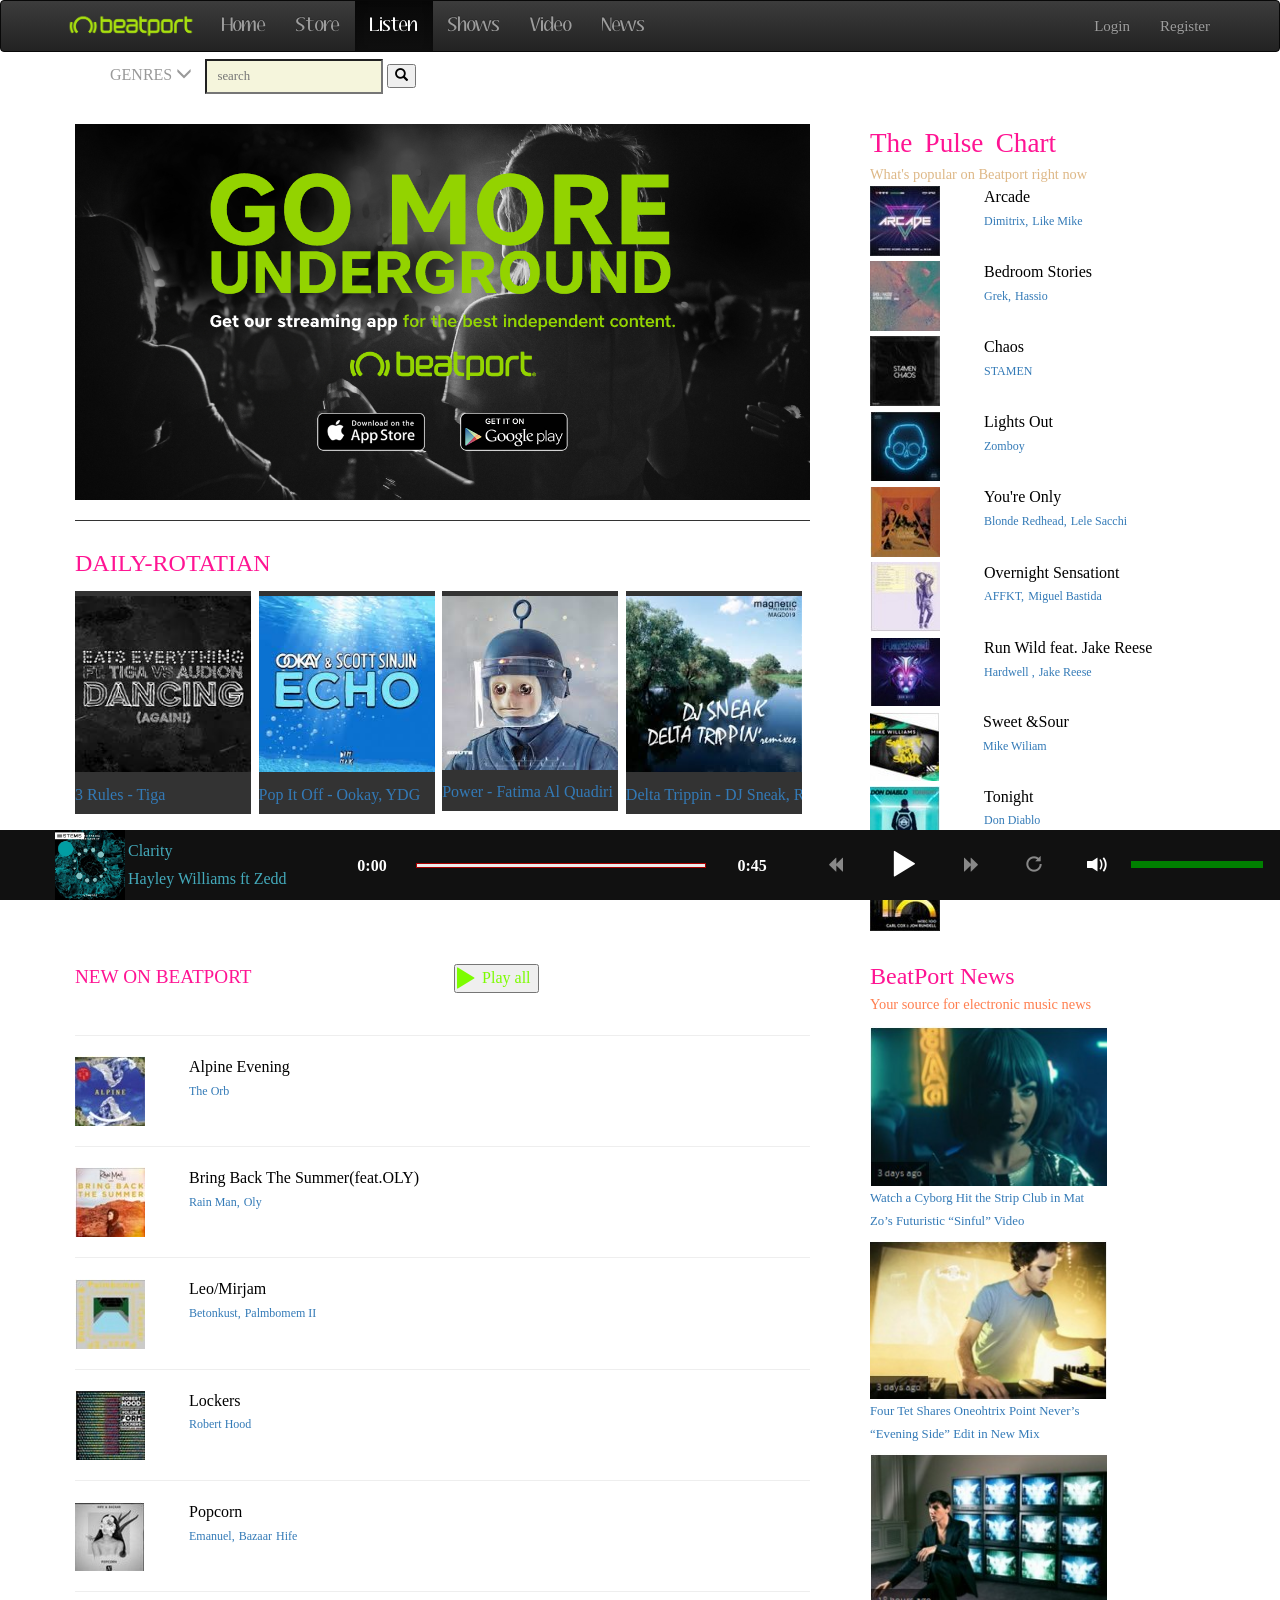
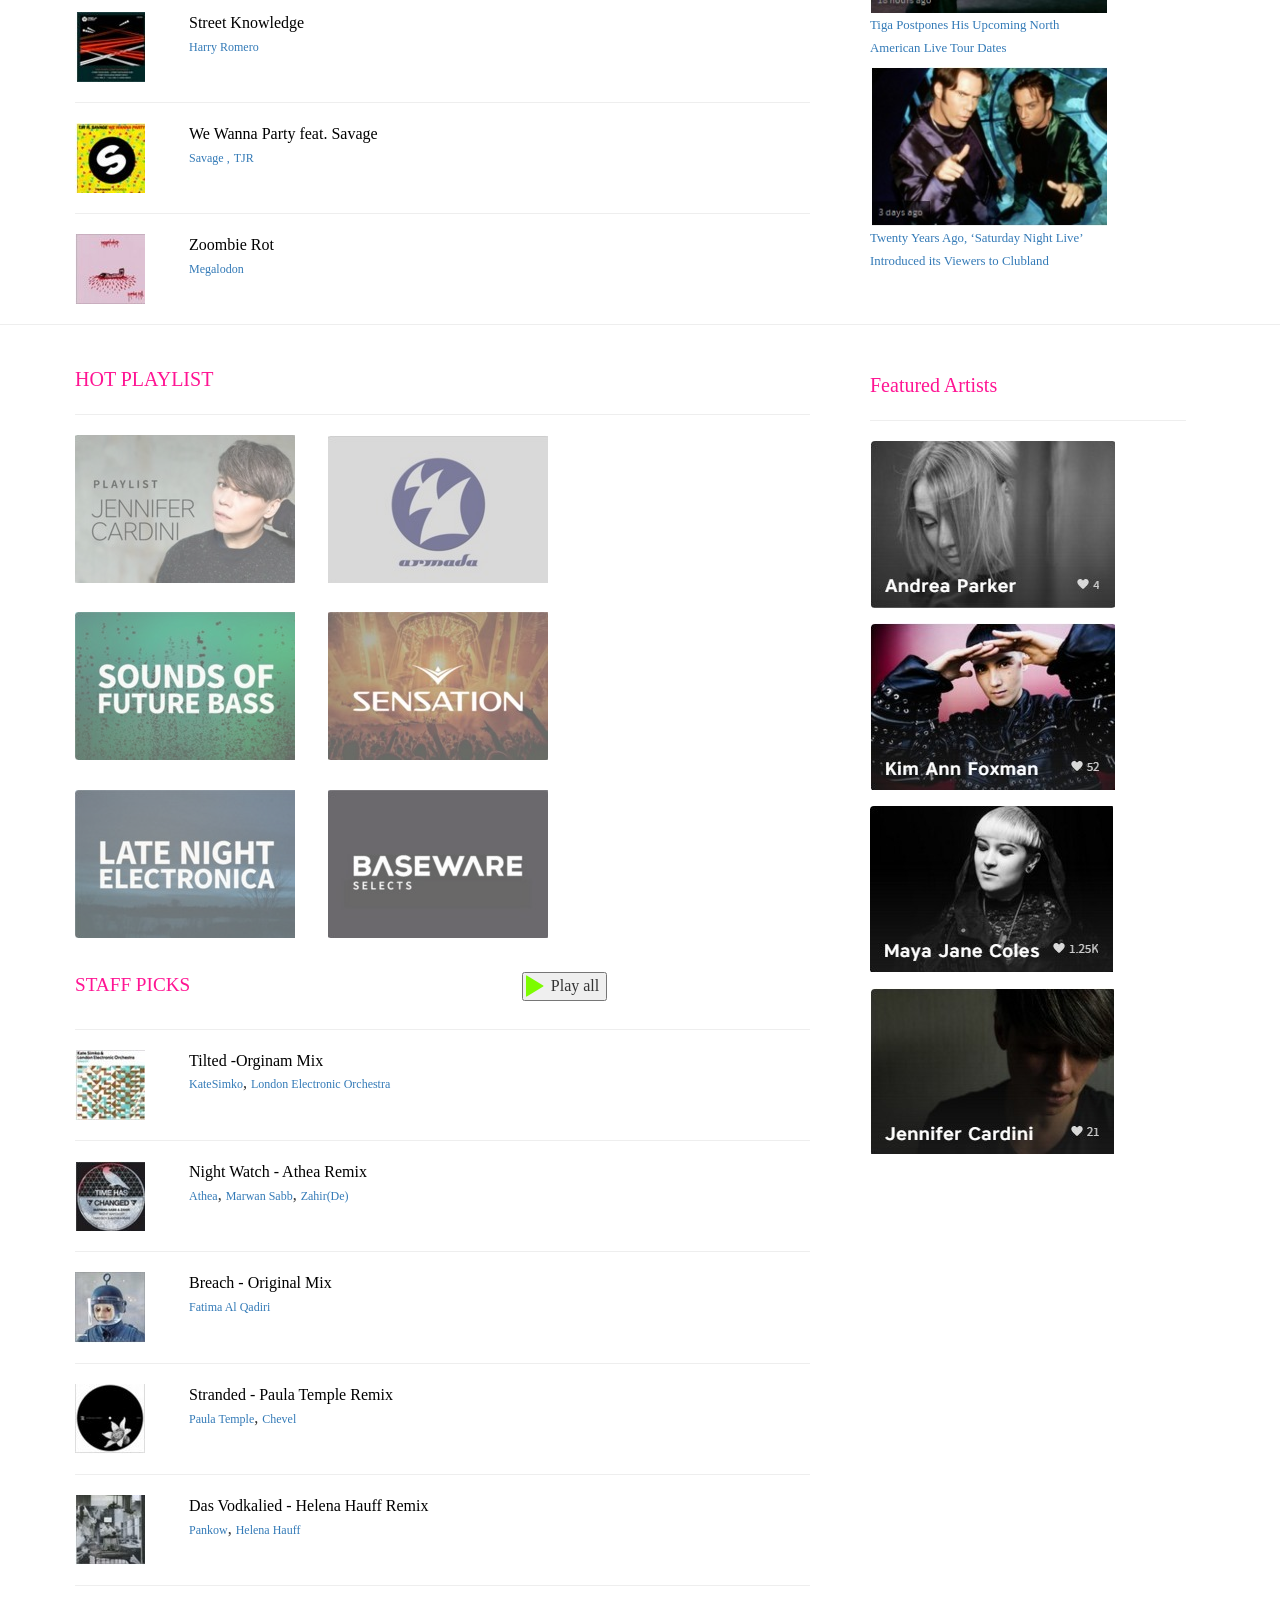
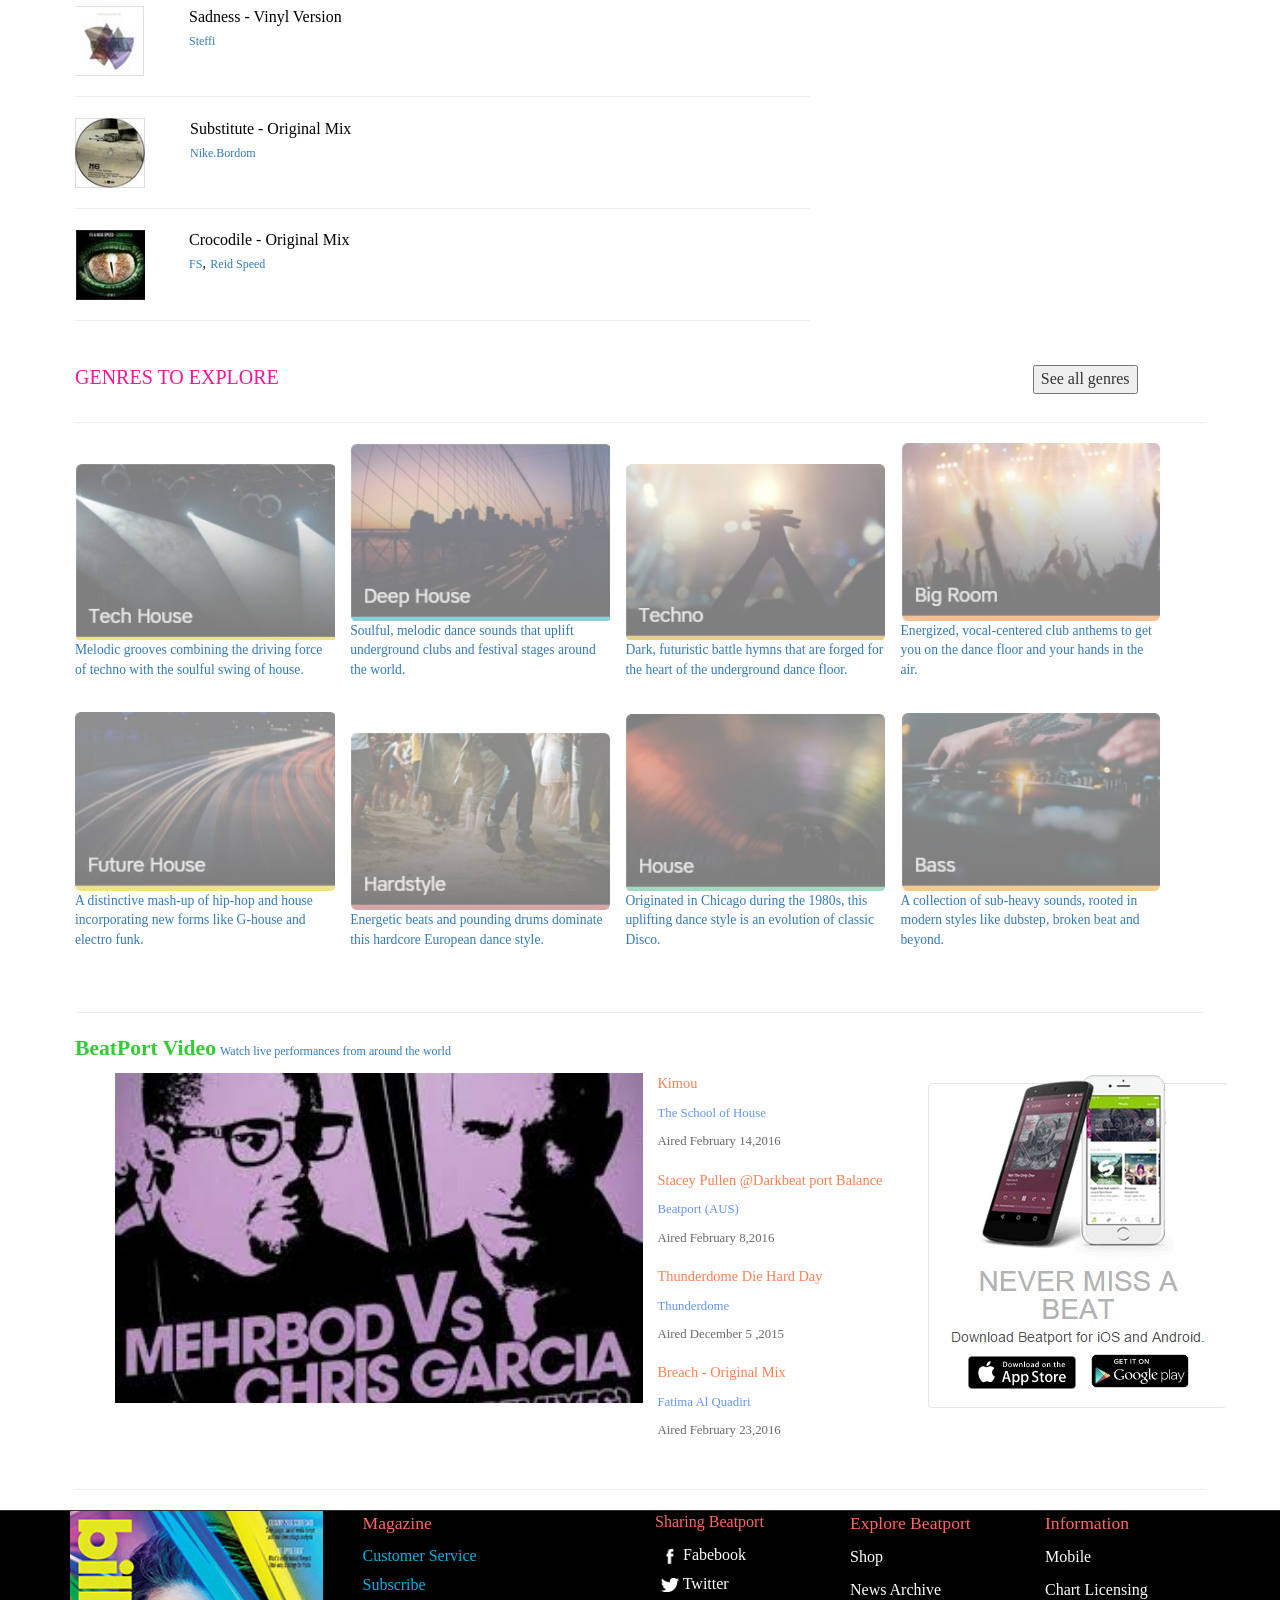
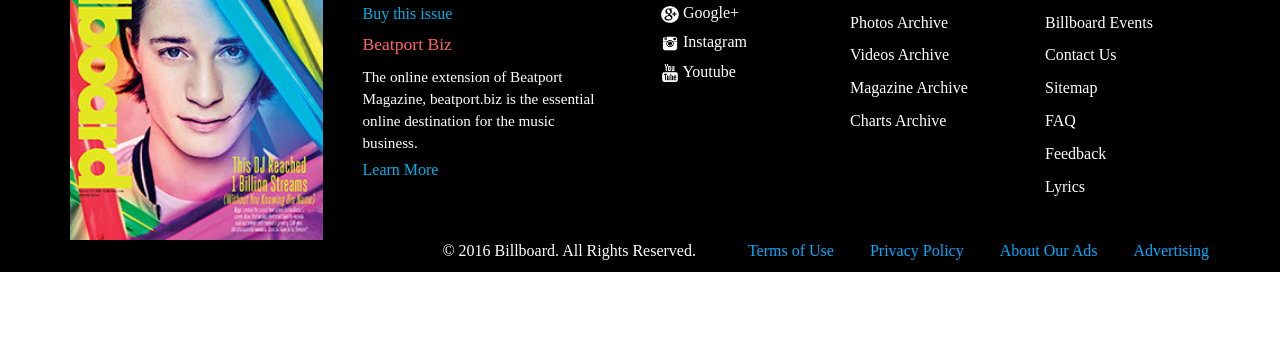
<file: Listen.html>
<!DOCTYPE html>
<html lang="en">

<head>
    <meta charset="UTF-8">
    <meta name="viewport" content="width=device-width, initial-scale=1, maximum-scale=1, user-scalable=no">
    <link rel="stylesheet" href="./css/bootstrap.min.css">
    <link rel="stylesheet" href="./css/bootstrap-theme.min.css">
    <link rel="stylesheet" href="./css/style-listen.css">
    <title>Listen - Beatport</title>
</head>

<body>
    <header>
        <nav class="navbar navbar-inverse">
            <div class="container">
                <div class="row">
                    <div class="col-sm-12">
                        <div class="navbar-header">
                            <button type="button" class="navbar-toggle collapsed" data-toggle="collapse" data-target="#navbar" aria-expanded="false" aria-controls="navbar">
                                <span class="sr-only">Toggle navigation</span>
                                <span class="icon-bar"></span>
                                <span class="icon-bar"></span>
                                <span class="icon-bar"></span>
                            </button>
                            <a class="navbar-brand header-logo" href="#">
                                <img src="./img/icon/logo.png" alt="">
                            </a>
                        </div>
                        <div id="navbar" class="collapse navbar-collapse">
                            <ul class="nav navbar-nav pull-left">
                                <li><a href="#">Home</a></li>
                                <li><a href="#about">Store</a></li>
                                <li class="active"><a href="#contact">Listen</a></li>
                                <li><a href="#contact">Shows</a></li>
                                <li><a href="#contact">Video</a></li>
                                <li><a href="#contact">News</a></li>
                            </ul>
                            <ul class="nav navbar-nav login pull-right">
                                <li><a href="#" id="login-button">Login</a></li>
                                <li><a href="#" id="register-button">Register</a></li>
                            </ul>
                        </div>
                        <!--/.nav-collapse -->
                    </div>
                </div>
            </div>
        </nav>
    </header>
    <div id="login-form">
        <div class="container">
            <div class="row">
                <div class="col-sm-4 col-sm-offset-4">
                    <h1>Login</h1>
                    <form>
                        <label for="email-form">Email</label>
                        <input type="email" placeholder="Email" class="form-element" id="email-form">
                        <label for="password-form">Password</label>
                        <input type="password" placeholder="Password" class="form-element" id="password-form">
                        <input type="checkbox" id="remember-me" value="Forget password">
                        <label for="remember-me">Remember me</label>
                        <br>
                        <div class="login-form-button-group">
                            <input type="button" id="button-me-login" class="button-me" value="Login">
                            <input type="button" id="button-me-cancel" class="button-me" value="Cancel">
                        </div>

                        <p><a href="#">Fogotten Password</a></p>
                    </form>
                </div>
            </div>
        </div>
    </div>

    <div id="menu">
        <div class="container">
            <ul class="genres-search">
                <li><a href="#" id="genres-button">GENRES
                        <i class="glyphicon glyphicon-menu-down"></i>
                    </a>
                </li>
                <form class="form-search">
                    <input type="text" placeholder="search">
                    <button type="button"><i class="glyphicon glyphicon-search"></i></button>
                </form>
            </ul>

        </div>
    </div>

    <div id="genres-warp">
        <div id="content">
            <ul class="genres-list">
                <li>
                    <p>CHILL</p>
                    <ul>
                        <li><a href="#">Electronica / Chill Out</a></li>
                        <li><a href="#">DeepHouse</a></li>
                    </ul>
                </li>

                <li>
                    <p>GROOVE</p>
                    <ul>
                        <li><a href="#">House</a></li>
                        <li><a href="#">Indre Dance / Nu Disco</a></li>
                        <li><a href="#">Foture House</a></li>
                    </ul>
                </li>


                <li>
                    <p>MOVE</p>
                    <ul>
                        <li><a href=""> Tech House</a></li>
                        <li><a href=""> Techno</a></li>
                    </ul>
                </li>
                <li>
                    <p>ELEVATE</p>
                    <ul>
                        <li><a href="">Big Room</a></li>
                        <li><a href="">Trance</a></li>
                        <li><a href="">Hardstyle</a></li>
                        <li><a href="">Psy-Trance</a></li>
                    </ul>
                </li>
                <li>
                    <p>BOUNCE</p>
                    <ul>
                        <li><a href=""> Bass</a></li>
                        <li><a href="">Drum & Bass</a></li>
                    </ul>
                </li>
            </ul>
        </div>

    </div>

    <div class="content">
        <div class="content-margin">
            <div class="content-left">
                <div class="slider">
                    <a href="#">
                        <img src="./img/img-listen/img-start.jpg" alt="">
                    </a>
                </div>
                <div class="daily-rotation">
                    <p class="daily-rotation-title"> DAILY-ROTATIAN</p>
                    <div class="daily-rotation-content">
                        <ul class="daily-rotation-content">
                            <li>
                                <a href="#">
                                    <img src="./img/img-listen/img-between1.jpg" alt=""> </a>
                                <a href="">3 Rules - Tiga</a>
                            </li>

                            <li>
                                <a href="#">
                                    <img src="./img/img-listen/img-between2.jpg" alt="">
                                </a>
                                <a href="">Pop It Off - Ookay, YDG</a>
                            </li>

                            <li>
                                <a href="#">
                                    <img src="./img/img-listen/img-between3.jpg" alt="">
                                </a>
                                <a href="">Power - Fatima Al Quadiri</a>
                            </li>

                            <li>
                                <a href="#">
                                    <img src="./img/img-listen/img-between4.jpg" alt="">
                                </a>
                                <a href="">Delta Trippin - DJ Sneak, Ricardo Villa</a>
                            </li>
                        </ul>
                    </div>
                </div>
            </div>
            <div class="content-right">
                <div class="list-title">
                    <a href="#" id="The Pulse Chart">The  Pulse  Chart </a>
                    <br>
                    <a href="#" id="Beat-now">What's popular on Beatport right now</a>
                </div>
                <div class="top-video">
                    <div stt="0" class="video">
                        <a href="#">
                            <img src="./img/img-top-left/Arcade.jpg" alt="">
                            <i stt="0" class="glyphicon glyphicon-play"></i>
                            <div stt="0" class="video-extra"></div>
                        </a>
                        <ul>
                            <li class="name-video"><a href="#">Arcade</a></li>
                            <br>
                            <li class="author-video"><a href="#">Dimitrix, </a></li>
                            <li class="author-video"><a href="#">Like Mike</a></li>
                        </ul>
                    </div>

                    <div stt="1" class="video">
                        <a href="#">
                            <img src="./img/img-top-left/Bedroom.jpg" alt="">
                            <i stt="1" class="glyphicon glyphicon-play"></i>
                            <div stt="1" class="video-extra"></div>
                        </a>
                        <ul>
                            <li class="name-video"><a href="#">Bedroom Stories</a></li>
                            <br>
                            <li class="author-video"><a href="#"> Grek, </a></li>
                            <li class="author-video"><a href="#"> Hassio</a></li>
                        </ul>
                    </div>

                    <div stt="2" class="video">
                        <a href="#"><img src="./img/img-top-left/Chaos.jpg" alt="">
                            <i stt="2" class="glyphicon glyphicon-play"></i>
                            <div stt="2" class="video-extra"></div>
                        </a>
                        <ul>
                            <li class="name-video"><a href="#">Chaos</a></li>
                            <br>
                            <li class="author-video"><a href="#">STAMEN</a></li>
                        </ul>
                    </div>

                    <div stt="3" class="video">
                        <a href="#"><img src="./img/img-top-left/LightsOut.jpg" alt="">
                            <i stt="3" class="glyphicon glyphicon-play"></i>
                            <div stt="3" class="video-extra"></div>
                        </a>
                        <ul>
                            <li class="name-video"><a href="#">Lights Out</a></li>
                            <br>
                            <li class="author-video"><a href="#">Zomboy</a></li>
                        </ul>
                    </div>

                    <div stt="4" class="video">
                        <a href="#"><img src="./img/img-top-left/Only.jpg" alt="">
                            <i stt="4" class="glyphicon glyphicon-play"></i>
                            <div stt="4" class="video-extra"></div>
                        </a>
                        <ul>
                            <li class="name-video"><a href="#">You're Only</a></li>
                            <br>
                            <li class="author-video"><a href="#">Blonde Redhead, </a></li>
                            <li class="author-video"><a href="#">Lele Sacchi</a></li>
                        </ul>
                    </div>

                    <div stt="5" class="video">
                        <a href="#"><img src="./img/img-top-left/Overnight.jpg" alt="">
                            <i stt="5" class="glyphicon glyphicon-play"></i>
                            <div stt="5" class="video-extra"></div>
                        </a>
                        <ul>
                            <li class="name-video"><a href="#">Overnight Sensationt</a></li>
                            <br>
                            <li class="author-video"><a href="#">AFFKT, </a></li>
                            <li class="author-video"><a href="#"> Miguel Bastida</a></li>
                        </ul>
                    </div>

                    <div stt="6" class="video">
                        <a href="#"><img src="./img/img-top-left/RunWild.jpg" alt="">
                            <i stt="6" class="glyphicon glyphicon-play"></i>
                            <div stt="6" class="video-extra"></div>
                        </a>
                        <ul>
                            <li class="name-video"><a href="#">Run Wild feat. Jake Reese</a></li>
                            <br>
                            <li class="author-video"><a href="#">Hardwell , </a></li>
                            <li class="author-video"><a href="#">Jake Reese</a></li>
                        </ul>
                    </div>

                    <div stt="7" class="video">
                        <a href="#"><img src="./img/img-top-left/Sweet.jpg" alt="">
                            <i stt="7" class="glyphicon glyphicon-play"></i>
                            <div stt="7" class="video-extra"></div>
                        </a>
                        <ul>
                            <li class="name-video"><a href="#">Sweet &Sour</a></li>
                            <br>
                            <li class="author-video"><a href="#">Mike Wiliam</a></li>
                        </ul>
                    </div>

                    <div stt="8" class="video">
                        <a href="#"><img src="./img/img-top-left/Tonight.jpg" alt="">
                            <i stt="8" class="glyphicon glyphicon-play"></i>
                            <div stt="8" class="video-extra"></div>
                        </a>
                        <ul>
                            <li class="name-video"><a href="#">Tonight</a></li>
                            <br>
                            <li class="author-video"><a href="#">Don Diablo</a></li>
                        </ul>
                    </div>
                    <div stt="9" class="video">
                        <a href="#"><img src="./img/img-top-left/Utopia.jpg" alt="">
                            <i stt="9" class="glyphicon glyphicon-play"></i>
                            <div stt="9" class="video-extra"></div>
                        </a>
                        <ul>
                            <li class="name-video"><a href="#">Utopia</a></li>
                            <br>
                            <li class="author-video"><a href="#">Carl Cox</a> </li>
                            <li class="author-video"><a href="#"> Jon Rundell</a></li>
                        </ul>
                    </div>

                </div>
            </div>

        </div>

    </div>

    <div class="footder">
        <div class="footder-margin">
            <div class="footder-left">
                <div class="NewOnBeat">
                    <div class="title">
                        <p class="footder-title"> NEW ON BEATPORT</p>
                        <form>
                            <i class="glyphicon glyphicon-play"></i>
                            <input type="button" value="Play all">
                        </form>
                    </div>
                                                    <hr>
                    <div class="NewOnBeat-content">
                        <div class="top-new">

                            <div stt="0" class="newvideo">
                                <a href="#">
                                    <img src="./img/img-footder/Alpine.jpg" alt="">
                                    <i stt="0" class="glyphicon glyphicon-play"></i>
                                    <div stt="0" class="newvideo-extra"></div>
                                </a>
                                <ul>
                                    <li class="name-newvideo"><a href="#">Alpine  Evening</a></li>
                                    <br>
                                    <li class="author-newvideo"><a href="#">The Orb</a></li>
                                </ul>
                            </div>
                                <hr>
                            <div stt="1" class="newvideo">
                                <a href="#">
                                    <img src="./img/img-footder/Bring.jpg" alt="">
                                    <i stt="1" class="glyphicon glyphicon-play"></i>
                                    <div stt="1" class="newvideo-extra"></div>
                                </a>
                                <ul>
                                    <li class="name-newvideo"><a href="#"> Bring Back The Summer(feat.OLY)</a></li>
                                    <br>
                                    <li class="author-newvideo"><a href="#"> Rain Man, </a></li>
                                    <li class="author-newvideo"><a href="#"> Oly</a></li>
                                </ul>
                            </div>
                                <hr>
                            <div stt="2" class="newvideo">
                                <a href="#"><img src="./img/img-footder/Leo.jpg" alt="">
                                    <i stt="2" class="glyphicon glyphicon-play"></i>
                                    <div stt="2" class="newvideo-extra"></div>
                                </a>
                                <ul>
                                    <li class="name-newvideo"><a href="#">Leo/Mirjam</a></li>
                                    <br>
                                    <li class="author-newvideo"><a href="#">Betonkust, </a></li>
                                    <li class="author-newvideo"><a href="#">Palmbomem II</a></li>
                                </ul>
                            </div>
                                <hr>
                            <div stt="3" class="newvideo">
                                <a href="#"><img src="./img/img-footder/Lockers.jpg" alt="">
                                    <i stt="3" class="glyphicon glyphicon-play"></i>
                                    <div stt="3" class="newvideo-extra"></div>
                                </a>
                                <ul>
                                    <li class="name-newvideo"><a href="#"> Lockers</a></li>
                                    <br>
                                    <li class="author-newvideo"><a href="#">Robert Hood</a></li>
                                </ul>
                            </div>
                                <hr>
                            <div stt="4" class="newvideo">
                                <a href="#"><img src="./img/img-footder/Popcorn.jpg" alt="">
                                    <i stt="4" class="glyphicon glyphicon-play"></i>
                                    <div stt="4" class="newvideo-extra"></div>
                                </a>
                                <ul>
                                    <li class="name-newvideo"><a href="#">Popcorn </a></li>
                                    <br>
                                    <li class="author-newvideo"><a href="#">Emanuel, </a></li>
                                    <li class="author-newvideo"><a href="#">  Bazaar</a></li>
                                    <li class="author-newvideo"><a href="#">  Hife</a></li>
                                </ul>
                            </div>
                                <hr>
                            <div stt="5" class="newvideo">
                                <a href="#"><img src="./img/img-footder/Street.jpg" alt="">
                                    <i stt="5" class="glyphicon glyphicon-play"></i>
                                    <div stt="5" class="newvideo-extra"></div>
                                </a>
                                <ul>
                                    <li class="name-newvideo"><a href="#">Street Knowledge</a></li>
                                    <br>
                                    <li class="author-newvideo"><a href="#">Harry Romero </a></li>

                                </ul>
                            </div>
                                <hr>
                            <div stt="6" class="newvideo">
                                <a href="#"><img src="./img/img-footder/Wanna.jpg" alt="">
                                    <i stt="6" class="glyphicon glyphicon-play"></i>
                                    <div stt="6" class="newvideo-extra"></div>
                                </a>
                                <ul>
                                    <li class="name-newvideo"><a href="#">We Wanna Party feat. Savage</a></li>
                                    <br>
                                    <li class="author-newvideo"><a href="#">Savage , </a></li>
                                    <li class="author-newvideo"><a href="#">TJR </a></li>
                                </ul>
                            </div>
                                <hr>
                            <div stt="7" class="newvideo">
                                <a href="#"><img src="./img/img-footder/Zombie.jpg" alt="">
                                    <i stt="7" class="glyphicon glyphicon-play"></i>
                                    <div stt="7" class="newvideo-extra"></div>
                                </a>
                                <ul>
                                    <li class="name-newvideo"><a href="#"> Zoombie Rot</a></li>
                                    <br>
                                    <li class="author-newvideo"><a href="#"> Megalodon</a></li>
                                </ul>
                            </div>
                        </div>
                    </div>

                </div>
            </div>
            <div class="footder-right">
                <div class="right-title">
                    <a href="#" id="BeatPort-new">BeatPort News </a>
                    <br>
                    <a href="#" id="music-new">Your source for electronic music news</a>
                </div>
                <div class="footder-right-video">
                    <div class="right-video">
                        <a href="#"><img src="./img/img-footder-right/Cyborg.jpg" alt="">
                            <a href="#" class="char">Watch a Cyborg Hit the Strip Club in Mat Zo’s Futuristic “Sinful” Video</a>
                        </a>
                    </div>

                    <div class="right-video">
                        <a href="#"><img src="./img/img-footder-right/Oneohtrix.jpg" alt="">
                            <a href="#" class="char">Four Tet Shares Oneohtrix Point Never’s “Evening Side” Edit in New Mix</a>
                        </a>
                    </div>

                    <div class="right-video">
                        <a href="#"><img src="./img/img-footder-right/tiga.jpg" alt="">
                            <a href="#" class="char">Tiga Postpones His Upcoming North American Live Tour Dates</a>
                        </a>
                    </div>

                    <div class="right-video">
                        <a href="#"><img src="./img/img-footder-right/twenty.jpg" alt="">
                            <a href="#" class="char">Twenty Years Ago, ‘Saturday Night Live’ Introduced its Viewers to Clubland</a>
                        </a>
                    </div>


                </div>
            </div>

        </div>

    </div>
    <hr>
    <div class="PageBody">
        <div class="PageBody-margin">
           <div class="hot-artists-staff">
               <div class="hot-staff-left">
                   <div class="hot-playlist">
                        <p class="hot-title">HOT PLAYLIST</p>
                        <hr align = left>
                        <div class="img-hotplaylist">
                            <a href="#"><img src="./img/Hotplaylist/top1.jpg" alt=""></a>
                            <a href="#"><img src="./img/Hotplaylist/top2.jpg" alt=""></a>
                            <a href="#"><img src="./img/Hotplaylist/top3.jpg" alt=""></a> 
                            <a href="#"><img src="./img/Hotplaylist/top4.jpg" alt=""></a>
                            <a href="#"><img src="./img/Hotplaylist/top5.jpg" alt=""></a> 
                            <a href="#"><img src="./img/Hotplaylist/top6.jpg" alt=""></a> 
                        </div>
                       
                   </div>
                   
                   <div class="staff-picks-left">
                       <div class="Staff-pick">
                            <div class="staff-title">
                                <p class="staff-top-title"> STAFF PICKS</p>
                                <form >
                                    <i class="glyphicon glyphicon-play"></i>
                                   <input type="button" value="Play all">
                                </form>
                            </div>
                            <hr>
                        <div class="staff-picks-list">
                            <div class="top-staff-video">

                                <div stt="0" class="staff-video">
                                    <a href="#">
                                        <img src="./img/Staff-picks/top1.jpg" alt="">
                                        <i stt="0" class="glyphicon glyphicon-play"></i>
                                        <div stt="0" class="staff-video-extra"></div>
                                    </a>
                                    <ul>
                                        <li class="name-staff-video"><a href="#"> Tilted
                                        -Orginam Mix</a></li>
                                        <br>
                                        <li class="author-staff-video"><a href="#"> KateSimko</a></li>, 
                                        <li class="author-staff-video"><a href="#"> London Electronic Orchestra</a></li>
                                    </ul>
                                </div>
                                <hr>
                                <div stt="1" class="staff-video">
                                    <a href="#">
                                        <img src="./img/Staff-picks/top2.jpg" alt="">
                                        <i stt="1" class="glyphicon glyphicon-play"></i>
                                        <div stt="1" class="staff-video-extra"></div>
                                    </a>
                                    <ul>
                                        <li class="name-staff-video"><a href="#">Night Watch - Athea Remix</a></li>
                                        <br>
                                        <li class="author-staff-video"><a href="#"> Athea</a></li>,
                                        <li class="author-staff-video"><a href="#"> Marwan Sabb</a></li>,
                                        <li class="author-staff-video"><a href="#"> Zahir(De)</a></li>
                                    </ul>
                                </div>
                                <hr>
                                <div stt="2" class="staff-video">
                                    <a href="#"><img src="./img/Staff-picks/top3.jpg" alt="">
                                        <i stt="2" class="glyphicon glyphicon-play"></i>
                                        <div stt="2" class="staff-video-extra"></div>
                                    </a>
                                    <ul>
                                        <li class="name-staff-video"><a href="#">Breach - Original Mix</a></li>
                                        <br>
                                        <li class="author-staff-video"><a href="#">Fatima Al Qadiri </a></li>
                                    </ul>
                                </div>
                                <hr>
                                <div stt="3" class="staff-video">
                                    <a href="#"><img src="./img/Staff-picks/top4.jpg" alt="">
                                        <i stt="3" class="glyphicon glyphicon-play"></i>
                                        <div stt="3" class="staff-video-extra"></div>
                                    </a>
                                    <ul>
                                        <li class="name-staff-video"><a href="#"> Stranded - Paula Temple Remix</a></li>
                                        <br>
                                        <li class="author-staff-video"><a href="#">Paula Temple</a></li>,
                                        <li class="author-staff-video"><a href="#">Chevel</a></li>
                                    </ul>
                                </div>
                                <hr>
                                <div stt="4" class="staff-video">
                                    <a href="#"><img src="./img/Staff-picks/top5.jpg" alt="">
                                        <i stt="4" class="glyphicon glyphicon-play"></i>
                                        <div stt="4" class="staff-video-extra"></div>
                                    </a>
                                    <ul>
                                        <li class="name-staff-video"><a href="#">Das Vodkalied - Helena Hauff Remix </a></li>
                                        <br>
                                        <li class="author-staff-video"><a href="#">Pankow </a></li>,
                                        <li class="author-staff-video"><a href="#"> Helena Hauff</a></li>
                                    </ul>
                                </div>
                                <hr>
                                <div stt="5" class="staff-video">
                                    <a href="#"><img src="./img/Staff-picks/top6.jpg" alt="">
                                        <i stt="5" class="glyphicon glyphicon-play"></i>
                                        <div stt="5" class="staff-video-extra"></div>
                                    </a>
                                    <ul>
                                        <li class="name-staff-video"><a href="#">Sadness - Vinyl Version</a></li>
                                        <br>
                                        <li class="author-staff-video"><a href="#">Steffi </a></li>

                                    </ul>
                                </div>
                                <hr>
                                <div stt="6" class="staff-video">
                                    <a href="#"><img src="./img/Staff-picks/top7.jpg" alt="">
                                        <i stt="6" class="glyphicon glyphicon-play"></i>
                                        <div stt="6" class="staff-video-extra"></div>
                                    </a>
                                    <ul>
                                        <li class="name-staff-video"><a href="#">Substitute - Original Mix</a></li>
                                        <br>
                                        <li class="author-staff-video"><a href="#">Nike.Bordom</a></li>
                                    </ul>
                                </div>
                                <hr>
                                <div stt="7" class="staff-video">
                                    <a href="#"><img src="./img/Staff-picks/top8.jpg" alt="">
                                        <i stt="7" class="glyphicon glyphicon-play"></i>
                                        <div stt="7" class="staff-video-extra"></div>
                                    </a>
                                    <ul>
                                        <li class="name-staff-video"><a href="#">Crocodile - Original Mix</a></li>
                                        <br>
                                        <li class="author-staff-video"><a href="#"> FS</a></li>,
                                        <li class="author-staff-video"><a href="#"> Reid Speed</a></li>
                                    </ul>
                                </div>
                                <hr>
                        </div>
                    </div>

                </div>
                   </div>
               </div>
                
                
                <div class="FeaturedArtists-right">
                    <p class="featured-title">Featured Artists </p>
                    <hr align = left>
                    <div class="img-featuredartists">
                        <a href="#"><img src="./img/Featured-Aitists/top1.jpg" alt=""></a>
                        <a href="#"><img src="./img/Featured-Aitists/top2.jpg" alt=""></a>
                        <a href="#"><img src="./img/Featured-Aitists/top3.jpg" alt=""></a>
                        <a href="#"><img src="./img/Featured-Aitists/top4.jpg" alt=""></a>
                    </div>
                </div>
            </div>
            
            <div class="GenresToExplore">
               <div class="genresrtoexplore-titile">
                   <p class="genres-title"> GENRES TO EXPLORE</p>
                   <form>
                       <input type="button" value="See all genres">
                   </form>
                   <hr> 
                   <div class="img-genrestoexplore">
                        <ul div class="list-genrestoexplore">
                            <li class="list-img-text">
                                <a href="#contact">
                                    <img src="./img/Genres-to-explore/top1.jpg" alt="">
                                    <p class="text-list-genres"> Melodic grooves combining the driving force of techno with the soulful swing of house.</p>
                                </a>
                            </li>
                            
                            <li class="list-img-text">
                                <a href="#contact">
                                    <img src="./img/Genres-to-explore/top2.jpg" alt="">
                                    <p class="text-list-genres"> Soulful, melodic dance sounds that uplift underground clubs and festival stages around the world.</p>
                                </a>
                            </li>
                            
                            <li class="list-img-text">
                                <a href="#contact">
                                    <img src="./img/Genres-to-explore/top3.jpg" alt="">
                                    <p class="text-list-genres">
                                    Dark, futuristic battle hymns that are forged for the heart of the underground dance floor. </p>
                                </a>
                            </li>
                            <li class="list-img-text">
                                <a href="#contact">
                                    <img src="./img/Genres-to-explore/top4.jpg" alt="">
                                    <p class="text-list-genres"> Energized, vocal-centered club anthems to get you on the dance floor and your hands in the air.</p>
                                </a>
                            </li>
                            <li class="list-img-text">
                                <a href="#contact">
                                    <img src="./img/Genres-to-explore/top5.jpg" alt="">
                                    <p class="text-list-genres">A distinctive mash-up of hip-hop and house incorporating new forms like G-house and electro funk.</p>
                                </a>
                            </li>
                            <li class="list-img-text">
                                <a href="#contact">
                                    <img src="./img/Genres-to-explore/top6.jpg" alt="">
                                    <p class="text-list-genres">Energetic beats and pounding drums dominate this hardcore European dance style.</p>
                                </a>
                            </li>
                            <li class="list-img-text">
                                <a href="#contact">
                                    <img src="./img/Genres-to-explore/top7.jpg" alt="">
                                    <p class="text-list-genres">Originated in Chicago during the 1980s, this uplifting dance style is an evolution of classic Disco.</p>
                                </a>
                            </li>
                            <li class="list-img-text">
                                <a href="#contact">
                                    <img src="./img/Genres-to-explore/top8.jpg" alt="">
                                    <p class="text-list-genres">A collection of sub-heavy sounds, rooted in modern styles like dubstep, broken beat and beyond.</p>
                                </a>
                            </li>
                        </ul>
                        
                        
                   </div>
               </div>
                
            </div>
            <hr>
            <div class="BeatPort-Video">
                <div class="title-beat-video">
                    <a href="#contact">
                        <p id="title-big"> BeatPort Video</p>
                        <p id="title-small">Watch live performances from around the world</p>
                    </a>
                </div>
                
                <div class="watch-live">
                    <ul class="video-beat">
                        <li class="list-video"><a href="#contact">
                            <img src="./img/Beat-Video/video1.jpg" alt="" class="img-livevideo">
                            <div class="text-beatlivevideo">
                                <div class="text-livevideo">
                                    <p class="author-livevideo">Kimou</p>
                                    <p class="name-livevideo">The School of House</p>
                                    <p class="date-livevideo"> Aired February 14,2016</p>
                                </div>
                                <div class="text-livevideo">
                                    <p class="author-livevideo">Stacey Pullen @Darkbeat port Balance </p>
                                    <p class="name-livevideo">Beatport (AUS)</p>
                                    <p class="date-livevideo"> Aired February 8,2016</p>
                                </div>
                                <div class="text-livevideo">
                                    <p class="author-livevideo">Thunderdome Die Hard Day</p>
                                    <p class="name-livevideo">Thunderdome</p>
                                    <p class="date-livevideo"> Aired December 5 ,2015</p>
                                </div>
                                <div class="text-livevideo">
                                    <p class="author-livevideo">Breach - Original Mix</p>
                                    <p class="name-livevideo">Fatima Al Quadiri</p>
                                    <p class="date-livevideo"> Aired February 23,2016</p>
                                </div>
                            </div>
                            </a>
                        </li>
                    </ul>
                </div>
                <div class="app-store">
                    <a href="#contact"><img src="./img/Beat-Video/right.jpg"             alt=" app google - store ios">
                    </a>
                </div>
                
                <hr>
            </div>
        </div>
    </div>
    

    <div id="footerPage">
        <div class="container">
            <div class="row">
                <div class="footer-top">
                    <div class="col-sm-12">
                        <div class="col-sm-3">
                            <div class="hot-event">
                                <img src="./img/hot-img/kygo.jpg" alt="">
                            </div>
                        </div>
                        <div class="col-sm-3">
                            <div class="magazine">
                                <p class="magazine-title">
                                    Magazine
                                </p>
                                <a href="#" class="magazine-link">Customer Service</a>
                                <a href="#" class="magazine-link">Subscribe</a>
                                <a href="#" class="magazine-link">Buy this issue</a>
                                <p class="magazine-title">
                                    Beatport Biz
                                </p>
                                <p class="footer-info">
                                    The online extension of Beatport Magazine, beatport.biz is the essential online destination for the music business.
                                </p>
                                <a href="#" class="magazine-link">Learn More</a>
                            </div>
                        </div>
                        <div class="col-sm-2">
                            <div class="sharing">
                                <p class="sharing-title">Sharing Beatport</p>
                                <a href="#">
                                    <img src="./img/share/fb.png" alt="">
                                    <span>Fabebook</span>
                                </a>
                                <a href="#">
                                    <img src="./img/share/twitter.png" alt="">
                                    <span>Twitter</span>
                                </a>
                                <a href="#">
                                    <img src="./img/share/google.png" alt="">
                                    <span>Google+</span>
                                </a>
                                <a href="#">
                                    <img src="./img/share/instagram.png" alt="">
                                    <span>Instagram</span>
                                </a>
                                <a href="#">
                                    <img src="./img/share/youtube.png" alt="">
                                    <span>Youtube</span>
                                </a>
                            </div>
                        </div>
                        <div class="col-sm-2">
                            <div class="explore-beatport">
                                <p class="explore-beatport-title">Explore Beatport</p>
                                <a href="#">Shop</a>
                                <a href="#">News Archive</a>
                                <a href="#">Photos Archive</a>
                                <a href="#">Videos Archive</a>
                                <a href="#">Magazine Archive</a>
                                <a href="#">Charts Archive</a>
                            </div>
                        </div>
                        <div class="col-sm-2">
                            <div class="info-beatport">
                                <p class="info-beatport-title">Information</p>
                                <a href="#">Mobile</a>
                                <a href="#">Chart Licensing</a>
                                <a href="#">Billboard Events</a>
                                <a href="#">Contact Us</a>
                                <a href="#">Sitemap</a>
                                <a href="#">FAQ</a>
                                <a href="#">Feedback</a>
                                <a href="#">Lyrics</a>
                            </div>
                        </div>
                    </div>
                </div>
                <div class="footer-bottom">
                    <div class="col-sm-12">
                        <p>© 2016 Billboard. All Rights Reserved.</p>
                        <a href="#">Terms of Use</a>
                        <a href="#">Privacy Policy</a>
                        <a href="#">About Our Ads</a>
                        <a href="#">Advertising</a>
                    </div>
                </div>
            </div>
        </div>
    </div>
    <div class="tag-playmusic">
        <audio id="myTune" controls>
            <source src="./music/a.mp3">
            </audio>

            <div class="playmusic-info">
              <div class="imgPlayMusic">
                  <img src="./img/hot-remix/bastards.jpg" alt="">
              </div>
              <div class="textPlayMusic">
                  <a href="#" class="playmusic-name">Clarity</a>
                  <a href="#" class="playmusic-artist">Hayley Williams ft Zedd</a>
              </div>
          </div>
          <div class="playmusic-time">
            <label id="playmusic-start"></label>
            <progress id="playmusic-process" value="0" max="100"></progress>
            <label id="playmusic-end"></label>
        </div>
        <div class="playmusic-button">
            <button id="playmusic-prev">
                <i class="glyphicon glyphicon-backward"></i>
            </button>
            <button id="playButton">
                <i class="glyphicon glyphicon-play"></i>
                <i class="glyphicon glyphicon-pause"></i>
            </button>
            <button id="playmusic-next">
                <i class="glyphicon glyphicon-forward"></i>
            </button>
            <button id="loopButton">
                <i class="glyphicon glyphicon-repeat"></i>
            </button>
            <div id="volume">
                <button id="volumeButton">
                    <i class="glyphicon glyphicon-volume-down"></i>
                    <i class="glyphicon glyphicon-volume-up"></i>
                    <i class="glyphicon glyphicon-volume-off"></i>
                </button>
                <progress id="volumeProBar" value="100" max="100"></progress>
            </div>  
        </div>
    </div>




    <script type="text/javascript" src="./js/jquery-1.12.0.min.js"></script>
    <script type="text/javascript" src="./js/bootstrap.min.js"></script>
    <script type="text/javascript" src="./js/main-Cuong.js"></script>

</body>

</html>
</file>
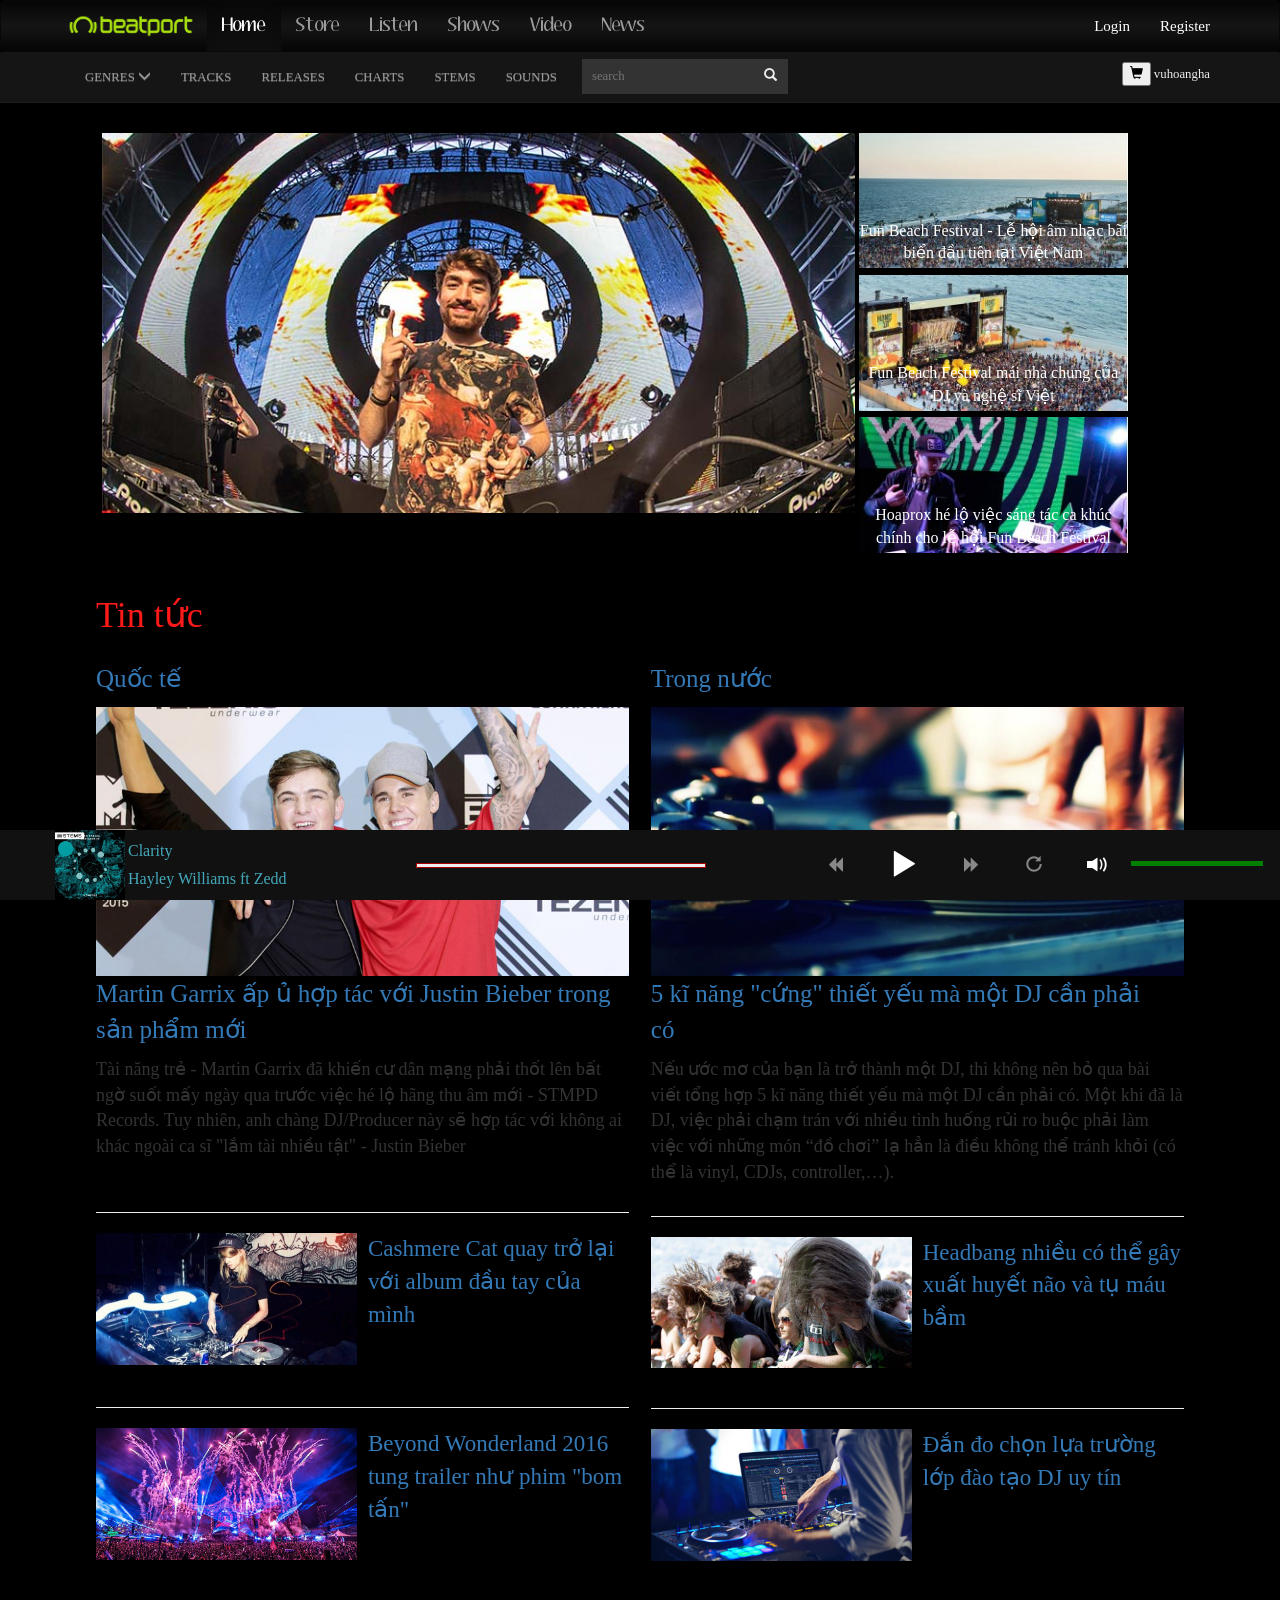
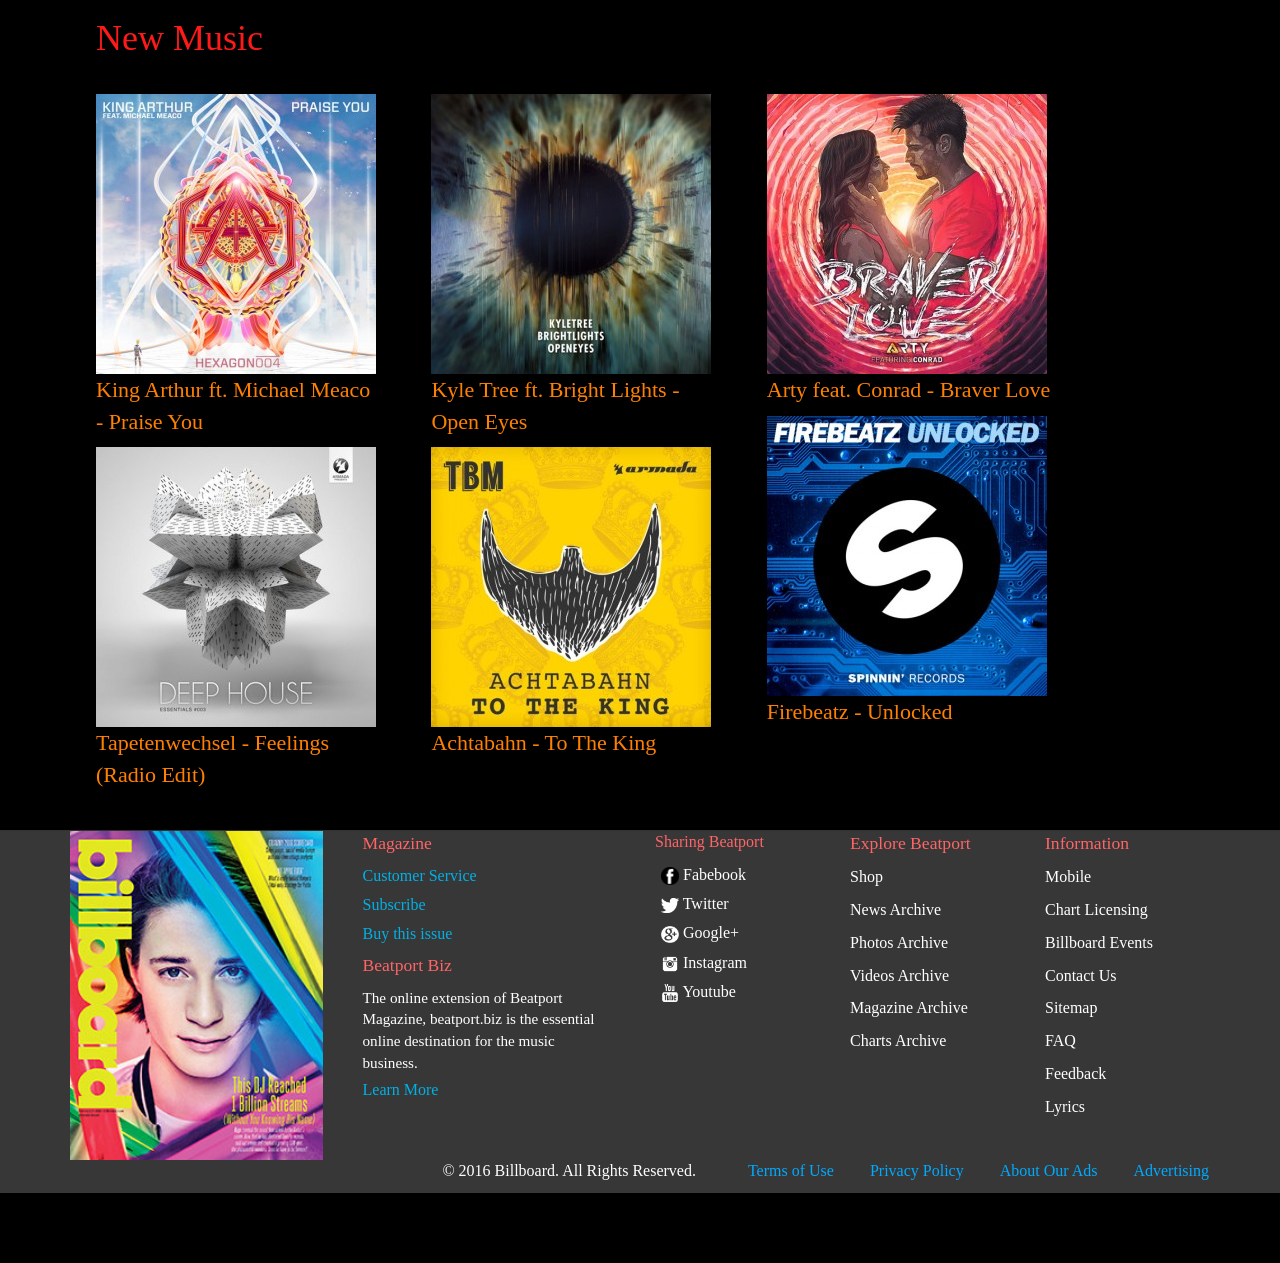
<file: News.html>
<!DOCTYPE html>
<html lang="en">

<head>
    <meta charset="UTF-8">
    <meta name="viewport" content="width=device-width, initial-scale=1, maximum-scale=1, user-scalable=no">
    <link rel="stylesheet" href="./css/bootstrap.min.css">
    <link rel="stylesheet" href="./css/bootstrap-theme.min.css">
    <link rel="stylesheet" href="./css/style.css">
    <link rel="stylesheet" href="./css/style2.css">
    <title>Music</title>
</head>


<body>
    <!--    layout -->
    <header>
        <nav class="navbar navbar-inverse">
            <div class="container">
                <div class="row">
                    <div class="col-sm-12">
                        <div class="navbar-header">
                            <button type="button" class="navbar-toggle collapsed" data-toggle="collapse" data-target="#navbar" aria-expanded="false" aria-controls="navbar">
                                <span class="sr-only">Toggle navigation</span>
                                <span class="icon-bar"></span>
                                <span class="icon-bar"></span>
                                <span class="icon-bar"></span>
                            </button>
                            <a class="navbar-brand header-logo" href="#">
                                <img src="./img/icon/logo.png" alt="">
                            </a>
                        </div>
                        <div id="navbar" class="collapse navbar-collapse">
                            <ul class="nav navbar-nav pull-left">
                                <li class="active"><a href="#">Home</a></li>
                                <li><a href="#about">Store</a></li>
                                <li><a href="#contact">Listen</a></li>
                                <li><a href="#contact">Shows</a></li>
                                <li><a href="#contact">Video</a></li>
                                <li><a href="#contact">News</a></li>
                            </ul>
                            <ul class="nav navbar-nav login pull-right">
                                <li><a href="#" id="login-button">Login</a></li>
                                <li><a href="#" id="register-button">Register</a></li>
                            </ul>
                        </div>
                        <!--/.nav-collapse -->
                    </div>
                </div>
            </div>
        </nav>
    </header>
    
    <div id="login-form">
        <div class="container">
            <div class="row">
                <div class="col-sm-4 col-sm-offset-4">
                    <div class="login-title">
                        <h1>Login</h1>
                    </div>
                    <form>
                        <input type="email" placeholder="Email" class="form-element" id="email-form">
                        <input type="password" placeholder="Password" class="form-element" id="password-form">
                        <div class="remember-user">
                            <input type="checkbox" id="remember-me" value="Forget password">
                            <label for="remember-me">Remember me</label>
                        </div>
                        
                        <div class="login-form-button-group">
                            <input type="button" id="button-me-login" class="button-me" value="Login">
                            <input type="button" id="button-me-cancel" class="button-me" value="Cancel">
                        </div>

                        <p id="fogotten-password"><a href="#">Fogotten Password</a></p>
                    </form>
                </div>
            </div>
        </div>
    </div>
    
    <div class="register-form">
        <div class="container">
            <div class="row">
                <div class="col-sm-4 col-sm-offset-4">
                    <h1>Register</h1>
                    <div id="register-form-name">
                        <input type="text" id="register-firstname" placeholder="First Name*">
                        <input type="text" id="register-lastname" placeholder="Last Name*">
                    </div>
                    <div id="register-form-email">
                        <input type="email" id="register-email" placeholder="Email*">
                        <i class="glyphicon glyphicon-ok"></i>
                        <i class="glyphicon glyphicon-warning-sign"></i>
                    </div>
                    <div id="register-form-password">
                        <input type="password" id="register-password" placeholder="Password*">
                        <i class="glyphicon glyphicon-ok"></i>
                        <i class="glyphicon glyphicon-warning-sign"></i>
                    </div>
                    <div id="register-form-confirm-password">
                        <input type="password" id="register-confirm-password" placeholder="Confirm Password*">
                        <i class="glyphicon glyphicon-ok"></i>
                        <i class="glyphicon glyphicon-warning-sign"></i>
                    </div>
                    <div id="register-form-terms">
                        <input type="checkbox" id="register">
                        <span>You agree on our </span>
                        <a href="#">terms and condition</a>
                    </div>
                    <div id="register-form-button">
                        <button id="register-form-button-register">Register</button>
                        <button id="register-form-button-cancel">Cancel</button>
                    </div>
                </div>
            </div>
        </div>
    </div>
    
    <div class="extra"></div>
    
    <div id="menu">
        <div class="container">
            <div class="row">
                <div class="col-sm-12">
                    <div class="pull-left">
                        <ul class="nav navbar-nav">
                            <li><a href="#" id="genres-button">GENRES <i class="glyphicon glyphicon-menu-down"></i></a></li>
                            <li><a href="#">TRACKS</a></li>
                            <li><a href="#">RELEASES</a></li>
                            <li><a href="#">CHARTS</a></li>
                            <li><a href="#">STEMS</a></li>
                            <li><a href="#">SOUNDS</a></li>
                            <li>
                                <form class="form-search">
                                    <input type="text" placeholder="search">
                                    <button type="button"><i class="glyphicon glyphicon-search"></i></button>
                                </form>
                            </li>
                        </ul>
                    </div>
                    <div class="pull-right">
                        <button type="button"><i class="glyphicon glyphicon-shopping-cart"></i></button>
                        <div class="cart-info">vuhoangha</div>
                    </div>
                </div>
            </div>
        </div>
    </div>

    <div id="genres-wrap">
        <div class="container">
            <div class="col-sm-12">
                <div class="col-sm-5">
                    <div id="genres-detail">
                        <ul>
                            <li><a href="#">Trap</a></li>
                            <li><a href="#">Progessive House</a></li>
                            <li><a href="#">Trance</a></li>
                            <li><a href="#">Deep House</a></li>
                            <li><a href="#">Future House</a></li>
                            <li><a href="#">Tropical House</a></li>
                            <li><a href="#">Techno House</a></li>
                            <li><a href="#">Drum Bass</a></li>
                        </ul>
                        <ul>
                            <li><a href="#">Hardstyle</a></li>
                            <li><a href="#">Harddance</a></li>
                            <li><a href="#">Hardcore</a></li>
                            <li><a href="#">NightCore</a></li>
                            <li><a href="#">NightStep</a></li>
                            <li><a href="#">FutureBass</a></li>
                            <li><a href="#">ChillStep</a></li>
                            <li><a href="#">Melodic</a></li>
                        </ul>
                    </div>
                </div>
            </div>
        </div>
    </div>

    <!--  end layout  -->


    <div class="hot-new">
        <div class="hot-new-left">
            <a href="#">
                <img src="./img/HaLam/oliver.jpg" alt="Oliver heldel">
            </a>
        </div>
        <div class="hot-new-right">
            <div class="hot-new-right-1">
                <a href="#">
                    <img src="./img/HaLam/funbeach.jpg" alt="">
                    <span>
                        Fun Beach Festival - Lễ hội âm nhạc bãi biển đầu tiên tại Việt Nam
                   </span>
                </a>
            </div>

            <div class="hot-new-right-1">
                <a href="#">
                    <img src="./img/HaLam/FunBeach1.jpg" alt="">
                    <span>
                        Fun Beach Festival mái nhà chung của DJ và nghệ sĩ Việt
                   </span>
                </a>
            </div>

            <div class="hot-new-right-1">
                <a href="#">
                    <img src="./img/HaLam/funbeach2.jpg" alt="">
                    <span>
                        Hoaprox hé lộ việc sáng tác ca khúc chính cho lễ hội Fun Beach Festival
                   </span>
                </a>
            </div>
        </div>
        <div style="clear:both;"></div>
    </div>

    <div class="Tintuc">
        <a href="#">
            <p class="Tintuc-title">Tin tức</p>
            <div class="Tintuc-content"></div>
        </a>

    </div>

    <div class="Bantin">
        <div class="Quocte">
            <a href="#">
                <p class="Quocte-title">Quốc tế</p>
            </a>
            <div class="Quocte-1">
                <a href="#">
                    <img src="./img/GiangLam/MGJB-792x400.jpg" alt="">
                    <span>
                         Martin Garrix ấp ủ hợp tác với Justin Bieber trong sản phẩm mới
                     </span>

                </a>
                <p>
                    Tài năng trẻ - Martin Garrix đã khiến cư dân mạng phải thốt lên bất ngờ suốt mấy ngày qua trước việc hé lộ hãng thu âm mới - STMPD Records. Tuy nhiên, anh chàng DJ/Producer này sẽ hợp tác với không ai khác ngoài ca sĩ "lắm tài nhiều tật" - Justin Bieber
                </p>
            </div>

            <hr>

            <div class="Quocte-1">
                <div class="Quocte-1-a">
                    <div class="anh">
                        <a href="#">
                            <img src="./img/GiangLam/cashmere-cat-792x400.jpg" alt="">
                        </a>
                    </div>

                    <div class="chu">
                        <a href="#">
                            <p>
                                Cashmere Cat quay trở lại với album đầu tay của mình
                            </p>
                        </a>
                    </div>

                </div>

            </div>

            <hr>

            <div class="Quocte-1">
                <div class="Quocte-1-a">
                    <div class="anh">
                        <a href="#">
                            <img src="./img/GiangLam/BeyondWonderland-792x400.jpg" alt="">
                        </a>
                    </div>

                    <div class="chu">
                        <a href="#">
                            <p>
                                Beyond Wonderland 2016 tung trailer như phim "bom tấn"
                            </p>
                        </a>
                    </div>

                </div>

            </div>
        </div>

        <div class="Trongnuoc">
            <a href="#">
                <p class="Trongnuoc-title">Trong nước</p>
            </a>
            <div class="Trongnuoc-1">
                <a href="#">
                    <img src="./img/GiangLam/ImageResizer.net%20-%20g2e4d3xxyieetd3-792x400.jpg" alt="">
                    <span>
                          5 kĩ năng "cứng" thiết yếu mà một DJ cần phải có
                     </span>

                </a>
                <p>
                    Nếu ước mơ của bạn là trở thành một DJ, thì không nên bỏ qua bài viết tổng hợp 5 kĩ năng thiết yếu mà một DJ cần phải có. Một khi đã là DJ, việc phải chạm trán với nhiều tình huống rủi ro buộc phải làm việc với những món “đồ chơi” lạ hẳn là điều không thể tránh khỏi (có thể là vinyl, CDJs, controller,…).
                </p>
            </div>

            <hr>

            <div class="Trongnuoc-1">
                <div class="Trongnuoc-1-a">
                    <div class="anh">
                        <a href="#">
                            <img src="./img/GiangLam/Headbang-792x400.jpg" alt="">
                        </a>
                    </div>

                    <div class="chu">
                        <a href="#">
                            <p>
                                Headbang nhiều có thể gây xuất huyết não và tụ máu bầm
                            </p>
                        </a>
                    </div>

                </div>

            </div>

            <hr>

            <div class="Trongnuoc-1">
                <div class="Trongnuoc-1-a">
                    <div class="anh">
                        <a href="#">
                            <img src="./img/GiangLam/DJSchool-792x400.jpg" alt="">
                        </a>
                    </div>

                    <div class="chu">
                        <a href="#">
                            <p>
                                Đắn đo chọn lựa trường lớp đào tạo DJ uy tín
                            </p>
                        </a>
                    </div>

                </div>

            </div>

        </div>

        <div style="clear:both;"></div>
    </div>

    <div class="Music">
        <a href="#">
            <p class="Music-title">New Music</p>
            <div class="Music-content"></div>
        </a>
        <div class="Music-1">
            <a href="#">
                <img src="./img/GiangLam/artworks-000126131675-has2s4-t500x500-280x280.jpg" alt="">
                <p>King Arthur ft. Michael Meaco - Praise You</p>
            </a>

            <a href="#">
                <img src="./img/GiangLam/9627349-280x280.jpg" alt="">
                <p>Tapetenwechsel - Feelings (Radio Edit)</p>
            </a>

        </div>

        <div class="Music-2">
            <a href="#">
                <img src="./img/GiangLam/artworks-000127082216-am62dq-t500x500-280x280.jpg" alt="">
                <p>Kyle Tree ft. Bright Lights - Open Eyes</p>
            </a>

            <a href="#">
                <img src="./img/GiangLam/artworks-000115016572-qa2nqj-t500x500-280x280.jpg" alt="">
                <p>Achtabahn - To The King</p>
            </a>

        </div>

        <div class="Music-3">
            <a href="#">
                <img src="./img/GiangLam/Braver%20Love-280x280.jpg" alt="">
                <p>Arty feat. Conrad - Braver Love</p>
            </a>

            <a href="#">
                <img src="./img/GiangLam/artworks-000127046113-x5jni0-t500x500-280x280.jpg" alt="">
                <p>Firebeatz - Unlocked</p>
            </a>

        </div>

        <div style="clear:both;"></div>

    </div>

    <div id="footerPage">
        <div class="container">
            <div class="row">
                <div class="footer-top">
                    <div class="col-sm-12">
                        <div class="col-sm-3">
                            <div class="hot-event">
                                <img src="./img/hot-img/kygo.jpg" alt="">
                            </div>
                        </div>
                        <div class="col-sm-3">
                            <div class="magazine">
                                <p class="magazine-title">
                                    Magazine
                                </p>
                                <a href="#" class="magazine-link">Customer Service</a>
                                <a href="#" class="magazine-link">Subscribe</a>
                                <a href="#" class="magazine-link">Buy this issue</a>
                                <p class="magazine-title">
                                    Beatport Biz
                                </p>
                                <p class="footer-info">
                                    The online extension of Beatport Magazine, beatport.biz is the essential online destination for the music business.
                                </p>
                                <a href="#" class="magazine-link">Learn More</a>
                            </div>
                        </div>
                        <div class="col-sm-2">
                            <div class="sharing">
                                <p class="sharing-title">Sharing Beatport</p>
                                <a href="#">
                                    <img src="./img/share/fb.png" alt="">
                                    <span>Fabebook</span>
                                </a>
                                <a href="#">
                                    <img src="./img/share/twitter.png" alt="">
                                    <span>Twitter</span>
                                </a>
                                <a href="#">
                                    <img src="./img/share/google.png" alt="">
                                    <span>Google+</span>
                                </a>
                                <a href="#">
                                    <img src="./img/share/instagram.png" alt="">
                                    <span>Instagram</span>
                                </a>
                                <a href="#">
                                    <img src="./img/share/youtube.png" alt="">
                                    <span>Youtube</span>
                                </a>
                            </div>
                        </div>
                        <div class="col-sm-2">
                            <div class="explore-beatport">
                                <p class="explore-beatport-title">Explore Beatport</p>
                                <a href="#">Shop</a>
                                <a href="#">News Archive</a>
                                <a href="#">Photos Archive</a>
                                <a href="#">Videos Archive</a>
                                <a href="#">Magazine Archive</a>
                                <a href="#">Charts Archive</a>
                            </div>
                        </div>
                        <div class="col-sm-2">
                            <div class="info-beatport">
                                <p class="info-beatport-title">Information</p>
                                <a href="#">Mobile</a>
                                <a href="#">Chart Licensing</a>
                                <a href="#">Billboard Events</a>
                                <a href="#">Contact Us</a>
                                <a href="#">Sitemap</a>
                                <a href="#">FAQ</a>
                                <a href="#">Feedback</a>
                                <a href="#">Lyrics</a>
                            </div>
                        </div>
                    </div>
                </div>
                <div class="footer-bottom">
                    <div class="col-sm-12">
                        <p>© 2016 Billboard. All Rights Reserved.</p>
                        <a href="#">Terms of Use</a>
                        <a href="#">Privacy Policy</a>
                        <a href="#">About Our Ads</a>
                        <a href="#">Advertising</a>
                    </div>
                </div>
            </div>
        </div>
    </div>
    
    <div class="tag-playmusic">
        <audio id="myTune" controls>
            <source src="./music/a.mp3">
            </audio>

            <div class="playmusic-info">
              <div class="imgPlayMusic">
                  <img src="./img/hot-remix/bastards.jpg" alt="">
              </div>
              <div class="textPlayMusic">
                  <a href="#" class="playmusic-name">Clarity</a>
                  <a href="#" class="playmusic-artist">Hayley Williams ft Zedd</a>
              </div>
          </div>
          <div class="playmusic-time">
            <label id="playmusic-start"></label>
            <progress id="playmusic-process" value="0" max="100"></progress>
            <label id="playmusic-end"></label>
        </div>
        <div class="playmusic-button">
            <button id="playmusic-prev">
                <i class="glyphicon glyphicon-backward"></i>
            </button>
            <button id="playButton">
                <i class="glyphicon glyphicon-play"></i>
                <i class="glyphicon glyphicon-pause"></i>
            </button>
            <button id="playmusic-next">
                <i class="glyphicon glyphicon-forward"></i>
            </button>
            <button id="loopButton">
                <i class="glyphicon glyphicon-repeat"></i>
            </button>
            <div id="volume">
                <button id="volumeButton">
                    <i class="glyphicon glyphicon-volume-down"></i>
                    <i class="glyphicon glyphicon-volume-up"></i>
                    <i class="glyphicon glyphicon-volume-off"></i>
                </button>
                <progress id="volumeProBar" value="100" max="100"></progress>
            </div>  
        </div>
    </div>

    <script type="text/javascript" src="./js/jquery-1.12.0.min.js"></script>
    <script type="text/javascript" src="./js/bootstrap.min.js"></script>
    <script type="text/javascript" src="./js/main-Giang.js"></script>


</body>

</html>
</file>
<file: HieuUngCss/All-track/style.css>
body{
    padding: 0;
    margin: 0;
    background-color: #000;
}

.all-track{
    display: inline-block;
    width: 100%;
    font-family: cursive;
}

.all-track-title{
    display: inline-block;
    width: 100%;
    text-align: left;
    color: #eee;
    padding-bottom: 20px;
    font-size: 130%;
}

.all-track-content{
    padding-top: 15px;
    display: inline-block;
    width: 100%;
    border-top: 1px solid #888;
}

.all-track-content ul{
    padding: 0;
    margin: 0;
    display: inline-block;
    width: 100%;
}

.all-track-content li{
    padding: 0;
    margin: 0;
    display: inline-block;
    width: 100%;
    height: 40px;
    line-height: 40px;
    background:#333;
}

.all-track-content li:first-child{
    color: #eee;
    background: transparent;
}

.all-track-play, .all-track-genre, .all-track-bpm, .all-track-key, .all-track-length, .all-track-buy{
    display: inline-block;
    float: left;
    width: 8.3333%;
    padding-left: 5px;
    padding-right: 5px;
    height: 100%;
    box-sizing : border-box;
    overflow: hidden;
    white-space: nowrap;
}

.all-track-buy{
    padding-right: 0;
}

.all-track-name, .all-track-artist, .all-track-remixer{
    display: inline-block;
    float: left;
    width: 16.6666%;
    padding-left: 5px;
    padding-right: 5px;
    height: 100%;
    box-sizing : border-box;
    overflow: hidden;
    white-space: nowrap;
}

.all-track-content a{
    text-decoration: none;
}

.all-track-buy button{
    display: inline-block;
    margin: 0;
    padding: 0;
    border: 0;
    background: rgba(240, 70, 110, 0.5);
    height: 100%;
    width: 100%;
    color: #eee;
    font-weight: bold;
    font-size: 100%;
    cursor: pointer;
}

.all-track-play span{
    padding:0;
    margin: 0;
    color: #eee;
    font-size: 150%;
    display: inline-block;
    float: left;
    width: 40%;
    height: 100%;
}

.all-track-play button{
    margin: 0;
    padding: 0;
    height: 30px;
    width: 30px;
    border:0;
    background: transparent;
    cursor: pointer;
}

.all-track-play i{
    color: #888;
    font-size: 130%;
}

.all-track-name a{
    color: #eee;
}

.all-track-name a:hover{
    color: #eee;
    text-shadow:0 0 15px #f00;
}

.all-track-artist a{
    color: #22aadd;
}

.all-track-artist a:hover{
    color: #22aadd;
    text-shadow:0 0 15px #f00;
}

.all-track-remixer a{
    color: #22bb88;
}

.all-track-remixer a:hover{
    color: #22bb88;
    text-shadow:0 0 15px #f00;
}

.all-track-genre a{
    color: #bbb;
}

.all-track-genre a:hover{
    color: #bbb;
    text-shadow:0 0 15px #f00;
}

.all-track-bpm span{
    color: #666;
}

.all-track-key span{
    color: #666;
}

.all-track-length span{
    color: #666;
}

.all-track-content li:hover .all-track-play i{
    color: #eee;
    text-shadow:0 0 15px #f00;
}

.all-track-content li:hover .all-track-buy button{
    background: rgba(240, 70, 110, 1);
}
</file>
<file: HieuUngCss/Short-text/style.css>
body{
    padding: 0;
    margin: 0;
}

.short-text-content-more{
    color: #2222aa;
    cursor: pointer;
}

.short-text-content-less{
    color: #2222aa;
    display: none;
    cursor: pointer;
}
</file>
<file: HieuUngCss/Slider-not-auto/style.css>
body {
    padding: 0;
    margin: 0;
}

.slider-na{
    display: inline-block;
    width: 100%;
}

.slider-na-img {
    display: none;
    width: 100%;
}

.slider-na-img img{
    display: inline-block;
    width: 100%;
    cursor: pointer;
}

.slider-na-img:first-child{
    display: inline-block;
}

.slider-na-control {
    display: inline-block;
    width: 100%;
}

.slider-2-na-button {
    height: 5px;
    display: inline-block;
    float: left;
    width: 49.75%;
    background: #aaa;
    margin-right: 0.5%;
    cursor: pointer;
}

.slider-3-na-button {
    height: 5px;
    display: inline-block;
    float: left;
    width: 33%;
    background: #aaa;
    margin-right: 0.5%;
    cursor: pointer;
}

.slider-4-na-button {
    height: 5px;
    display: inline-block;
    float: left;
    width: 24.625%;
    background: #aaa;
    margin-right: 0.5%;
    cursor: pointer;
}

.slider-5-na-button {
    height: 5px;
    display: inline-block;
    float: left;
    width: 19.6%;
    background: #aaa;
    margin-right: 0.5%;
    cursor: pointer;
}

.slider-6-na-button {
    height: 5px;
    display: inline-block;
    float: left;
    width: 16.25%;
    background: #aaa;
    margin-right: 0.5%;
    cursor: pointer;
}

.slider-7-na-button {
    height: 5px;
    display: inline-block;
    float: left;
    width: 13.857%;
    background: #aaa;
    margin-right: 0.5%;
    cursor: pointer;
}

.slider-8-na-button {
    height: 5px;
    display: inline-block;
    float: left;
    width: 12.0625%;
    background: #aaa;
    margin-right: 0.5%;
    cursor: pointer;
}

.slider-9-na-button {
    height: 5px;
    display: inline-block;
    float: left;
    width: 10.6666%;
    background: #aaa;
    margin-right: 0.5%;
    cursor: pointer;
}

.slider-na-button:last-child {
    margin-right: 0;
}

.slider-na-button-active {
    background: #151;
}
</file>
<file: HieuUngCss/Slider/style.css>
body{
	padding: 0;
	margin: 0;
}

.slider{
    display: inline-block;
    width: 100%;
}

.slider-img{
    display: none;
    width: 100%;
}

.slider-img img{
    display: inline-block;
    width: 100%;
    cursor: pointer;
}

.slider-img:first-child{
    display: inline-block;
}

.slider-control{
    display: inline-block;
    width: 100%;
}

.slider-2-button{
    height: 5px;
    display: inline-block;
    float: left;
    width: 49.75%;
    background: #aaa;
    margin-right: 0.5%;
    cursor: pointer;
}

.slider-3-button{
    height: 5px;
    display: inline-block;
    float: left;
    width: 33%;
    background: #aaa;
    margin-right: 0.5%;
    cursor: pointer;
}

.slider-4-button{
    height: 5px;
    display: inline-block;
    float: left;
    width: 24.625%;
    background: #aaa;
    margin-right: 0.5%;
    cursor: pointer;
}

.slider-5-button{
    height: 5px;
    display: inline-block;
    float: left;
    width: 19.6%;
    background: #aaa;
    margin-right: 0.5%;
    cursor: pointer;
}

.slider-6-button{
    height: 5px;
    display: inline-block;
    float: left;
    width: 16.25%;
    background: #aaa;
    margin-right: 0.5%;
    cursor: pointer;
}

.slider-7-button{
    height: 5px;
    display: inline-block;
    float: left;
    width: 13.857%;
    background: #aaa;
    margin-right: 0.5%;
    cursor: pointer;
}

.slider-8-button{
    height: 5px;
    display: inline-block;
    float: left;
    width: 12.0625%;
    background: #aaa;
    margin-right: 0.5%;
    cursor: pointer;
}

.slider-9-button{
    height: 5px;
    display: inline-block;
    float: left;
    width: 10.6666%;
    background: #aaa;
    margin-right: 0.5%;
    cursor: pointer;
}

.slider-button:last-child{
    margin-right: 0;
}

.slider-button-active{
    background: #171;
}
</file>
<file: HieuUngCss/String-in-Img/style.css>
body {
    padding: 0;
    margin: 0;
    width: 100%;
    font-family: cursive;
    display: inline-block;
}

.string-in-img{
    display: inline-block;
    width: 20%;
    position: relative;
    box-sizing: border-box;
    -moz-box-sizing:border-box;
    -webkit-box-sizing:border-box;
    overflow: hidden;
    height: auto;
}

.string-in-img button{
    cursor: pointer;
}

.string-in-img img{
    width: 100%;
    display: inline-block;
}

.string-in-img-control{
    box-sizing: border-box;
    -moz-box-sizing:border-box;
    -webkit-box-sizing:border-box;
    position: absolute;
    top: 0;
    left: 0;
    width: 100%;
    background: #000;
    height: 0px;
    transition: 0.2s all;
}

.string-in-img-control button{
    box-sizing: border-box;
    -moz-box-sizing:border-box;
    -webkit-box-sizing:border-box;
    border: 0;
    padding: 0;
}

.string-in-img-control span{
    display: inline-block;
    height: 100%;
    padding: 0;
    margin: 0;
    float: left;
    width: 0px;
    color: #22dd22;
    border: 0;
    box-sizing: border-box;
    -moz-box-sizing:border-box;
    -webkit-box-sizing:border-box;
    text-align: center;
    margin-right: 2%;
    overflow: hidden;
    transform: translateY(1000%);
    transition: 0.5s all;
    transition-timing-function: ease-in-out;
}

.string-in-img-fb{
    display: inline-block;
    box-sizing: border-box;
    -moz-box-sizing:border-box;
    -webkit-box-sizing:border-box;
    float: left;
    height: 100%;
    width: 30px;
    color: #fff;
    background: #2222ee;
    text-align: center;
    font-size: 100%;
    border-radius: 50%;
    margin: 0 2% 0 0;
    transition: 0.6s all;
    transform: translate(10000%,10000%);
}

.string-in-img-tw{
    display: inline-block;
    box-sizing: border-box;
    -moz-box-sizing:border-box;
    -webkit-box-sizing:border-box;
    height: 100%;
    width: 30px;
    color: #fff;
    background: #2222ee;
    text-align: center;
    font-size: 100%;
    float: left;
    border-radius: 50%;
    transition: 0.8s all;
    transform: translateX(1500%);
}

.string-in-img:hover .string-in-img-control span{
    transform: translateY(0);
    width: 70px;
    border: 2px solid #22dd22;
}

.string-in-img:hover .string-in-img-fb{
    transform: translate(0,0);
}

.string-in-img:hover .string-in-img-tw{
    transform: translateX(0);
}

.string-in-img:hover .string-in-img-control{
    height: 30px;
}

.string-in-img-name{
    display: inline-block;
    position: absolute;
    bottom: 0;
    left: 0;
    background: #000;
    margin: 0;
    box-sizing: border-box;
    width: 100%;
    height: 30px;
    line-height: 30px;
    text-align: center;
    font-size: 110%;
    font-weight: bold;
}

#string-name-right{
    display: inline-block;
    color: #fff;
    text-decoration: none;
    overflow: hidden;
}

#string-name-right:hover{
    text-shadow:0 0 15px #f00;
}
</file>
<file: css/style-chart.css>
@font-face {
    font-family: 'Conv_Snake Jacket12';
    src: url('fonts/Snake Jacket12.eot');
    src: local('☺'), url('fonts/Snake Jacket12.woff') format('woff'), url('fonts/Snake Jacket12.ttf') format('truetype'), url('fonts/Snake Jacket12.svg') format('svg');
    font-weight: normal;
    font-style: normal;
}

@font-face {
    font-family: 'Conv_Player One';
    src: url('fonts/Player One.eot');
    src: local('☺'), url('fonts/Player One.woff') format('woff'), url('fonts/Player One.ttf') format('truetype'), url('fonts/Player One.svg') format('svg');
    font-weight: normal;
    font-style: normal;
}

@font-face {
    font-family: 'Conv_AUBREY1__';
    src: url('fonts/AUBREY1__.eot');
    src: local('☺'), url('fonts/AUBREY1__.woff') format('woff'), url('fonts/AUBREY1__.ttf') format('truetype'), url('fonts/AUBREY1__.svg') format('svg');
    font-weight: normal;
    font-style: normal;
}

body {
    background: #262626;
    padding: 0;
    margin: 0;
    font-family: cursive;
    font-size: 16px;
}
li{
    list-style: none;
}
li a{
    color: #fff;
}
header {
    font-size: 100%;
    border: 0;
    font-family: 'Conv_AUBREY1__';
}
header .navbar{
    margin-bottom: 0;
    background: #141414;
}
header .navbar-header .navbar-brand{
    padding: 0;
    display: inline-block;
}
}
header .collapse{
    padding: 0;
}
.header-logo img{
    height: 50px;
}
header .glyphicon{
    margin-right: 10px;
    font-size: 17px;
}
#login{
    color: #fff;
    font-size: 13px;
}
#login:hover{
    background: #94D500;
}
#menu{
    background: #1c1c1c;
    font-size: 60%;
}
#menu a{
    color: #c3c3c3;
    display: inline-block;
}
#menu a:hover{
    color: #fff;
    background: #1c1c1c;
}
.form-search{
    margin-left: 30px;
    height: 50px;
    display: inline-block;
}
.form-search input{
    height: 80%;
    margin-top: 5px;
    margin-bottom: 5px;
    line-height: 50px;
    border: 0;
    background: #282828;
    outline: none;
}
input[placeholder]{
    padding-left: 10px;
    font-size: 150%;
}
.form-search button{
    height: 40px;
    width: 45px;
    border: 0;
    margin-left: -5px;
    background: #282828;
}
.form-search .glyphicon{
    color: #6c6c6c;
    font-size: 25px;
}
#cart button{
    width: 50px;
    height: 50px;
    margin-top: 0;
    background: #1c1c1c;
    border: 0;
}
#cart button:hover{
    background: #FF53A0;
}
#cart .glyphicon{
    color: #fff;
    font-size: 20px;
}
.content{
    padding: 20px;
    background: #262626;
}
.content-top{
    height: 110px;
    background: #262626;
    display: block;
}
.content-top .pull-left{
    height: 110px;
}
.content-top .pull-left h1{
    height: 110px;
    color: #fff;
    width: auto;
    margin-top: 0;
    line-height: 110px;
    font-family: monospace;
}
.content-top .pull-right{
    height: 110px;
    width: auto;
    line-height: 110px;
    display: block;
}
.content-top li{
    display: inline-block;
}
.content-top li a{
    text-decoration: none;
    color: #fff;
    font-family: sans-serif;
}
.content-top li:first-child{
    margin-right: 15px;
}
.content-top .active a{
    border-bottom: #94d500 solid 3px;
}
#genres-wrap{
    border: 0;
    background: #1d1d1d;
}
#genres-wrap .col-xs-5{
    padding: 0;
}
#genres-detail{
    display: none;
    background: #111;
    padding-top: 15px;
    position: absolute;
    top: 100%;
    float: left;
    z-index: 999999999;
    opacity: 0.95;
}
#genres-detail ul{
    display: inline-block;
    list-style: none;
    width: 49%;
}
#genres-detail li{
    margin-bottom: 5px;
}
#genres-detail li a{
    border-bottom: 2px solid transparent;
    text-decoration: none;
    color: #8855cc;
}
#genres-detail li a:hover{
    border-bottom: 1px solid #aa1111;
    color: #dd55dd;
}
.content .col-xs-8{
    padding: 0px 20px;
}
.slider{
    width: 100%;
    padding-top: 0px;
    border-bottom: 1px solid #333;
}
.slider a{
    display: block;
    width: 100%;
}
.slider a img{
    width: 100%;
}
.slider-img{
    display: none;
}
.slider-img-active{
    display: inline-block;
}
.slider ul{
    list-style: none;
    display: inline-block;
    width: 100%;
    padding: 0;
    position: relative;
    margin-top: 15px;
}
.slider-li:first-child{
    margin-left: 0;
    float: left;
}
.slider-li:last-child{
    margin-right: 0px;
    float: right;
}
.slider-li{
    display: inline-block;
    float: left;
    height: 5px;
    margin-right: 0.5%;
    width: 13.857%;
    background: #626262;
    cursor: pointer;
}
.slider-li:hover{
    background: #727272;
}
.slider-li-active{
    background: #b3b3b3;
}
.content .col-xs-4{
    padding: 0px 10px;
    background: #383838;
}
.chart-list{
    margin-left: 10%;
    background: #383838;
}
.chart-list h2{
    font-size: 150%;
    color: #fff;
    font-family: serif;
    display: block;
}
.chart-list ul{
    display: inline-block;
    padding-left: 0;
}
.chart-list ul li{
    list-style: none;
}
.chart-list ul li a{
    color: #39C1DE;
    font-size: 120%;
    font-family: serif;
}
.chart-list ul li a:hover{
    text-decoration: none;
    color: #00ffff;
}
.new-charts{
    margin-top: 20px;
}
.new-charts-top{
    height: 100px;
    display: block;
}
.new-charts-top .pull-left{
    height: 100%;
    width: auto;
    display: block;
}
.new-charts-top h3{
    margin-top: 0;
    line-height: 100px;
    color: #fff;
    font-family: serif;
}
.new-charts-top .pull-right{
    height: 100%;
    width: auto;
    display: block;
}
.new-charts ul{
    width: auto;
    height: 100%;
    line-height: 100px;
    display: inline-block;
}
.new-charts ul li{
    margin-right: 10px;
    display: inline-block;
    height: 30%;
    width: 30px;
    line-height: 30px;
    background: #383838;
}
.direction li a:hover{
    color: #949494;
}
.new-charts-detail{
    margin-top: 10px;
    border-top: 1px solid #333;
}
.new-charts-div{
    display: none;
    width: 100%;
}
.new-charts-div-active{
    display: inline-block;
    width: 100%;
}
.new-charts-div-active ul{
    display: inline-block;
    width: 100%;
    padding: 0;
    position: relative;
}
.new-charts-div-active ul li{
    display: inline-block;
    width: 32.3333333333%;
    background: #262626;
    float: left;
    margin-right: 1.5%;
    margin-bottom: 1.5%;
}
.new-charts-div-ul li:first-child{
    float: left;
}
.new-charts-div-active ul li:nth-child(3){
    margin-right: 0;
}
.new-charts-div-ul li:last-child{
    margin-right: 0;
}
.new-charts-div-ul img{
    display: block;
    width: 100%;
}
.new-charts-div-ul .link-decorate{
    display: block;
    margin: 0;
}
.new-charts-div-ul a{
    display: block;
    white-space: nowrap;
    overflow: hidden;
    text-decoration: none;
}
.new-charts-div-ul .new-charts-name{
    color: #ebebeb;
}
.new-charts-div-ul .new-charts-artist{
    color: #949494;
}
.new-chart-slide ul{
    list-style: none;
    display: inline-block;
    width: 100%;
    padding: 0;
    position: relative;
    margin-top: 15px;
}
.new-chart-slide ul li:first-child{
    float: left;
    margin-left: 0;
}
.new-chart-slide ul li:last-child{
    float: right;
    margin-right: 0;
}
.new-chart-slide ul li{
    display: inline-block;
    float: left;
    height: 5px;
    margin-right: 0.5%;
    width: 13.857%;
    background: #626262;
    cursor: pointer;
}

.new-chart-slide ul li:hover{
    background: #727272;
}
.new-chart-slide-li-active{
    background: #b3b3b3;
}
#footerPage {
    border-top: 1px solid #333;
    background: #373737;
    margin-bottom: 70px;
}

#footerPage .col-sm-12,.footerPage .col-sm-3,.footerPage .col-sm-2{
    padding: 0;
}

.hot-event {
    width: 100%;
    display: inline-block;
    padding-right: 10px;
}

.hot-event img {
    display: inline-block;
    width: 100%;
}

.magazine {
    display: inline-block;
    vertical-align: top;
    width: 100%;
    padding-right: 10px;
}

.magazine-title {
    color: #ff6567;
    font-size: 110%;
    margin-bottom: 0.5em;
}

.magazine-link{
    display: block;
    color: #01b1e6;
    margin-bottom: 0.4em;
}

.magazine-link:hover{
    color: aqua;
    text-decoration: none;
}

.footer-info {
    color: #fff;
    margin-bottom: 0.4em;
    font-size: 95%;
    padding-right: 0.5em;
}

.sharing {
    display: inline-block;
    width: 100%;
    color: red;
    vertical-align: top;
    padding-right: 10px;
}

.sharing a {
    text-decoration: none;
    display: block;
    margin: 0.4em;
    color: #fff;
}

.sharing a:hover{
    color: #44eeee;
}

.sharing-title {
    color: #ff6567;
}

.sharing img {
    width: 1.1em;
}

.explore-beatport {
    width: 100%;
    display: inline-block;
    vertical-align: top;
    color: #fff;
    padding-right: 10px;
}

.explore-beatport-title {
    color: #ff6567;
    font-size: 110%;
}

.explore-beatport a{
    display: block;
    margin-bottom: 10px;
    color: #fff;
    text-decoration: none;
}

.explore-beatport a:hover{
    color: #55ffff;
}

.info-beatport {
    width: 100%;
    display: inline-block;
    color: #fff;
    vertical-align: top;
}

.info-beatport-title {
    color: #ff6567;
    font-size: 110%;
}

.info-beatport a {
    display: block;
    margin-bottom: 10px;
    color: #fff;
    text-decoration: none;
}

.info-beatport a:hover{
    color: #55ffff;
}

.footer-bottom {
    color: #fff;
    margin-top: 3em;
    text-align: right;
}

.footer-bottom p {
    display: inline-block;
    margin-right: 2em;
}

.footer-bottom a {
    display: inline-block;
    text-decoration: none;
    color: #00aaff;
    margin: 0 1em;
}

.footer-bottom a:hover{
    color: #55ffff;
}

/* end footer */

/* Audio */

#myTune{
    display: none;
}

.tag-playmusic{
    height: 70px;
    width: 100%;
/*
    position: fixed;
    bottom: 0;
    left: 0;
*/
    z-index: 999999998;
    background: #111;
}

.playmusic-info{
    height: 100%;
    display: inline-block;
    vertical-align: top;
    width: 25%;
    float: left;
    margin-right: 1%;
}

.playmusic-info img{
    height: 100%;
    display: inline-block;
}

.playmusic-info div{
    display: inline-block;
    vertical-align: top;
    margin-top: 10px;
    margin-left: 5px;
}

.playmusic-info div a{
    display: block;
    margin-bottom: 5px;
}

#playButton .glyphicon-pause{
    display: none;
}

.playmusic-time{
    display: inline-block;
    vertical-align: top;
    height: 100%;
    width: 36%;
    float: left;
    margin: 0;
    margin-right: 1%;
}

#playmusic-start{
    display: inline-block;
    vertical-align: top;
    margin-top: 25px;
    color: #fff;
    width: 17%;
    float: left;
    margin-right: 1%;
    text-align: center;
}

#playmusic-process{
    height: 5px;
    border:1px solid #a00;
    display: inline-block;
    width: 63%;
    vertical-align: top;
    margin-top: 33px;
    float: left;
    margin-right: 1%;
}

#playmusic-end{
    display: inline-block;
    vertical-align: top;
    margin-top: 25px;
    color: #fff;
    width: 18%;
    float: left;
    text-align: center;
}

#playmusic-process{
    cursor: pointer;
}

#playmusic-process::-webkit-progress-bar{
    background: #eee;
}

#playmusic-process::-webkit-progress-value{
    background: #b00;
}

.playmusic-button{
    width: 37%;
    margin: 0;
    display: inline-block;
    float: left;
    height: 100%;
}

#playButton, #pauseButton, #loopButton,#playmusic-prev,#playmusic-next,#volume{
    border: 0;
    font-size: 100%;
    padding: 2px 5px;
    background: transparent;
    color: #888;
    margin-top: 23px;
    vertical-align: top;
    outline: none;
    display: inline-block;
    text-align: center;
}

#playmusic-prev,#playmusic-next{
    float: left;
    width: 12%;
    margin-left: 0;
    margin-right: 1%;
}

#playButton{
    font-size: 180%;
    color: #fff;
    margin-top: 14px;
    width: 15%;
    margin-right: 1%;
    float: left;
}

#loopButton{
    float: left;
    width: 12%;
    margin-right: 1%;
    display: inline-block;
}

#volume{
    margin-top: 0;
    color: #fff;
    font-size: 130%;
    height: 100%;
    display: inline-block;
    padding: 0;
    width: 45%;
    float: left;
    text-align: center;
}

#volumeButton{
    display: inline-block;
    vertical-align: top;
    margin-top: 21px;
    background: transparent;
    width: 29%;
    border : 0;
    float: left;
    margin-right: 1%;
    outline: none;
}

#volumeButton .glyphicon-volume-down, #volumeButton .glyphicon-volume-off{
    display: none;
}

#volumeProBar{
    height: 7px;
    display: inline-block;
    vertical-align: top;
    margin-top: 31px;
    border: 0px;
    width: 62%;
    margin-right: 8%;
    cursor: pointer;
}

#volumeProBar::-webkit-progress-bar{
    background: #fff;
}

/* screen 320 */
@media screen and (max-width:400px){
    
}
</file>
<file: css/style-genres.css>
@font-face {
    font-family: 'Conv_Snake Jacket12';
    src: url('fonts/Snake Jacket12.eot');
    src: local('☺'), url('fonts/Snake Jacket12.woff') format('woff'), url('fonts/Snake Jacket12.ttf') format('truetype'), url('fonts/Snake Jacket12.svg') format('svg');
    font-weight: normal;
    font-style: normal;
}

@font-face {
    font-family: 'Conv_Player One';
    src: url('fonts/Player One.eot');
    src: local('☺'), url('fonts/Player One.woff') format('woff'), url('fonts/Player One.ttf') format('truetype'), url('fonts/Player One.svg') format('svg');
    font-weight: normal;
    font-style: normal;
}

@font-face {
    font-family: 'Conv_AUBREY1__';
    src: url('fonts/AUBREY1__.eot');
    src: local('☺'), url('fonts/AUBREY1__.woff') format('woff'), url('fonts/AUBREY1__.ttf') format('truetype'), url('fonts/AUBREY1__.svg') format('svg');
    font-weight: normal;
    font-style: normal;
}

body {
    background: #1d1d1d;
    padding: 0;
    margin: 0;
    font-family: cursive;
    font-size: 16px;
}

header {
    font-size: 17px;
    border: 0;
    font-family: 'Conv_AUBREY1__';
}

header .navbar-inverse {
    margin-bottom: 0;
}

header .navbar {
    background: linear-gradient(0deg, #050505, #151515, #050505);
}

header .navbar-header .navbar-brand {
    padding: 0;
    display: inline-block;
}

header .collapse {
    padding: 0;
}

.header-logo img {
    height: 50px;
}

#login-button{
    color: #fff;
    font-size: 15px;
    font-family: cursive;
}

#register-button {
    padding-right: 0;
    color: #fff;
    font-size: 15px;
    font-family: cursive;
}

#login-button:hover, #register-button:hover{
    font-size: 20px;
}

#login-form {
    position: fixed;
    top: 0;
    left: 0;
    z-index: 999999999;
    width: 100%;
    height: 100%;
    color: #eee;
    display: none;
}

#login-form .col-sm-4 {
    background: #fff;
    position: absolute;
    top: 50%;
    left: 0;
    transform: translateY(-50%);
    border: 0;
    padding: 20px 0;
    border-radius: 10px;
}

.login-title{
    width: 100%;
    display: block;
    border-left: 5px solid #ed2552;
}

#login-form h1{
    text-align: left;
    border: 0;
    width: 80%;
    color: #ed2552;
    margin: 0 auto;
}

.form-element{
    display: block;
    height: 35px;
    width: 80%;
    border: none;
    padding: 6px 12px;
    color: #000;
    border-bottom: 2px solid #ddd;
    outline: none;
}

.form-element::-webkit-input-placeholder{
    color: #ccc;
}

.form-element:focus{
    border-bottom: 2px solid #ed2552;
}

#email-form {
    margin: 50px auto 0 auto;
}

#password-form {
    margin: 50px auto 0 auto;
}

.remember-user{
    display: block;
    width: 80%;
    margin: 30px auto 0 auto;
}

.remember-user label{
    color: #aaa;
    font-size: 90%;
}

.login-form-button-group {
    margin: 30px auto 0 auto;
    text-align: center;
    height: 35px;
}

.button-me {
    color: #666;
    height: 35px;
    width: 80px;
    border: none;
    border-radius: 4px;
    width: 20%;
    margin: 0 1%;
    height: 100%;
}

.button-me:hover{
    transition: all 0.2s;
    width: 25%;
    height: 150%;
    margin: 0;
}

#button-me-login {
    display: inline-block;
}

#button-me-cancel {
    display: inline-block;
}

#fogotten-password{
    margin: 30px auto 0 auto;
    text-align: center;
}

#fogotten-password a{
    text-decoration: none;
}

#fogotten-password a:hover{
    color: #0cc;
}

/*_____menu_____*/

#menu {
    color: #eee;
    background: #151515;
    font-size: 80%;
}

#menu a{
    color: #999;
    display: inline-block;
}

#menu a:hover{
    color: #555;
}

.form-search {
    width: auto;
    margin-left: 0;
    margin-right: 0;
    color: #000;
    margin-top: 7px;
    margin-left: 10px;
}

.form-search input {
    height: 35px;
    border: 0;
    padding: 5px 10px;
    background: #333;
    color: #eee;
    outline: none;
}

.form-search button {
    height: 35px;
    width: 35px;
    border: 0;
    margin-left: -6px;
    background: #333;
    color: #eee;
}

#menu .pull-right {
    margin-top: 10px;
}

#menu .pull-right button {
    color: #000;
    display: inline-block;
}

#menu .pull-right .cart-info {
    display: inline-block;
}

#genres-wrap {
    border: 0;
    background: #1d1d1d;
}

#genres-wrap .col-sm-5 {
    padding: 0;
}

#genres-detail {
    display: none;
    background: #111;
    padding-top: 15px;
    position: absolute;
    top: 100%;
    float: left;
    z-index: 999999999;
    opacity: 0.95;
    width: 100%;
}

#genres-detail ul {
    display: inline-block;
    list-style: none;
    width: 49%;
}

#genres-detail li {
    margin-bottom: 5px;
}

#genres-detail li a {
    border-bottom: 2px solid transparent;
    text-decoration: none;
    color: #8855cc;
}

#genres-detail li a:hover {
    border-bottom: 1px solid #aa1111;
    color: #dd55dd;
}


/*_____end menu______*/

.content {
    padding-top: 20px;
    background: #1d1d1d;
}

.content .col-sm-8{
    padding-left: 10px;
    padding-right: 10px;
}

.content .col-sm-4{
    padding-right: 10px;
    padding-left: 10px;
}


/*___slider____*/

.slider {
    width: 100%;
    padding-bottom: 20px;
    border-bottom: 1px solid #333;
}

.slider a {
    display: block;
    width: 100%;
}

.slider a img {
    width: 100%;
}

.slider-img {
    display: none;
}

.slider-img-active {
    display: inline-block;
}

.slider ul {
    list-style: none;
    display: inline-block;
    width: 100%;
    padding: 0;
    position: relative;
    margin-top: 15px;
}

.slider-li {
    display: inline-block;
    float: left;
    height: 7px;
    margin-right: 0.5%;
    width: 10.667%;
    background: #004422;
    cursor: pointer;
}

.slider-li:last-child{
    margin-right: 0;
}

.slider-li-active {
    background: #fff;
}


/*___end slider____*/


/* top-6-dj */

.top-6-dj {
    padding: 25px 0 20px 0;
}

.top-6-dj-title {
    color: #fff;
    font-size: 150%;
}

.top-6-dj-content ul {
    display: block;
    padding: 0;
    width: 100%;
    position: relative;
}

.top-6-dj-content li {
    display: inline-block;
    float: left;
    margin-right: 1%;
    margin-bottom: 10px;
    width: 32.6667%;
    background: #333;
}

.top-6-dj-content li:last-child{
    margin-right: 0;
}

.top-6-dj-content li a {
    display: inline-block;
    text-decoration: none;
    white-space: nowrap;
    margin-top: 5px;
    overflow: hidden;
}

.top-6-dj-content li a:hover{
    color: #fff;
}

.top-6-dj-content li img {
    width: 100%;
}

.top-6-dj-slider {
    display: block;
    position: relative;
    width: 100%;
    padding: 0;
    clear: both;
    margin-top: 15px;
}

.top-6-dj-slider-div {
    display: inline-block;
    float: left;
    left: 0;
    border: 0;
    padding: 0;
    height: 5px;
    margin-right: 0.5%;
    width: 49.75%;
    background: #004422;
    cursor: pointer;
}

.top-6-dj-slider-div:last-child{
    margin-right: 0px;
}

.top-6-dj-content-2 {
    display: none;
}

.top-6-dj-slider-div-active {
    background: #fff;
}


/* end top-6-dj */


/* new-track */

.new-tracks {
    margin-top: 2em;
    border-top: 1px solid #333;
}

.new-tracks-title {
    color: #fff;
    font-size: 140%;
    margin-top: 1em;
}

.new-track-div {
    display: none;
}

.new-track-div-active {
    display: inline-block;
}

.new-track-div-ul {
    display: inline-block;
    width: 100%;
    margin-bottom: 0.5em;
    padding: 0;
    position: relative;
}

.new-track-div-ul li {
    display: inline-block;
    width: 19.6%;
    background: #373737;
    float: left;
    margin-right: 0.5%;
}

.new-track-div-ul li:last-child{
    margin-right: 0;
}

.new-track-div-ul img {
    display: block;
    width: 100%;
}

.track-option{
    border: 0;
    width: 100%;
}

.track-play{
    display: inline-block;
    background: #777;
    color: #eee;
    border: 0;
    padding: 2px 7px;
    margin-right: -5px;
    font-size: 80%;
}

.track-buy{
    display: inline-block;
    border: 0;
    padding: 2px 10px;
    background: #ee5588;
    color: #fff;
    font-weight: bold;
    font-size: 80%;
}

.new-track-div-ul a{
    display: block;
    white-space: nowrap;
    overflow: hidden;
    text-decoration: none;
}

.new-track-div-ul a:hover{
    color: #00bbbb;
}

.new-track-name {
    display: block;
    font-size: 100%;
    margin: 0.5em 0.5em;
    color: #fff;
}

.new-track-artist {
    margin: 0.3em 0.5em;
    font-size: 83%;
    color: #777;
}

.new-track-label {
    margin: 0.3em 0.5em;
    font-size: 83%;
    color: #777;
}

.new-tracks-pages ul {
    display: inline-block;
    width: 100%;
    position: relative;
    padding: 0;
}

.new-tracks-pages-li {
    display: inline-block;
    float: left;
    border: 0;
    height: 5px;
    margin-right: 0.5%;
    width: 13.85714%;
    background: #004422;
    cursor: pointer;
}

.new-tracks-pages-li:last-child{
    margin-right: 0;
}

.new-tracks-pages-li-active {
    background: #fff;
}


/* end new-track */


/* hot-remix */

.hot-remix {
    margin-top: 2em;
    border-top: 1px solid #333;
}

.hot-remix-title {
    color: #fff;
    font-size: 140%;
    margin-top: 1em;
}

.hot-remix-div {
    display: none;
}

.hot-remix-div-active {
    display: inline-block;
}

.hot-remix-div-ul {
    display: inline-block;
    width: 100%;
    margin-bottom: 0.5em;
    padding: 0;
    position: relative;
}

.hot-remix-div-ul li {
    display: inline-block;
    margin-right: 0.5%;
    width: 19.6%;
    background: #373737;
    float: left;
}

.hot-remix-div-ul li:last-child{
    margin-right: 0;
}

.hot-remix-div-ul a {
    display: block;
}

.hot-remix-div-ul img {
    display: block;
    width: 100%;
}

.hot-remix-div-ul a {
    white-space: nowrap;
    overflow: hidden;
    text-decoration: none;
}

.hot-remix-div-ul a:hover{
    color: #00bbbb;
}

.hot-remix-name {
    display: block;
    font-size: 100%;
    margin: 0.5em 0.5em;
    color: #fff;
}

.hot-remix-artist {
    margin: 0.3em 0.5em;
    font-size: 83%;
    color: #777;
}

.hot-remix-label {
    margin: 0.3em 0.5em;
    font-size: 83%;
    color: #777;
}

.hot-remix-pages ul {
    display: inline-block;
    padding: 0;
    position: relative;
    width: 100%;
}

.hot-remix-pages-li {
    display: inline-block;
    float: left;
    border: 0;
    height: 5px;
    margin-right: 0.5%;
    width: 33%;
    background: #005522;
    cursor: pointer;
}

.hot-remix-pages-li:last-child{
    margin-right: 0;
}

.hot-remix-pages-li-active {
    background: #fff;
}

/* end hot-remix */

/* live-set */

.live-set {
    margin-top: 2em;
    border-top: 1px solid #333;
}

.live-set-title {
    color: #fff;
    font-size: 140%;
    margin-top: 1em;
}

.live-set-content {
    display: inline-block;
    position: relative;
}

.live-set-content-div {
    display: none;
}

.live-set-content-active {
    display: inline-block;
}

.live-set-content ul {
    display: inline-block;
    position: relative;
    width: 100%;
    padding: 0;
}

.live-set-content li {
    display: inline-block;
    width: 32.8%;
    float: left;
    margin-right: 0.5%;
    width: 33%;
    background: #333;
}

.live-set-content li:last-child{
    margin-right: 0;
}

.live-set-content a {
    display: inline-block;
    white-space: nowrap;
    overflow: hidden;
    text-decoration: none;
    color: #fff;
    margin-top: 5px;
}

.live-set-content a:hover{
    color: #0bb;
}

.live-set-content img {
    width: 100%;
}

.live-set-content {
    color: #fff;
    opacity: 0.9;
}

.live-set-slider {
    padding: 0;
    width: 100%;
    display: block;
    position: relative;
}

.live-set-slider-div {
    height: 5px;
    border: 0;
    float: left;
    margin-right: 0.5%;
    width: 19.6%;
    display: inline-block;
    background: #052;
    cursor: pointer;
}

.live-set-slider-div:last-child{
    margin-right: 0;
}

.live-set-slider-div-active {
    background: #fff;
}


/* end live-set */


/* top-ten */

.top-ten {
    margin: 0;
    color: #fff;
    background: rgba(55,55,55,0.8);
}

.top-ten-title {
    padding: 1em 0;
    margin: 0em 0.5em 1em 0.5em;
    border-bottom: 2px solid #444;
    font-size: 150%;
    color: #afee10;
    text-align: center;
}

.top-ten ul {
    display: inline-block;
    width: 100%;
    padding: 0;
}

.top-ten li {
    display: block;
    width: 100%;
    margin-bottom: 20px;
    padding: 0;
}

.top-li-left {
    display: inline-block;
    font-size: 200%;
    width: 20%;
    border: 0;
    text-align: center;
}

.top-li-right {
    display: inline-block;
    vertical-align: top;
    width: 78%;
    border: 0;
}

.top-ten a {
    display: block;
    white-space: nowrap;
    overflow: hidden;
    text-overflow: ellipsis;
    margin-bottom: 0.3em;
    text-decoration: none;
}

.top-ten a:hover{
    color: #afee10;
}

.top-ten-name-song {
    font-size: 130%;
    color: #eee;
}

.top-ten-artist {
    font-size: 100%;
    color: #22bbcc;
}

.top-ten-label {
    font-size: 95%;
    color: #888;
}


/*end top-ten */


/* bucket */

.bucket {
    margin-top: 3em;
    border-top: 2px solid #333;
}

.bucket-img {
    width: 100%;
    display: none;
}

.bucket-img-active {
    display: inline-block;
}

.bucket-pages ul {
    display: inline-block;
    width: 100%;
    padding: 0;
    position: relative;
}

.bucket-pages-li {
    display: inline-block;
    float: left;
    margin-right: 0.5%;
    width: 24.6%;
    border: 0;
    height: 5px;
    background: #444;
    cursor: pointer;
}

.bucket-pages-li:last-child{
    margin-right: 0;
}

.bucket-pages-li-active {
    background: #777;
}


/* end bucket */



/* top-10-demo */


.top-ten-demo {
    margin: 3em 0 0 0;
    color: #fff;
}

.top-ten-demo-title {
    padding: 1em 0;
    margin: 0em 0.5em 1em 0.5em;
    border-bottom: 2px solid #444;
    font-size: 150%;
    color: #afee10;
}

.top-ten-demo ul {
    display: inline-block;
    width: 100%;
    padding: 0;
}

.top-ten-demo li {
    display: block;
    width: 100%;
    margin: 0 0 10px 0;
    padding: 0;
}

.top-ten-demo-img{
    display: inline-block;
    vertical-align: top;
    height: 100%;
    width: 25%;
}

.top-ten-demo-img img{
    display: inline-block;
    width: 100%;
}

.top-ten-demo-li-left {
    display: inline-block;
    height: 100%;
    font-size: 200%;
    width: 10%;
    vertical-align: top;
    text-align: center;
}

.top-ten-demo-li-right {
    display: inline-block;
    vertical-align: top;
    height: 100%;
    width: 60%;
    text-align: left;
}

.top-ten-demo-li-right hr {
    height: 1px;
    border: 0;
    background: #333;
    width: 95%;
}

.top-ten-demo a {
    display: block;
    white-space: nowrap;
    overflow: hidden;
    text-overflow: ellipsis;
    text-decoration: none;
}

.top-ten-demo a:hover{
    color: #afee10;
}

.top-ten-demo-name {
    font-size: 130%;
    color: #fff;
}

.top-ten-demo-artist {
    font-size: 100%;
    color: #22bbcc;
    
        margin: 5px 0;

}

.top-ten-demo-label {
    font-size: 95%;
    color: #888;
}

/* end top-10-demo */


/* footer */

#footerPage {
    border-top: 1px solid #333;
    background: #373737;
    margin-bottom: 70px;
}

#footerPage .col-sm-12,.footerPage .col-sm-3,.footerPage .col-sm-2{
    padding: 0;
}

.hot-event {
    width: 100%;
    display: inline-block;
    padding-right: 10px;
}

.hot-event img {
    display: inline-block;
    width: 100%;
}

.magazine {
    display: inline-block;
    vertical-align: top;
    width: 100%;
    padding-right: 10px;
}

.magazine-title {
    color: #ff6567;
    font-size: 110%;
    margin-bottom: 0.5em;
}

.magazine-link{
    display: block;
    color: #01b1e6;
    margin-bottom: 0.4em;
}

.magazine-link:hover{
    color: aqua;
    text-decoration: none;
}

.footer-info {
    color: #fff;
    margin-bottom: 0.4em;
    font-size: 95%;
    padding-right: 0.5em;
}

.sharing {
    display: inline-block;
    width: 100%;
    color: red;
    vertical-align: top;
    padding-right: 10px;
}

.sharing a {
    text-decoration: none;
    display: block;
    margin: 0.4em;
    color: #fff;
}

.sharing a:hover{
    color: #44eeee;
}

.sharing-title {
    color: #ff6567;
}

.sharing img {
    width: 1.1em;
}

.explore-beatport {
    width: 100%;
    display: inline-block;
    vertical-align: top;
    color: #fff;
    padding-right: 10px;
}

.explore-beatport-title {
    color: #ff6567;
    font-size: 110%;
}

.explore-beatport a{
    display: block;
    margin-bottom: 10px;
    color: #fff;
    text-decoration: none;
}

.explore-beatport a:hover{
    color: #55ffff;
}

.info-beatport {
    width: 100%;
    display: inline-block;
    color: #fff;
    vertical-align: top;
}

.info-beatport-title {
    color: #ff6567;
    font-size: 110%;
}

.info-beatport a {
    display: block;
    margin-bottom: 10px;
    color: #fff;
    text-decoration: none;
}

.info-beatport a:hover{
    color: #55ffff;
}

.footer-bottom {
    color: #fff;
    margin-top: 3em;
    text-align: right;
}

.footer-bottom p {
    display: inline-block;
    margin-right: 2em;
}

.footer-bottom a {
    display: inline-block;
    text-decoration: none;
    color: #00aaff;
    margin: 0 1em;
}

.footer-bottom a:hover{
    color: #55ffff;
}

/* end footer */

/* Audio */

#myTune{
    display: none;
}

.tag-playmusic{
    height: 70px;
    width: 100%;
    position: fixed;
    bottom: 0;
    left: 0;
    z-index: 999999998;
    background: #111;
}

.playmusic-info{
    height: 100%;
    display: inline-block;
    vertical-align: top;
    width: 25%;
    float: left;
    margin-right: 1%;
}

.imgPlayMusic{
    display: inline-block;
    width: 39%;
    float: left;
    overflow: hidden;
    height: 100%;
    margin-right: 1%;
    text-align: right;
}

.playmusic-info img{
    height: 100%;
    display: inline-block;
}

.playmusic-info .textPlayMusic{
    display: inline-block;
    vertical-align: top;
    margin-top: 10px;
    width: 60%;
    float: left;
}

.playmusic-info .textPlayMusic a{
    display: block;
    margin-bottom: 5px;
    overflow: hidden;
    white-space: nowrap;
    text-decoration: none;
    color: #44aabb;
}

.playmusic-info .textPlayMusic a:hover{
    color: #aacccc;
}

#playButton .glyphicon-pause{
    display: none;
}

.playmusic-time{
    display: inline-block;
    vertical-align: top;
    height: 100%;
    width: 36%;
    float: left;
    margin: 0;
    margin-right: 1%;
}

#playmusic-start{
    display: inline-block;
    vertical-align: top;
    margin-top: 25px;
    color: #fff;
    width: 17%;
    float: left;
    margin-right: 1%;
    text-align: center;
}

#playmusic-process{
    height: 5px;
    border:1px solid #a00;
    display: inline-block;
    width: 63%;
    vertical-align: top;
    margin-top: 33px;
    float: left;
    margin-right: 1%;
}

#playmusic-end{
    display: inline-block;
    vertical-align: top;
    margin-top: 25px;
    color: #fff;
    width: 18%;
    float: left;
    text-align: center;
}

#playmusic-process{
    cursor: pointer;
}

#playmusic-process::-webkit-progress-bar{
    background: #eee;
}

#playmusic-process::-webkit-progress-value{
    background: #b00;
}

.playmusic-button{
    width: 37%;
    margin: 0;
    display: inline-block;
    float: left;
    height: 100%;
}

#playButton, #pauseButton, #loopButton,#playmusic-prev,#playmusic-next,#volume{
    border: 0;
    font-size: 100%;
    padding: 2px 5px;
    background: transparent;
    color: #888;
    margin-top: 23px;
    vertical-align: top;
    outline: none;
    display: inline-block;
    text-align: center;
}

#playmusic-prev,#playmusic-next{
    float: left;
    width: 12%;
    margin-left: 0;
    margin-right: 1%;
}

#playButton{
    font-size: 180%;
    color: #fff;
    margin-top: 14px;
    width: 15%;
    margin-right: 1%;
    float: left;
}

#loopButton{
    float: left;
    width: 12%;
    margin-right: 1%;
    display: inline-block;
}

#volume{
    margin-top: 0;
    color: #fff;
    font-size: 130%;
    height: 100%;
    display: inline-block;
    padding: 0;
    width: 45%;
    float: left;
    text-align: center;
}

#volumeButton{
    display: inline-block;
    vertical-align: top;
    margin-top: 21px;
    background: transparent;
    width: 29%;
    border : 0;
    float: left;
    margin-right: 1%;
    outline: none;
}

#volumeButton .glyphicon-volume-down, #volumeButton .glyphicon-volume-off{
    display: none;
}

#volumeProBar{
    height: 4px;
    display: inline-block;
    vertical-align: top;
    margin-top: 33px;
    border: 0px;
    width: 62%;
    margin-right: 8%;
    cursor: pointer;
}

#volumeProBar:hover{
    height: 6px;
    margin-top: 32px;
    border-radius: 20px;
}

#volumeProBar::-webkit-progress-bar{
    background: #fff;
}

/* End Audio */

/* Register Form */

.register-form{
    color: #eee;
    background: #transparent;
    height: 100%;
    position: fixed;
    z-index: 999999999;
    width: 100%;
    top: 0;
    left: 0;
    display: none;
}

.extra{
    width: 100%;
    height: 100%;
    position: fixed;
    z-index: 999999998;
    background: #000;
    opacity: 0.5;
    display: none;
}

.register-form .col-sm-4{
    border-radius: 10px;
    background: #22323A;
    padding-top: 20px;
    padding-bottom: 20px;
    position: absolute;
    top: 50%;
    left: 0%;
    transform: translateY(-50%);
}

.register-form h1{
    text-align: center;
}

.register-form input{
    padding: 8px 10px;
    background: transparent;
    border: 1px solid #448888;
}

.register-form input::-webkit-input-placeholder{
    color: #666 !important;
}

#register-form-name{
    width: 100%;
    display: block;
    margin-top: 30px;
    border: 0;
}

#register-firstname{
    display: inline-block;
    width: 45%;
    float: left;
}

#register-lastname{
    display: inline-block;
    width: 45%;
    float: right;
}

#register-form-email{
    margin-top: 30px;
    display: inline-block;
    width: 100%;
}

#register-email{
    display: inline-block;
    width: 89%;
    float: left;
    margin-right: 1%;
}

#register-form-email .glyphicon-ok{
    display: none;
    color: #00dd00;
}

#register-form-email .glyphicon-warning-sign{
    color: #dd0000;
}

#register-form-email i{
    display: block;
    float: left;
    width: 10%;
    text-align:center;
    vertical-align: top;
    margin-top: 10px;
    font-size: 120%;
}

#register-form-password{
    margin-top: 30px;
    display: inline-block;
    width: 100%;
}

#register-password{
    display: inline-block;
    width: 89%;
    float: left;
    margin-right: 1%;
}

#register-form-password .glyphicon-ok{
    color: #00dd00;
}

#register-form-password .glyphicon-warning-sign{
    display: none;
    color: #dd0000;
}

#register-form-password i{
    display: block;
    float: left;
    width: 10%;
    text-align:center;
    vertical-align: top;
    margin-top: 10px;
    font-size: 120%;
}

#register-form-confirm-password{
    margin-top: 30px;
    display: inline-block;
    width: 100%;
}

#register-confirm-password{
    display: inline-block;
    width: 89%;
    float: left;
    margin-right: 1%;
}

#register-form-confirm-password .glyphicon-ok{
    color: #00dd00;
}

#register-form-confirm-password .glyphicon-warning-sign{
    display: none;
    color: #dd0000;
}

#register-form-confirm-password i{
    display: inline-block;
    float: left;
    width: 10%;
    text-align:center;
    vertical-align: top;
    margin-top: 10px;
    font-size: 120%;
}

#register-form-terms{
    margin-top: 30px;
}

#register-form-button{
    margin-top: 30px;
    text-align: center;
    height: 40px;
    color: #000;
}

#register-form-button button{
    width: 30%;
    height: 100%;
    display: inline-block;
    color: #fff;
    background: #006868;
    border: 0;
}

#register-form-button button:hover{
    width: 36%;
    transition: all .2s;
    margin: 0;
    height: 120%;
}

#register-form-button-register{
    margin-right: 3%;
}

#register-form-button-cancel{
    margin-left: 3%;
}
/* end Register form */

/* genres header title */

.genres-header-title{
    width: 100%;
    display: block;
    margin: 40px auto 20px auto;
    text-align: center;
}

.genres-header-title div{
    display: inline-block;
    width: 80%;
}

.genres-header-title p{
    font-family: 'Conv_Snake Jacket12';
    font-size: 200%;
    color: #fff;
    text-align: center;
    display: inline-block;
    overflow: hidden;
}

/* END genres header title */
</file>
<file: css/style-layout.css>
@font-face {
    font-family: 'Conv_Snake Jacket12';
    src: url('fonts/Snake Jacket12.eot');
    src: local('☺'), url('fonts/Snake Jacket12.woff') format('woff'), url('fonts/Snake Jacket12.ttf') format('truetype'), url('fonts/Snake Jacket12.svg') format('svg');
    font-weight: normal;
    font-style: normal;
}

@font-face {
    font-family: 'Conv_Player One';
    src: url('fonts/Player One.eot');
    src: local('☺'), url('fonts/Player One.woff') format('woff'), url('fonts/Player One.ttf') format('truetype'), url('fonts/Player One.svg') format('svg');
    font-weight: normal;
    font-style: normal;
}

@font-face {
    font-family: 'Conv_AUBREY1__';
    src: url('fonts/AUBREY1__.eot');
    src: local('☺'), url('fonts/AUBREY1__.woff') format('woff'), url('fonts/AUBREY1__.ttf') format('truetype'), url('fonts/AUBREY1__.svg') format('svg');
    font-weight: normal;
    font-style: normal;
}

body {
    background: #000;
    padding: 0;
    margin: 0;
    font-family: cursive;
    font-size: 16px;
}

header {
    font-size: 17px;
    border: 0;
    font-family: 'Conv_AUBREY1__';
}

header .navbar-inverse {
    margin-bottom: 0;
}

header .navbar {
    background: linear-gradient(0deg, #050505, #151515, #050505);
}

header .navbar-header .navbar-brand {
    padding: 0;
    display: inline-block;
}

header .collapse {
    padding: 0;
}

.header-logo img {
    height: 50px;
}

#login-button{
    color: #fff;
    font-size: 15px;
    font-family: cursive;
}

#register-button {
    padding-right: 0;
    color: #fff;
    font-size: 15px;
    font-family: cursive;
}

#login-button:hover, #register-button:hover{
    font-size: 20px;
}

#login-form {
    position: fixed;
    top: 0;
    left: 0;
    z-index: 999999999;
    width: 100%;
    height: 100%;
    color: #eee;
    display: none;
}

#login-form .col-sm-4 {
    background: #fff;
    position: absolute;
    top: 50%;
    left: 0;
    transform: translateY(-50%);
    border: 0;
    padding: 20px 0;
    border-radius: 10px;
}

.login-title{
    width: 100%;
    display: block;
    border-left: 5px solid #ed2552;
}

#login-form h1{
    text-align: left;
    border: 0;
    width: 80%;
    color: #ed2552;
    margin: 0 auto;
}

.form-element{
    display: block;
    height: 35px;
    width: 80%;
    border: none;
    padding: 6px 12px;
    color: #000;
    border-bottom: 2px solid #ddd;
    outline: none;
}

.form-element::-webkit-input-placeholder{
    color: #ccc;
}

.form-element:focus{
    border-bottom: 2px solid #ed2552;
}

#email-form {
    margin: 50px auto 0 auto;
}

#password-form {
    margin: 50px auto 0 auto;
}

.remember-user{
    display: block;
    width: 80%;
    margin: 30px auto 0 auto;
}

.remember-user label{
    color: #aaa;
    font-size: 90%;
}

.login-form-button-group {
    margin: 30px auto 0 auto;
    text-align: center;
    height: 35px;
}

.button-me {
    color: #666;
    height: 35px;
    width: 80px;
    border: none;
    border-radius: 4px;
    width: 20%;
    margin: 0 1%;
    height: 100%;
}

.button-me:hover{
    transition: all 0.2s;
    width: 25%;
    height: 150%;
    margin: 0;
}

#button-me-login {
    display: inline-block;
}

#button-me-cancel {
    display: inline-block;
}

#fogotten-password{
    margin: 30px auto 0 auto;
    text-align: center;
}

#fogotten-password a{
    text-decoration: none;
}

#fogotten-password a:hover{
    color: #0cc;
}

/*_____menu_____*/

#menu {
    color: #eee;
    background: #151515;
    font-size: 80%;
}

#menu a{
    color: #999;
    display: inline-block;
}

#menu a:hover{
    color: #555;
}

.form-search {
    width: auto;
    margin-left: 0;
    margin-right: 0;
    color: #000;
    margin-top: 7px;
    margin-left: 10px;
}

.form-search input {
    height: 35px;
    border: 0;
    padding: 5px 10px;
    background: #333;
    color: #eee;
    outline: none;
}

.form-search button {
    height: 35px;
    width: 35px;
    border: 0;
    margin-left: -6px;
    background: #333;
    color: #eee;
}

#menu .pull-right {
    margin-top: 10px;
}

#menu .pull-right button {
    color: #000;
    display: inline-block;
}

#menu .pull-right .cart-info {
    display: inline-block;
}

#genres-wrap {
    border: 0;
    background: #1d1d1d;
}

#genres-wrap .col-sm-5 {
    padding: 0;
}

#genres-detail {
    display: none;
    background: #111;
    padding-top: 15px;
    position: absolute;
    top: 100%;
    float: left;
    z-index: 999999999;
    opacity: 0.95;
    width: 100%;
}

#genres-detail ul {
    display: inline-block;
    list-style: none;
    width: 49%;
}

#genres-detail li {
    margin-bottom: 5px;
}

#genres-detail li a {
    border-bottom: 2px solid transparent;
    text-decoration: none;
    color: #8855cc;
}

#genres-detail li a:hover {
    border-bottom: 1px solid #aa1111;
    color: #dd55dd;
}


/*_____end menu______*/

/* footer */

#footerPage {
    border-top: 1px solid #333;
    background: #373737;
    margin-bottom: 70px;
}

#footerPage .col-sm-12,.footerPage .col-sm-3,.footerPage .col-sm-2{
    padding: 0;
}

.hot-event {
    width: 100%;
    display: inline-block;
    padding-right: 10px;
}

.hot-event img {
    display: inline-block;
    width: 100%;
}

.magazine {
    display: inline-block;
    vertical-align: top;
    width: 100%;
    padding-right: 10px;
}

.magazine-title {
    color: #ff6567;
    font-size: 110%;
    margin-bottom: 0.5em;
}

.magazine-link{
    display: block;
    color: #01b1e6;
    margin-bottom: 0.4em;
}

.magazine-link:hover{
    color: aqua;
    text-decoration: none;
}

.footer-info {
    color: #fff;
    margin-bottom: 0.4em;
    font-size: 95%;
    padding-right: 0.5em;
}

.sharing {
    display: inline-block;
    width: 100%;
    color: red;
    vertical-align: top;
    padding-right: 10px;
}

.sharing a {
    text-decoration: none;
    display: block;
    margin: 0.4em;
    color: #fff;
}

.sharing a:hover{
    color: #44eeee;
}

.sharing-title {
    color: #ff6567;
}

.sharing img {
    width: 1.1em;
}

.explore-beatport {
    width: 100%;
    display: inline-block;
    vertical-align: top;
    color: #fff;
    padding-right: 10px;
}

.explore-beatport-title {
    color: #ff6567;
    font-size: 110%;
}

.explore-beatport a{
    display: block;
    margin-bottom: 10px;
    color: #fff;
    text-decoration: none;
}

.explore-beatport a:hover{
    color: #55ffff;
}

.info-beatport {
    width: 100%;
    display: inline-block;
    color: #fff;
    vertical-align: top;
}

.info-beatport-title {
    color: #ff6567;
    font-size: 110%;
}

.info-beatport a {
    display: block;
    margin-bottom: 10px;
    color: #fff;
    text-decoration: none;
}

.info-beatport a:hover{
    color: #55ffff;
}

.footer-bottom {
    color: #fff;
    margin-top: 3em;
    text-align: right;
}

.footer-bottom p {
    display: inline-block;
    margin-right: 2em;
}

.footer-bottom a {
    display: inline-block;
    text-decoration: none;
    color: #00aaff;
    margin: 0 1em;
}

.footer-bottom a:hover{
    color: #55ffff;
}

/* end footer */

/* Audio */

#myTune{
    display: none;
}

.tag-playmusic{
    height: 70px;
    width: 100%;
    position: fixed;
    bottom: 0;
    left: 0;
    z-index: 999999998;
    background: #111;
}

.playmusic-info{
    height: 100%;
    display: inline-block;
    vertical-align: top;
    width: 25%;
    float: left;
    margin-right: 1%;
}

.imgPlayMusic{
    display: inline-block;
    width: 39%;
    float: left;
    overflow: hidden;
    height: 100%;
    margin-right: 1%;
    text-align: right;
}

.playmusic-info img{
    height: 100%;
    display: inline-block;
}

.playmusic-info .textPlayMusic{
    display: inline-block;
    vertical-align: top;
    margin-top: 10px;
    width: 60%;
    float: left;
}

.playmusic-info .textPlayMusic a{
    display: block;
    margin-bottom: 5px;
    overflow: hidden;
    white-space: nowrap;
    text-decoration: none;
    color: #44aabb;
}

.playmusic-info .textPlayMusic a:hover{
    color: #aacccc;
}

#playButton .glyphicon-pause{
    display: none;
}

.playmusic-time{
    display: inline-block;
    vertical-align: top;
    height: 100%;
    width: 36%;
    float: left;
    margin: 0;
    margin-right: 1%;
}

#playmusic-start{
    display: inline-block;
    vertical-align: top;
    margin-top: 25px;
    color: #fff;
    width: 17%;
    float: left;
    margin-right: 1%;
    text-align: center;
}

#playmusic-process{
    height: 5px;
    border:1px solid #a00;
    display: inline-block;
    width: 63%;
    vertical-align: top;
    margin-top: 33px;
    float: left;
    margin-right: 1%;
}

#playmusic-end{
    display: inline-block;
    vertical-align: top;
    margin-top: 25px;
    color: #fff;
    width: 18%;
    float: left;
    text-align: center;
}

#playmusic-process{
    cursor: pointer;
}

#playmusic-process::-webkit-progress-bar{
    background: #eee;
}

#playmusic-process::-webkit-progress-value{
    background: #b00;
}

.playmusic-button{
    width: 37%;
    margin: 0;
    display: inline-block;
    float: left;
    height: 100%;
}

#playButton, #pauseButton, #loopButton,#playmusic-prev,#playmusic-next,#volume{
    border: 0;
    font-size: 100%;
    padding: 2px 5px;
    background: transparent;
    color: #888;
    margin-top: 23px;
    vertical-align: top;
    outline: none;
    display: inline-block;
    text-align: center;
}

#playmusic-prev,#playmusic-next{
    float: left;
    width: 12%;
    margin-left: 0;
    margin-right: 1%;
}

#playButton{
    font-size: 180%;
    color: #fff;
    margin-top: 14px;
    width: 15%;
    margin-right: 1%;
    float: left;
}

#loopButton{
    float: left;
    width: 12%;
    margin-right: 1%;
    display: inline-block;
}

#volume{
    margin-top: 0;
    color: #fff;
    font-size: 130%;
    height: 100%;
    display: inline-block;
    padding: 0;
    width: 45%;
    float: left;
    text-align: center;
}

#volumeButton{
    display: inline-block;
    vertical-align: top;
    margin-top: 21px;
    background: transparent;
    width: 29%;
    border : 0;
    float: left;
    margin-right: 1%;
    outline: none;
}

#volumeButton .glyphicon-volume-down, #volumeButton .glyphicon-volume-off{
    display: none;
}

#volumeProBar{
    height: 7px;
    display: inline-block;
    vertical-align: top;
    margin-top: 31px;
    border: 0px;
    width: 62%;
    margin-right: 8%;
    cursor: pointer;
}

#volumeProBar::-webkit-progress-bar{
    background: #fff;
}

/* End Audio */

/* Register Form */

.register-form{
    color: #eee;
    background: #transparent;
    height: 100%;
    position: fixed;
    z-index: 999999999;
    width: 100%;
    top: 0;
    left: 0;
    display: none;
}

.extra{
    width: 100%;
    height: 100%;
    position: fixed;
    z-index: 999999998;
    background: #000;
    opacity: 0.5;
    display: none;
}

.register-form .col-sm-4{
    border-radius: 10px;
    background: #22323A;
    padding-top: 20px;
    padding-bottom: 20px;
    position: absolute;
    top: 50%;
    left: 0%;
    transform: translateY(-50%);
}

.register-form h1{
    text-align: center;
}

.register-form input{
    padding: 8px 10px;
    background: transparent;
    border: 1px solid #448888;
}

.register-form input::-webkit-input-placeholder{
    color: #666 !important;
}

#register-form-name{
    width: 100%;
    display: block;
    margin-top: 30px;
    border: 0;
}

#register-firstname{
    display: inline-block;
    width: 45%;
    float: left;
}

#register-lastname{
    display: inline-block;
    width: 45%;
    float: right;
}

#register-form-email{
    margin-top: 30px;
    display: inline-block;
    width: 100%;
}

#register-email{
    display: inline-block;
    width: 89%;
    float: left;
    margin-right: 1%;
}

#register-form-email .glyphicon-ok{
    display: none;
    color: #00dd00;
}

#register-form-email .glyphicon-warning-sign{
    color: #dd0000;
}

#register-form-email i{
    display: block;
    float: left;
    width: 10%;
    text-align:center;
    vertical-align: top;
    margin-top: 10px;
    font-size: 120%;
}

#register-form-password{
    margin-top: 30px;
    display: inline-block;
    width: 100%;
}

#register-password{
    display: inline-block;
    width: 89%;
    float: left;
    margin-right: 1%;
}

#register-form-password .glyphicon-ok{
    color: #00dd00;
}

#register-form-password .glyphicon-warning-sign{
    display: none;
    color: #dd0000;
}

#register-form-password i{
    display: block;
    float: left;
    width: 10%;
    text-align:center;
    vertical-align: top;
    margin-top: 10px;
    font-size: 120%;
}

#register-form-confirm-password{
    margin-top: 30px;
    display: inline-block;
    width: 100%;
}

#register-confirm-password{
    display: inline-block;
    width: 89%;
    float: left;
    margin-right: 1%;
}

#register-form-confirm-password .glyphicon-ok{
    color: #00dd00;
}

#register-form-confirm-password .glyphicon-warning-sign{
    display: none;
    color: #dd0000;
}

#register-form-confirm-password i{
    display: inline-block;
    float: left;
    width: 10%;
    text-align:center;
    vertical-align: top;
    margin-top: 10px;
    font-size: 120%;
}

#register-form-terms{
    margin-top: 30px;
}

#register-form-button{
    margin-top: 30px;
    text-align: center;
    height: 40px;
    color: #000;
}

#register-form-button button{
    width: 30%;
    height: 100%;
    display: inline-block;
    color: #fff;
    background: #006868;
    border: 0;
}

#register-form-button button:hover{
    width: 36%;
    transition: all .2s;
    margin: 0;
    height: 120%;
}

#register-form-button-register{
    margin-right: 3%;
}

#register-form-button-cancel{
    margin-left: 3%;
}
/* end Register form */
</file>
<file: css/style-listen.css>
@font-face {
    font-family: 'Conv_Snake Jacket12';
    src: url('fonts/Snake Jacket12.eot');
    src: local('☺'), url('fonts/Snake Jacket12.woff') format('woff'), url('fonts/Snake Jacket12.ttf') format('truetype'), url('fonts/Snake Jacket12.svg') format('svg');
    font-weight: normal;
    font-style: normal;
}

@font-face {
    font-family: 'Conv_Player One';
    src: url('fonts/Player One.eot');
    src: local('☺'), url('fonts/Player One.woff') format('woff'), url('fonts/Player One.ttf') format('truetype'), url('fonts/Player One.svg') format('svg');
    font-weight: normal;
    font-style: normal;
}

@font-face {
    font-family: 'Conv_AUBREY1__';
    src: url('fonts/AUBREY1__.eot');
    src: local('☺'), url('fonts/AUBREY1__.woff') format('woff'), url('fonts/AUBREY1__.ttf') format('truetype'), url('fonts/AUBREY1__.svg') format('svg');
    font-weight: normal;
    font-style: normal;
}

body {
    background: #fff;
    padding: 0;
    margin: 0;
    font-family: cursive;
    font-size: 16px;
}

header {
    font-size: 17px;
    border: 0;
    font-family: 'Conv_AUBREY1__';
}

header .navbar-inverse {
    margin-bottom: 0;
}

header .navbar {
    background:#000*linear-gradient(0deg, #050505, #151515, #050505);*/
}

header .navbar-header .navbar-brand {
    padding: 0;
    display: inline-block;
}

header .collapse {
    padding: 0;
}

.header-logo img {
    height: 50px;
}

#login-button{
    color:;
    font-size: 15px;
    font-family: cursive;
}

#register-button {
    padding-right: 0;
    color:;
    font-size: 15px;
    font-family: cursive;
}

#login-button:hover, #register-button:hover{
    font-size: 20px;
}

#login-form {
    margin: 0;
    z-index: 999999999;
    width: 100%;
    height: 100%;
    background: #111;
    opacity: 0.95;
    color: #eee;
    display: none;
    position: absolute;
}

#login-form .col-sm-4 {
    background: #000;
}

.form-element {
    display: block;
    height: 35px;
    width: 100%;
    border: none;
    padding: 6px 12px;
    border-radius: 4px;
    color: #000;
}

#email-form {
    margin: 5px 0;
}

#password-form {
    margin: 5px 0;
}

.button-me {
    color: #111;
    height: 35px;
    width: 80px;
    border: none;
    border-radius: 4px;
}

.login-form-button-group {
    text-align: right;
}

#button-me-login {
    display: inline-block;
}

#butt on-me-cancel {
    display: inline-block;
}


/* menu */
#menu {
    color: #fff;
    background: #fff;
    font-size: 80%;
}

#menu a{
    color: #999;
    display: inline-block;
}

#menu a:hover{
    color: #555;
}

.form-search {
    width: auto;
    margin-left: 0;
    margin-right: 0;
    color: #000;
    margin-top: 7px;
    margin-left: 10px;
}

.form-search input {
    height: 35px;
    border: ;
    padding: 5px 10px;
    background:beige;
    outline: none;
}
#genres-wrap {
    border: 0;
    background: #1d1d1d;
}
 
.genres-list li{
    list-style: none;
}

.genres-search{
    list-style: none;
    display: inline-block;
}

.genres-search li{
    display: inline-block;
}

.genres-search form{
    display: inline-block;
}

#genres-button{
 font-size: 125%;   
}
.genres-list{
    position: absolute;
    z-index: 999999;
    margin-left: 10%;
    background: #fff;
    display: none;
    opacity: 0.85;
    width: 25%;
    padding-top:10px;
    float: left;
}
.genres-list ul{
    display: inline-block;
    list-style: none;
    width: 100%;
    height: 100%;
}

.genres-list li {
    margin-bottom: 5px;
}

.genres-list li a {
    border-bottom: 2px solid transparent;
    text-decoration: none;
    color: #8855cc;
}

.genres-list li a:hover {
    border-bottom: 1px solid #aa1111;
    color: #dd55dd;
}

/*conten*/

.content {
    padding-top: 20px;
    width: 100%;
    display: block;
}
.content-margin{
    margin-left: 75px;
    margin-right: 75px;
    padding: 0;
}




    /*- slider - */


.slider {
    width: 100%;
    padding-bottom: 20px;
    border-bottom: 1px solid #333;
    display: block;
}

.slider a {
    display: block;
    width: 100%;
}

.slider a img {
    width: 100%;
}

/* DAILY-ROTATION*/

.daily-rotation{
    padding: 25px 0 20px 0;
    width: 100%;
    display: block;
}

.daily-rotation-title{
    color:deeppink;
    font-size : 150% ;
    display: block;
    width: 100%;
}

.daily-rotation-content{
    display: block;
    width: 100%;
}

.daily-rotation-content ul{
    display: block;
    padding: 0;
    width: 100%;
    position: relative;
}

.daily-rotation-content li{
    display: inline-block;
    float: left;
    margin-bottom: 10px;
    width: auto;
    background: #333;
    width: 24%;
    margin-right: 1%;
}

.daily-rotation-content li:last-child{
    margin-right: 0;
}

.daily-rotation-content li a {
    display: inline-block;
    text-decoration: none;
    white-space: nowrap;
    margin-top: 5px;
    overflow: hidden;
    width: 100%;
}

.daily-rotation-content li a:hover{
    color: #fff;
}

.daily-rotation-content li img {
    width: 100%;
}

/*content- right*/
.content-left{
    width: 65%;
    display: inline-block;
    vertical-align: top; /*  day 1 khoi len tren */
} 
.content-right  {
    width:  34%;
    display: inline-block;
    vertical-align: top;
    padding-left: 5%;
} 
#The Pulse Chart{
    font-size:170%;
    color:deeppink;
}

#Beat-now{
    font-size:  90%;
    color: burlywood
}
.list-title a:hover{
    text-decoration: underline;
}

#name{
    overflow: hidden;
    width: 100%;
    
}

.img-video{
    width: 20%;
    display: inline-block;
}
.list-video{
    width: 76%;
    display: inline-block;
    vertical-align: top;
    padding-left: 0px;
}
.top-video{
    display: inline-block;
    width: 100%;
    margin-bottom:3px;
}


/*
}
.img-video a{
    display: block;
    width: 100%;
}

.img-video img{

}

img-video img:last-child{
    margin: 0;
}


.list-video li{
    list-style: none;
    display: inline-block;
}
*/
/*video top left*/
.top-video .video{
    display: block;
    margin-bottom: 5px;
}

.top-video .video a{
    display: inline-block;
    position: relative;
}


.top-video ul{
    display: inline-block;
}

.video li{
    display: inline-block;
}

.video img{
    display: inline-block;
}

.name-video a{
    color: black;
    font-size: 100%;
}

.author-video a{
    font-size: 75%;
    
}

.name-video a:hover{
    color: brown;
}
.author-video a:hover{
    color: brown;
}

.video a i{
    position: absolute;
    top: 50%;
    left: 50%;
    transform: translate(-50%,-50%);
    color: #ddd;
    font-size: 180%;
    z-index: 2;
    display: none;
}

.video-extra{
    position: absolute;
    top: 0;
    left: 0;
    width: 100%;
    height: 100%;
    background: #000;
    opacity: 0.4;
    z-index: 1;
    display: none;
}

/* footder */

.footder {
    padding-top: 20px;
    width: 100%;
    display: block;
}
.footder-margin{
    margin-left: 75px;
    margin-right: 75px;
    padding: 0;
}
.footder-left{
    width: 65%;
    display: inline-block;
    vertical-align: top; /*  day 1 khoi len tren */
}



/* New on BeatPort */

.title{
    margin-bottom: 2%;
    display: inline-block;
}

.footder-title {
    font-size: 120%;
    display: inline-block;
}

.title p{
    display: inline-block;
    color:deeppink;
}
.title form{
    display: inline-block;
    margin-left: 170px;
}

.title form i{
    top: 70%;
    left: 20%;
    color:lawngreen;
    font-size: 150%;
    transform: translate(20%,27%);
    z-index: 2;
}

.title form input{
    width: 85px;
    text-align: right;
    color: lawngreen
}
.button-playall{
    margin-left: 50%;
    color: chartreuse;
    
}
.top-new .newvideo{
    display: inline-block;
}


.top-new .newvideo a{
    display: inline-block;
    position: relative;
}


.top-new ul{
    display: inline-block;
}

.newvideo li{
    display: inline-block;
}

.newvideo img{
    display: inline-block;
}

.name-newvideo a{
    color: black;
    font-size: 100%;
}

.author-newvideo a{
    font-size: 75%;
}

.name-newvideo a:hover{
    color: brown;
}
.author-newvideo a:hover{
    color: brown;
}

.newvideo a i{
    position: absolute;
    top: 50%;
    left: 50%;
    transform: translate(-50%,-50%);
    color: #ddd;
    font-size: 180%;
    z-index: 2;
    display: none;
}

.newvideo-extra{
    position: absolute;
    top: 0;
    left: 0;
    width: 100%;
    height: 100%;
    background: #000;
    opacity: 0.4;
    z-index: 1;
    display: none;
}

/* end - new video*/

/*footder - right*/
 
.footder-right  {
    width:  33%;
    display: inline-block;
    vertical-align: top;
    padding-left: 5%;
}

.right-title {
    display: block;
    margin-bottom: 10px;
}
#BeatPort-new{
    color:deeppink;
    font-size: 150%;
}
#music-new{
    color:coral;
    font-size: 90%;
}
.footder-right-video{
    display: block;
    width: 100%;
}
.right-video{
    margin-bottom: 8px;
    display: block;
    width: 75%;
    
}
.right-video a img{
    display: block;
    overflow: hidden;
    width: 100%;
}

.char{
    font-size: 80%
}

.right-video a:hover{
    color:blue;
    text-decoration:none;
}
/*Footder - end */

/*Page Body */

.PageBody {
    padding-top: 20px;
    width: 100%;
    display: block;
}
.PageBody-margin{
    margin-left: 75px;
    margin-right: 75px;
    padding: 0;
}

.hot-artists-staff{
    margin-left: 0%;
    margin-right: 0%;
    padding: 0;
}

.hot-staff-left{
    width: 65%;
    display: inline-block;
    vertical-align: top;
    padding: 0;
}

.hot-playlist{
    display: inline-block;
}

.img-hotplaylist img{
    opacity: 0.6;
}
.img-hotplaylist a img:hover{
    opacity: 1;
}

.list-img-text img{
    opacity: 0.5;
}
.list-img-text a img:hover{
    opacity: 1;
}

.hot-title{
    font-size: 125%;
    color: deeppink;
}
hr{
    width: 100%;
}
.img-hotplaylist{
    width: 100%;
}
.img-hotplaylist img{
    
    margin-bottom: 4%;
    margin-right: 4%;
}

.FeaturedArtists-right{
    width: 33%;
    display: inline-block;
    vertical-align: top;
    padding-left: 5%;
    padding-top: 0.5%
}

.featured-title{
    font-size: 125%;
    color: deeppink;
}
.img-featuredartists{
    width: 100%;
}

.img-featuredartists img{
    margin-bottom: 5%;
}

/*staff - picks  */

/* top-new  = top-staff-video
    newvideo = staff-video */

}

.Staff-pick{
    display: block;
    width: 100%;
}
.staff-top-title{
    font-size: 120%;
    color: deeppink;
}
.staff-title p{
    display: inline-block;
}
.staff-title{
    display: inline-block;
}
.staff-title form{
    display: inline-block;
    margin-left: 300px;
}
.staff-title form input{
    width: 85px;
    text-align: right;
}

.top-staff-video .staff-video{
    display: inline-block;
}


.top-staff-video .staff-video a{
    display: inline-block;
    position: relative;
}


.top-staff-video ul{
    display: inline-block;
}

.staff-video li{
    display: inline-block;
}

.staff-video img{
    display: inline-block;
}

.name-staff-video a{
    color: black;
    font-size: 100%;
}

.author-staff-video a{
    font-size: 75%;
}

.name-staff-video a:hover{
    color: brown;
}
.author-staff-video a:hover{
    color: brown;
}

.staff-video a i{
    position: absolute;
    top: 50%;
    left: 50%;
    transform: translate(-50%,-50%);
    color: #ddd;
    font-size: 180%;
    z-index: 2;
    display: none;
}

.staff-video-extra{
    position: absolute;
    top: 0;
    left: 0;
    width: 100%;
    height: 100%;
    background: #000;
    opacity: 0.4;
    z-index: 1;
    display: none;
}

.staff-title form i{
    top: 70%;
    left: 20%;
    color:lawngreen;
    font-size: 150%;
    transform: translate(20%,27%);
    z-index: 2;
}
.GenresToExplore{
    width: 100%;
    display: block;
    vertical-align: top;
    margin-top: 2%
}
.genresrtoexplore-titile {
    display: inline-block;
}

 .genres-title{
     font-size: 125%;
     color:deeppink;
}

.genresrtoexplore-titile p{
    display: inline-block;
}
.genresrtoexplore-titile form{
    display: inline-block;
    margin-left: 750px;
}

/*  GENRES TO EXplore*/

.img-genrestoexplore ul{
    display: block;
    width: 100%;
    list-style: none;
    padding: 0;
}

.list-genrestoexplore li{
    display: inline-block;
    width: 23%;
    margin-bottom: 2%;
    margin-right:1%;
}
.list-genrestoexplore li a {
    display: inline-block;
    width: 100%
}
.list-genrestoexplore li img{
    display: block;
    width: 100%
}
.list-genrestoexplore li p{
    display: block;
    font-size: 85%
}
.list-genrestoexplore li a:hover{
    text-decoration: none;
    color: coral;
    
}

/*BeatPort -Video */
.title-beat-video{
    display: inline-block;
    width: 100%;
}
.title-beat-video #title-big{
    display: inline-block;
    font-size: 135%;
    color:limegreen;
    font-weight: bold;
}

.title-beat-video #title-small{
    display: inline-block;
    font-size:  75%
}

.watch-live{
    width: 75%;
    display: inline-block;
    padding: 0;
}
.watch-live ul{
    list-style: none;
}
.watch-live li{
    list-style: none;
}
.list-video{
    display: inline-block;
    width:100%;
    
}
.img-livevideo{
    display: inline-block;
    width: 65.44%;
    vertical-align: top;
}
.text-beatlivevideo{
    display: inline-block;
    vertical-align: top;
    width: 34%;
}
.text-livevideo{
    display: block;
    vertical-align: top;
    padding-left: 10px;
    margin-bottom: 7%
}
.author-livevideo{
    font-size: 90%;
    color: coral;
}
.name-livevideo{
    font-size: 80%;
    color:cornflowerblue;
}
.date-livevideo{
    font-size: 80%;
    color: dimgray
}
.app-store{
    width: 24%;
    display: inline-block;
    vertical-align: top
}


/*------------------------------------------------------------------------------------------------------------------- LISTEN END------------------------------------*/


/* footer */

#footerPage {
    border-top: 1px solid #333;
    background: #000;
    margin-bottom: 70px;
}

#footerPage .col-sm-12,.footerPage .col-sm-3,.footerPage .col-sm-2{
    padding: 0;
}

.hot-event {
    width: 100%;
    display: inline-block;
    padding-right: 10px;
}

.hot-event img {
    display: inline-block;
    width: 100%;
}

.magazine {
    display: inline-block;
    vertical-align: top;
    width: 100%;
    padding-right: 10px;
}

.magazine-title {
    color: #ff6567;
    font-size: 110%;
    margin-bottom: 0.5em;
}

.magazine-link{
    display: block;
    color: #01b1e6;
    margin-bottom: 0.4em;
}

.magazine-link:hover{
    color: aqua;
    text-decoration: none;
}

.footer-info {
    color: #fff;
    margin-bottom: 0.4em;
    font-size: 95%;
    padding-right: 0.5em;
}

.sharing {
    display: inline-block;
    width: 100%;
    color: red;
    vertical-align: top;
    padding-right: 10px;
}

.sharing a {
    text-decoration: none;
    display: block;
    margin: 0.4em;
    color: #fff;
}

.sharing a:hover{
    color: #44eeee;
}

.sharing-title {
    color: #ff6567;
}

.sharing img {
    width: 1.1em;
}

.explore-beatport {
    width: 100%;
    display: inline-block;
    vertical-align: top;
    color: #fff;
    padding-right: 10px;
}

.explore-beatport-title {
    color: #ff6567;
    font-size: 110%;
}

.explore-beatport a{
    display: block;
    margin-bottom: 10px;
    color: #fff;
    text-decoration: none;
}

.explore-beatport a:hover{
    color: #55ffff;
}

.info-beatport {
    width: 100%;
    display: inline-block;
    color: #fff;
    vertical-align: top;
}

.info-beatport-title {
    color: #ff6567;
    font-size: 110%;
}

.info-beatport a {
    display: block;
    margin-bottom: 10px;
    color: #fff;
    text-decoration: none;
}

.info-beatport a:hover{
    color: #55ffff;
}

.footer-bottom {
    color: #fff;
    margin-top: 3em;
    text-align: right;
}

.footer-bottom p {
    display: inline-block;
    margin-right: 2em;
}

.footer-bottom a {
    display: inline-block;
    text-decoration: none;
    color: #00aaff;
    margin: 0 1em;
}

.footer-bottom a:hover{
    color: #55ffff;
}

/* end footer */

/* Audio */

#myTune{
    display: none;
}

.tag-playmusic{
    height: 70px;
    width: 100%;
    position: fixed;
    bottom: 0;
    left: 0;
    z-index: 999999998;
    background: #111;
}

.playmusic-info{
    height: 100%;
    display: inline-block;
    vertical-align: top;
    width: 25%;
    float: left;
    margin-right: 1%;
}

.imgPlayMusic{
    display: inline-block;
    width: 39%;
    float: left;
    overflow: hidden;
    height: 100%;
    margin-right: 1%;
    text-align: right;
}

.playmusic-info img{
    height: 100%;
    display: inline-block;
}

.playmusic-info .textPlayMusic{
    display: inline-block;
    vertical-align: top;
    margin-top: 10px;
    width: 60%;
    float: left;
}

.playmusic-info .textPlayMusic a{
    display: block;
    margin-bottom: 5px;
    overflow: hidden;
    white-space: nowrap;
    text-decoration: none;
    color: #44aabb;
}

.playmusic-info .textPlayMusic a:hover{
    color: #aacccc;
}

#playButton .glyphicon-pause{
    display: none;
}

.playmusic-time{
    display: inline-block;
    vertical-align: top;
    height: 100%;
    width: 36%;
    float: left;
    margin: 0;
    margin-right: 1%;
}

#playmusic-start{
    display: inline-block;
    vertical-align: top;
    margin-top: 25px;
    color: #fff;
    width: 17%;
    float: left;
    margin-right: 1%;
    text-align: center;
}

#playmusic-process{
    height: 5px;
    border:1px solid #a00;
    display: inline-block;
    width: 63%;
    vertical-align: top;
    margin-top: 33px;
    float: left;
    margin-right: 1%;
}

#playmusic-end{
    display: inline-block;
    vertical-align: top;
    margin-top: 25px;
    color: #fff;
    width: 18%;
    float: left;
    text-align: center;
}

#playmusic-process{
    cursor: pointer;
}

#playmusic-process::-webkit-progress-bar{
    background: #eee;
}

#playmusic-process::-webkit-progress-value{
    background: #b00;
}

.playmusic-button{
    width: 37%;
    margin: 0;
    display: inline-block;
    float: left;
    height: 100%;
}

#playButton, #pauseButton, #loopButton,#playmusic-prev,#playmusic-next,#volume{
    border: 0;
    font-size: 100%;
    padding: 2px 5px;
    background: transparent;
    color: #888;
    margin-top: 23px;
    vertical-align: top;
    outline: none;
    display: inline-block;
    text-align: center;
}

#playmusic-prev,#playmusic-next{
    float: left;
    width: 12%;
    margin-left: 0;
    margin-right: 1%;
}

#playButton{
    font-size: 180%;
    color: #fff;
    margin-top: 14px;
    width: 15%;
    margin-right: 1%;
    float: left;
}

#loopButton{
    float: left;
    width: 12%;
    margin-right: 1%;
    display: inline-block;
}

#volume{
    margin-top: 0;
    color: #fff;
    font-size: 130%;
    height: 100%;
    display: inline-block;
    padding: 0;
    width: 45%;
    float: left;
    text-align: center;
}

#volumeButton{
    display: inline-block;
    vertical-align: top;
    margin-top: 21px;
    background: transparent;
    width: 29%;
    border : 0;
    float: left;
    margin-right: 1%;
    outline: none;
}

#volumeButton .glyphicon-volume-down, #volumeButton .glyphicon-volume-off{
    display: none;
}

#volumeProBar{
    height: 7px;
    display: inline-block;
    vertical-align: top;
    margin-top: 31px;
    border: 0px;
    width: 62%;
    margin-right: 8%;
    cursor: pointer;
}

#volumeProBar::-webkit-progress-bar{
    background: #fff;
}
</file>
<file: css/style.css>
@font-face {
    font-family: 'Conv_Snake Jacket12';
    src: url('fonts/Snake Jacket12.eot');
    src: local('☺'), url('fonts/Snake Jacket12.woff') format('woff'), url('fonts/Snake Jacket12.ttf') format('truetype'), url('fonts/Snake Jacket12.svg') format('svg');
    font-weight: normal;
    font-style: normal;
}

@font-face {
    font-family: 'Conv_Player One';
    src: url('fonts/Player One.eot');
    src: local('☺'), url('fonts/Player One.woff') format('woff'), url('fonts/Player One.ttf') format('truetype'), url('fonts/Player One.svg') format('svg');
    font-weight: normal;
    font-style: normal;
}

@font-face {
    font-family: 'Conv_AUBREY1__';
    src: url('fonts/AUBREY1__.eot');
    src: local('☺'), url('fonts/AUBREY1__.woff') format('woff'), url('fonts/AUBREY1__.ttf') format('truetype'), url('fonts/AUBREY1__.svg') format('svg');
    font-weight: normal;
    font-style: normal;
}

body {
    background: #000;
    padding: 0;
    margin: 0;
    font-family: cursive;
    font-size: 16px;
}

header {
    font-size: 17px;
    border: 0;
    font-family: 'Conv_AUBREY1__';
}

header .navbar-inverse {
    margin-bottom: 0;
}

header .navbar {
    background: linear-gradient(0deg, #050505, #151515, #050505);
}

header .navbar-header .navbar-brand {
    padding: 0;
    display: inline-block;
}

header .collapse {
    padding: 0;
}

.header-logo img {
    height: 50px;
}

#login-button{
    color: #fff;
    font-size: 15px;
    font-family: cursive;
}

#register-button {
    padding-right: 0;
    color: #fff;
    font-size: 15px;
    font-family: cursive;
}

#login-button:hover, #register-button:hover{
    font-size: 20px;
}

#login-form {
    position: fixed;
    top: 0;
    left: 0;
    z-index: 999999999;
    width: 100%;
    height: 100%;
    color: #eee;
    display: none;
}

#login-form .col-sm-4 {
    background: #fff;
    position: absolute;
    top: 50%;
    left: 0;
    transform: translateY(-50%);
    border: 0;
    padding: 20px 0;
    border-radius: 10px;
}

.login-title{
    width: 100%;
    display: block;
    border-left: 5px solid #ed2552;
}

#login-form h1{
    text-align: left;
    border: 0;
    width: 80%;
    color: #ed2552;
    margin: 0 auto;
}

.form-element{
    display: block;
    height: 35px;
    width: 80%;
    border: none;
    padding: 6px 12px;
    color: #000;
    border-bottom: 2px solid #ddd;
    outline: none;
}

.form-element::-webkit-input-placeholder{
    color: #ccc;
}

.form-element:focus{
    border-bottom: 2px solid #ed2552;
}

#email-form {
    margin: 50px auto 0 auto;
}

#password-form {
    margin: 50px auto 0 auto;
}

.remember-user{
    display: block;
    width: 80%;
    margin: 30px auto 0 auto;
}

.remember-user label{
    color: #aaa;
    font-size: 90%;
}

.login-form-button-group {
    margin: 30px auto 0 auto;
    text-align: center;
    height: 35px;
}

.button-me {
    color: #666;
    height: 35px;
    width: 80px;
    border: none;
    border-radius: 4px;
    width: 20%;
    margin: 0 1%;
    height: 100%;
}

.button-me:hover{
    transition: all 0.2s;
    width: 25%;
    height: 150%;
    margin: 0;
}

#button-me-login {
    display: inline-block;
}

#button-me-cancel {
    display: inline-block;
}

#fogotten-password{
    margin: 30px auto 0 auto;
    text-align: center;
}

#fogotten-password a{
    text-decoration: none;
}

#fogotten-password a:hover{
    text-shadow: 0 0 20px #f00;
}

/*_____menu_____*/

#menu {
    color: #eee;
    background: #151515;
    font-size: 80%;
}

#menu a{
    color: #999;
    display: inline-block;
}

#menu a:hover{
    color: #555;
}

.form-search {
    width: auto;
    margin-left: 0;
    margin-right: 0;
    color: #000;
    margin-top: 7px;
    margin-left: 10px;
}

.form-search input {
    height: 35px;
    border: 0;
    padding: 5px 10px;
    background: #333;
    color: #eee;
    outline: none;
}

.form-search button {
    height: 35px;
    width: 35px;
    border: 0;
    margin-left: -6px;
    background: #333;
    color: #eee;
}

#menu .pull-right {
    margin-top: 10px;
}

#menu .pull-right button {
    color: #000;
    display: inline-block;
}

#menu .pull-right .cart-info {
    display: inline-block;
}

#genres-wrap {
    border: 0;
    background: #1d1d1d;
}

#genres-wrap .col-sm-5 {
    padding: 0;
}

#genres-detail {
    display: none;
    background: #111;
    padding-top: 15px;
    position: absolute;
    top: 100%;
    float: left;
    z-index: 999999999;
    opacity: 0.95;
    width: 100%;
}

#genres-detail ul {
    display: inline-block;
    list-style: none;
    width: 49%;
}

#genres-detail li {
    margin-bottom: 5px;
}

#genres-detail li a {
    border-bottom: 2px solid transparent;
    text-decoration: none;
    color: #8855cc;
}

#genres-detail li a:hover {
    text-shadow: 0 0 20px #f00;
}


/*_____end menu______*/

.content {
    padding-top: 20px;
    background: #1d1d1d;
}

.content .col-sm-8{
    padding-left: 10px;
    padding-right: 10px;
}

.content .col-sm-4{
    padding-right: 10px;
    padding-left: 10px;
}


/*___slider____*/

.slider {
    width: 100%;
    padding-bottom: 20px;
    border-bottom: 1px solid #333;
}

.slider a {
    display: block;
    width: 100%;
}

.slider a img {
    width: 100%;
}

.slider-img {
    display: none;
}

.slider-img-active {
    display: inline-block;
}

.slider ul {
    list-style: none;
    display: inline-block;
    width: 100%;
    padding: 0;
    position: relative;
    margin-top: 15px;
}

.slider-li {
    display: inline-block;
    float: left;
    height: 7px;
    margin-right: 0.5%;
    width: 10.667%;
    background: #004422;
    cursor: pointer;
}

.slider-li:last-child{
    margin-right: 0;
}

.slider-li-active {
    background: #fff;
}


/*___end slider____*/


/* top-6-dj */

.top-6-dj {
    padding: 35px 0 20px 0;
}

.top-6-dj-title {
    color: #fff;
    font-size: 150%;
}

.top-6-dj-content ul {
    display: block;
    padding: 0;
    width: 100%;
    position: relative;
}

.top-6-dj-content li {
    display: inline-block;
    float: left;
    margin-right: 1%;
    margin-bottom: 10px;
    width: 32.6667%;
    background: #333;
}

.top-6-dj-content li:last-child{
    margin-right: 0;
}

.top-6-dj-content li a {
    display: inline-block;
    text-decoration: none;
    white-space: nowrap;
    margin-top: 5px;
    overflow: hidden;
}

.top-6-dj-content li a:hover{
    text-shadow: 0 0 20px #f00;
}

.top-6-dj-content li img {
    width: 100%;
}

.top-6-dj-slider {
    display: block;
    position: relative;
    width: 100%;
    padding: 0;
    clear: both;
    margin-top: 15px;
}

.top-6-dj-slider-div {
    display: inline-block;
    float: left;
    left: 0;
    border: 0;
    padding: 0;
    height: 5px;
    margin-right: 0.5%;
    width: 49.75%;
    background: #004422;
    cursor: pointer;
}

.top-6-dj-slider-div:last-child{
    margin-right: 0px;
}

.top-6-dj-content-2 {
    display: none;
}

.top-6-dj-slider-div-active {
    background: #fff;
}

/* down-color */

.string-in-img{
    display: inline-block;
    width: 100%;
    position: relative;
    box-sizing: border-box;
    -moz-box-sizing:border-box;
    -webkit-box-sizing:border-box;
    overflow: hidden;
    height: auto;
}

.string-in-img button{
    cursor: pointer;
}

.string-in-img img{
    width: 100%;
    display: inline-block;
}

.string-in-img-control{
    box-sizing: border-box;
    -moz-box-sizing:border-box;
    -webkit-box-sizing:border-box;
    position: absolute;
    top: 0;
    left: 0;
    width: 100%;
    background: #000;
    height: 0px;
    transition: 0.2s all;
}

.string-in-img-control button{
    box-sizing: border-box;
    -moz-box-sizing:border-box;
    -webkit-box-sizing:border-box;
    border: 0;
    padding: 0;
}

.string-in-img-control span{
    display: inline-block;
    height: 100%;
    padding: 0;
    margin: 0;
    float: left;
    width: 0px;
    color: #22dd22;
    border: 0;
    box-sizing: border-box;
    -moz-box-sizing:border-box;
    -webkit-box-sizing:border-box;
    text-align: center;
    margin-right: 2%;
    overflow: hidden;
    transform: translateY(1000%);
    transition: 0.5s all;
    transition-timing-function: ease-in-out;
}

.string-in-img-fb{
    display: inline-block;
    box-sizing: border-box;
    -moz-box-sizing:border-box;
    -webkit-box-sizing:border-box;
    float: left;
    height: 100%;
    width: 30px;
    color: #fff;
    background: #2222ee;
    text-align: center;
    font-size: 100%;
    border-radius: 50%;
    margin: 0 2% 0 0;
    transition: 0.6s all;
    transform: translate(10000%,10000%);
}

.string-in-img-tw{
    display: inline-block;
    box-sizing: border-box;
    -moz-box-sizing:border-box;
    -webkit-box-sizing:border-box;
    height: 100%;
    width: 30px;
    color: #fff;
    background: #2222ee;
    text-align: center;
    font-size: 100%;
    float: left;
    border-radius: 50%;
    transition: 0.8s all;
    transform: translateX(1500%);
}

.string-in-img:hover .string-in-img-control span{
    transform: translateY(0);
    width: 70px;
    border: 2px solid #22dd22;
}

.string-in-img:hover .string-in-img-fb{
    transform: translate(0,0);
}

.string-in-img:hover .string-in-img-tw{
    transform: translateX(0);
}

.string-in-img:hover .string-in-img-control{
    height: 30px;
}

.string-in-img-name{
    display: inline-block;
    position: absolute;
    bottom: 0;
    left: 0;
    color: #fff;
    background: #000;
    margin: 0;
    box-sizing: border-box;
    width: 100%;
    height: 30px;
    line-height: 30px;
    text-align: center;
}

#string-name-right{
    display: inline-block;
    color: #fff;
    text-decoration: none;
    overflow: hidden;
}

/* end down-color */

/* end top-6-dj */


/* new-track */

.new-tracks{
    margin-top: 40px;
    border-top: 1px solid #333;
}

.new-tracks-title {
    color: #fff;
    font-size: 140%;
    margin-top: 1em;
}

.new-track-div {
    display: none;
}

.new-track-div-active {
    display: inline-block;
}

.new-track-div-ul {
    display: inline-block;
    width: 100%;
    margin-bottom: 0.5em;
    padding: 0;
    position: relative;
}

.new-track-div-ul li {
    display: inline-block;
    width: 19.6%;
    background: #373737;
    float: left;
    margin-right: 0.5%;
}

.new-track-div-ul li:last-child{
    margin-right: 0;
}

.new-track-div-ul img {
    display: block;
    width: 100%;
}

.new-track-div-ul a{
    white-space: nowrap;
    overflow: hidden;
    text-decoration: none;
    margin: 0;
}

.show-button-buy p{
    margin: 0;
}

.new-tracks-pages ul {
    display: inline-block;
    width: 100%;
    position: relative;
    padding: 0;
}

.new-tracks-pages-li {
    display: inline-block;
    float: left;
    border: 0;
    height: 5px;
    margin-right: 0.5%;
    width: 13.85714%;
    background: #004422;
    cursor: pointer;
}

.new-tracks-pages-li:last-child{
    margin-right: 0;
}

.new-tracks-pages-li-active {
    background: #fff;
}

/*//button special*/

.show-button-buy:hover .show-button-buy-control div{
    display: inline-block;
}

.show-button-buy:hover .show-button-buy-control p{
    height: 100%;
    transition: 0.2s all;
}

.show-button-buy-control{
    display: inline-block;
    position: relative;
    overflow: hidden;
}

.show-button-buy img{
    display: inline-block;
    width: 100%;
}

.show-button-buy-control div{
    position: absolute;
    bottom: 0;
    left: 0;
    border: 0;
    width: 100%;
    display: none;
    z-index: 2;
    height: 30px;
}

.show-button-buy-info{
    position: absolute;
    top: 13%;
    left: 32%;
    transform: translate(-50%,-50%);
    display: inline-block;
    background: #44cc35;
    color: #000;
    width: 100%;
    text-align: center;
    transform: rotate(45deg);
    font-size: 90%;
}

.show-button-buy-play{
    display: inline-block;
    background: #777;
    color: #eee;
    border: 0;
    width: 20%;
    float: left;
    height: 100%;
}

.show-button-buy-cost{
    display: inline-block;
    border: 0;
    background: #ee5588;
    color: #fff;
    font-weight: bold;
    width: 40%;
    float: left;
    font-size: 80%;
    height: 100%;
}

.show-button-share{
    display: inline-block;
    border: 0;
    background: linear-gradient(#0044cc,#0088ee,#0044cc);
    color: #eee;
    padding: 0;
    width: 40%;
    float: left;
    height: 100%;
    font-size: 90%;
    border-bottom-right-radius: 15px;
}

.show-button-buy-name{
    display: inline-block;
    width: 100%;
    color: #eee;
    font-size: 105%;
    padding-left: 5px;
}

.show-button-buy-artist{
    display: inline-block;
    width: 100%;
    color: #22bbcc;
    font-size: 95%;
    padding-left: 5px;
}

.show-button-buy-label{
    display: inline-block;
    width: 100%;
    color: #777;
    font-size: 90%;
    padding-left: 5px;
}

.show-button-buy-control p{
    display: inline-block;
    width: 100%; 
    height: 0%; 
    position: absolute;
    top: 0;
    left: 0;
    background: #000;
    z-index: 1;
    opacity: 0.5;
    
}

/* end new-track */


/* hot-remix */

.hot-remix {
    margin-top: 40px;
    border-top: 1px solid #333;
}

.hot-remix-title {
    color: #fff;
    font-size: 140%;
    margin-top: 1em;
}

.hot-remix-div {
    display: none;
}

.hot-remix-div-active {
    display: inline-block;
}

.hot-remix-div-ul {
    display: inline-block;
    width: 100%;
    margin-bottom: 0.5em;
    padding: 0;
    position: relative;
}

.hot-remix-div-ul li {
    display: inline-block;
    margin-right: 0.5%;
    width: 24.625%;
    background: #373737;
    float: left;
}

.hot-remix-div-ul li:last-child{
    margin-right: 0;
}


.song-vertical {
    display: inline-block;
    width: 100%;
    padding: 0;
    margin: 0;
    background: #333;
}

.song-vertical-top{
    width: 100%;
    display: inline-block;
    position: relative;
    padding: 0;
    margin: 0;
}

.song-vertical-top img{
    display: inline-block;
    width: 100%;
    padding: 0;
    margin: 0;
}

.song-vertical-top-control{
    position: absolute;
    top: 0%;
    left: 0%;
    display: inline-block;
    width: 0%;
    padding: 0;
    z-index: 2;
    overflow: hidden;
    transition: 0.5s all;
}

.song-vertical-top button{
    padding: 0;
    border: 0;
    height: 30px;
    cursor: pointer;
}

.song-vertical-play{
    width: 30px;
    display: inline-block;
    vertical-align: top;
    background: #555;
    color: #eee;
    float: left;
}

.song-vertical-buy{
    width: 70px;
    font-family: cursive;
    display: inline-block;
    vertical-align: top;
    background: #ee2577;
    font-family: cursive;
    border: 0;
    float: left;
    color: #eee;
    font-weight: bold;
}

.song-vertical-share{
    width: 70px;
    display: inline-block;
    vertical-align: top;
    font-family: cursive;
    background: #2222ee;
    color: #eee;
    border: 0;
    float: left;
}

.song-vertical-share i{
    margin-right: 5px;
    font-size: 130%;
}

.song-vertical-top p{
    position: absolute;
    bottom: 0;
    right: 0;
    z-index: 1;
    margin: 0;
    width: 0;
    height: 0%;
    background: #fff;
    opacity: 0.3;
    transition: 0.5s all;
}

.song-vertical:hover .song-vertical-top-control{
    width: 100%;
}

.song-vertical:hover .song-vertical-top p{
    width: 100%;
    height: 100%;
}

.song-vertical-bottom{
    margin: 0;
    padding: 0;
}

.song-vertical-bottom a{
    text-decoration: none;
}

.song-vertical-bottom a:hover{
    text-shadow:  0px 0px 10px #f00;
}

.song-vertical-name{
    margin: 0;
    padding: 3px 0 3px 3px;
}

.song-vertical-name a{
    color: #eee;
}

.song-vertical-artist{
    margin: 0;
    padding: 3px 0 3px 3px;
}

.song-vertical-artist a{
    color: #22aacc;
    font-size: 95%;
}

.song-vertical-label{
    margin: 0;
    padding: 3px 0 3px 3px;
}

.song-vertical-label a{
    color: #777;
    font-size: 90%;
}

.hot-remix-pages ul {
    display: inline-block;
    padding: 0;
    position: relative;
    width: 100%;
}

.hot-remix-pages-li {
    display: inline-block;
    float: left;
    border: 0;
    height: 5px;
    margin-right: 0.5%;
    width: 33%;
    background: #005522;
    cursor: pointer;
}

.hot-remix-pages-li:last-child{
    margin-right: 0;
}

.hot-remix-pages-li-active {
    background: #fff;
}

/* end hot-remix */

/* live-set */

.live-set {
    margin-top: 40px;
    border-top: 1px solid #333;
}

.live-set-content {
    color: #fff;
}

.live-set-title {
    color: #fff;
    font-size: 140%;
    margin-top: 1em;
}

.live-set-content {
    display: inline-block;
    position: relative;
}

.live-set-content-div {
    display: none;
}

.live-set-content-active {
    display: inline-block;
}

.live-set-content ul {
    display: inline-block;
    position: relative;
    width: 100%;
    padding: 0;
}

.live-set-content li {
    display: inline-block;
    width: 32.8%;
    float: left;
    margin-right: 0.5%;
    width: 33%;
    background: #333;
}

.live-set-content li:last-child{
    margin-right: 0;
}

.live-set-slider {
    padding: 0;
    width: 100%;
    display: block;
    position: relative;
}

.live-set-slider-div {
    height: 5px;
    border: 0;
    float: left;
    margin-right: 0.5%;
    width: 19.6%;
    display: inline-block;
    background: #052;
    cursor: pointer;
}

.live-set-slider-div:last-child{
    margin-right: 0;
}

.live-set-slider-div-active {
    background: #fff;
}


/* end live-set */


/* top-ten */

.top-ten {
    margin: 0;
    color: #fff;
    background: rgba(55,55,55,0.8);
}

.top-ten-title {
    padding: 1em 0;
    margin: 0em 0.5em 1em 0.5em;
    border-bottom: 2px solid #444;
    font-size: 150%;
    color: #afee10;
    text-align: center;
}

.top-ten ul {
    display: inline-block;
    width: 100%;
    padding: 0;
}

.top-ten li {
    display: block;
    width: 100%;
    margin-bottom: 20px;
    padding: 0;
}

.song-horizontal {
    display: inline-block;
    width: 100%;
    background-color: #333;
    height: 100px;
}

.song-horizontal button{
    cursor: pointer;
}

.song-horizontal-left {
    margin: 0;
    padding: 0;
    display: inline-block;
    float: left;
    width: 30%;
    vertical-align: top;
    position: relative;
    color: #eee;
    height: 100%;
}

.song-horizontal-left p {
    display: inline-block;
    width: 100%;
    font-size: 250%;
    margin: 0;
    padding: 0;
    text-align: center;
    height: 100%;
}

.song-horizontal-left span{
    background: #444;
    z-index: 1;
    transition: 0.5s all;
}

.song-horizontal-left-top{
    display: inline-block;
    position: absolute;
    top: 0;
    left: 0;
    height: 0%;
    width: 0%;
}

.song-horizontal-left-right{
    display: inline-block;
    position: absolute;
    top: 0;
    right: 0;
    height: 0%;
    width: 0%;
}

.song-horizontal-left-bottom{
    display: inline-block;
    position: absolute;
    bottom: 0;
    right: 0;
    height: 0%;
    width: 0%;
}

.song-horizontal-left-left{
    display: inline-block;
    position: absolute;
    bottom: 0;
    left: 0;
    height: 0%;
    width: 0%;
}

.song-horizontal-left button {
    margin: 0;
    padding: 0;
    width: 30px;
    height: 30px;
    border: 0;
    background: transparent;
    color: #fff;
    position: absolute;
    font-size: 200%;
    top: 50%;
    left: 50%;
    transform: translate(-50%,-50%);
    text-shadow: 0 0 20px;
    z-index: 2;
    opacity: 0;
    transition: 0.8s all;
}

.song-horizontal-right {
    display: inline-block;
    float: left;
    width: 70%;
    position: relative;
    white-space: nowrap;
    overflow: hidden;
    height: 100%;
    border-bottom: 1px solid #555;
}

.song-horizontal-right a{
    text-decoration: none;
}

.song-horizontal-right p{
    padding-left: 5px;
    width: auto;
}

.song-horizontal-name{
    margin: 0;
    padding: 0;
    color: #fff;
    margin-bottom: 5px;
}

.song-horizontal-name a{
    color: #fff;
    font-size: 120%;
}

.song-horizontal-artist{
    margin: 0;
    padding: 0;
    margin-bottom: 5px;
}

.song-horizontal-artist a{
    color: #22aacc;
    font-size: 105%;
}

.song-horizontal-label{
    margin: 0;
    padding: 0;
    margin-bottom: 5px;
}

.song-horizontal-label a{
    color: #888;
    font-size: 95%;
}

.song-horizontal-right button{
    position: absolute;
    border: 0;
    margin: 0;
    padding: 0;
    top: 50%;
    right: 0;
    transform: translateY(-50%);
    width: 0px;
    height: 25px;
    color: #eee;
    background: #ee32a0;
    font-family: cursive;
    transition: .5s all;
}

.song-horizontal:hover .song-horizontal-left span{
    display: inline-block;
    width: 50%;
    height: 50%;
}

.song-horizontal:hover .song-horizontal-left button{
    display: inline-block;
    opacity: 1;
}

.song-horizontal:hover .song-horizontal-right button{
    width: 60px;
}


/*end top-ten */


/* bucket */

.bucket {
    margin-top: 3em;
    border-top: 2px solid #333;
}

.bucket-img {
    width: 100%;
    display: none;
}

.bucket-img-active {
    display: inline-block;
}

.bucket-pages ul {
    display: inline-block;
    width: 100%;
    padding: 0;
    position: relative;
}

.bucket-pages-li {
    display: inline-block;
    float: left;
    margin-right: 0.5%;
    width: 24.6%;
    border: 0;
    height: 5px;
    background: #444;
    cursor: pointer;
}

.bucket-pages-li:last-child{
    margin-right: 0;
}

.bucket-pages-li-active {
    background: #777;
}


/* end bucket */



/* top-10-demo */


.top-ten-demo {
    margin: 3em 0 0 0;
    color: #fff;
}

.top-ten-demo-title {
    padding: 1em 0;
    margin: 0em 0.5em 1em 0.5em;
    border-bottom: 2px solid #444;
    font-size: 150%;
    color: #afee10;
}

.top-ten-demo ul {
    display: inline-block;
    width: 100%;
    padding: 0;
}

.top-ten-demo li {
    display: block;
    width: 100%;
    margin: 0 0 10px 0;
    padding: 0;
}

.top-ten-demo-img{
    display: inline-block;
    vertical-align: top;
    height: 100%;
    width: 25%;
}

.top-ten-demo-img img{
    display: inline-block;
    width: 100%;
}

.top-ten-demo-li-left {
    display: inline-block;
    height: 100%;
    font-size: 200%;
    width: 10%;
    vertical-align: top;
    text-align: center;
}

.top-ten-demo-li-right {
    display: inline-block;
    vertical-align: top;
    height: 100%;
    width: 60%;
    text-align: left;
}

.top-ten-demo-li-right hr {
    height: 1px;
    border: 0;
    background: #333;
    width: 95%;
}

.top-ten-demo a {
    display: block;
    white-space: nowrap;
    overflow: hidden;
    text-overflow: ellipsis;
    text-decoration: none;
}

.top-ten-demo a:hover{
    color: #afee10;
}

.top-ten-demo-name {
    font-size: 130%;
    color: #fff;
}

.top-ten-demo-artist {
    font-size: 100%;
    color: #22bbcc;
    
        margin: 5px 0;

}

.top-ten-demo-label {
    font-size: 95%;
    color: #888;
}

/* end top-10-demo */


/* footer */

#footerPage {
    border-top: 1px solid #333;
    background: #373737;
    margin-bottom: 70px;
}

#footerPage .col-sm-12,.footerPage .col-sm-3,.footerPage .col-sm-2{
    padding: 0;
}

.hot-event {
    width: 100%;
    display: inline-block;
    padding-right: 10px;
}

.hot-event img {
    display: inline-block;
    width: 100%;
}

.magazine {
    display: inline-block;
    vertical-align: top;
    width: 100%;
    padding-right: 10px;
}

.magazine-title {
    color: #ff6567;
    font-size: 110%;
    margin-bottom: 0.5em;
}

.magazine-link{
    display: block;
    color: #01b1e6;
    margin-bottom: 0.4em;
}

.magazine-link:hover{
    color: aqua;
    text-decoration: none;
}

.footer-info {
    color: #fff;
    margin-bottom: 0.4em;
    font-size: 95%;
    padding-right: 0.5em;
}

.sharing {
    display: inline-block;
    width: 100%;
    color: red;
    vertical-align: top;
    padding-right: 10px;
}

.sharing a {
    text-decoration: none;
    display: block;
    margin: 0.4em;
    color: #fff;
}

.sharing a:hover{
    color: #44eeee;
}

.sharing-title {
    color: #ff6567;
}

.sharing img {
    width: 1.1em;
}

.explore-beatport {
    width: 100%;
    display: inline-block;
    vertical-align: top;
    color: #fff;
    padding-right: 10px;
}

.explore-beatport-title {
    color: #ff6567;
    font-size: 110%;
}

.explore-beatport a{
    display: block;
    margin-bottom: 10px;
    color: #fff;
    text-decoration: none;
}

.explore-beatport a:hover{
    color: #55ffff;
}

.info-beatport {
    width: 100%;
    display: inline-block;
    color: #fff;
    vertical-align: top;
}

.info-beatport-title {
    color: #ff6567;
    font-size: 110%;
}

.info-beatport a {
    display: block;
    margin-bottom: 10px;
    color: #fff;
    text-decoration: none;
}

.info-beatport a:hover{
    color: #55ffff;
}

.footer-bottom {
    color: #fff;
    margin-top: 3em;
    text-align: right;
}

.footer-bottom p {
    display: inline-block;
    margin-right: 2em;
}

.footer-bottom a {
    display: inline-block;
    text-decoration: none;
    color: #00aaff;
    margin: 0 1em;
}

.footer-bottom a:hover{
    color: #55ffff;
}

/* end footer */

/* Audio */

#myTune{
    display: none;
}

.tag-playmusic{
    height: 70px;
    width: 100%;
    position: fixed;
    bottom: 0;
    left: 0;
    z-index: 999999998;
    background: #111;
}

.playmusic-info{
    height: 100%;
    display: inline-block;
    vertical-align: top;
    width: 25%;
    float: left;
    margin-right: 1%;
}

.imgPlayMusic{
    display: inline-block;
    width: 39%;
    float: left;
    overflow: hidden;
    height: 100%;
    margin-right: 1%;
    text-align: right;
}

.playmusic-info img{
    height: 100%;
    display: inline-block;
}

.playmusic-info .textPlayMusic{
    display: inline-block;
    vertical-align: top;
    margin-top: 10px;
    width: 60%;
    float: left;
}

.playmusic-info .textPlayMusic a{
    display: block;
    margin-bottom: 5px;
    overflow: hidden;
    white-space: nowrap;
    text-decoration: none;
    color: #44aabb;
}

.playmusic-info .textPlayMusic a:hover{
    color: #aacccc;
}

#playButton .glyphicon-pause{
    display: none;
}

.playmusic-time{
    display: inline-block;
    vertical-align: top;
    height: 100%;
    width: 36%;
    float: left;
    margin: 0;
    margin-right: 1%;
}

#playmusic-start{
    display: inline-block;
    vertical-align: top;
    margin-top: 25px;
    color: #fff;
    width: 17%;
    float: left;
    margin-right: 1%;
    text-align: center;
}

#playmusic-process{
    height: 5px;
    border:1px solid #a00;
    display: inline-block;
    width: 63%;
    vertical-align: top;
    margin-top: 33px;
    float: left;
    margin-right: 1%;
}

#playmusic-end{
    display: inline-block;
    vertical-align: top;
    margin-top: 25px;
    color: #fff;
    width: 18%;
    float: left;
    text-align: center;
}

#playmusic-process{
    cursor: pointer;
}

#playmusic-process::-webkit-progress-bar{
    background: #eee;
}

#playmusic-process::-webkit-progress-value{
    background: #b00;
}

.playmusic-button{
    width: 37%;
    margin: 0;
    display: inline-block;
    float: left;
    height: 100%;
}

#playButton, #pauseButton, #loopButton,#playmusic-prev,#playmusic-next,#volume{
    border: 0;
    font-size: 100%;
    padding: 2px 5px;
    background: transparent;
    color: #888;
    margin-top: 23px;
    vertical-align: top;
    outline: none;
    display: inline-block;
    text-align: center;
}

#playmusic-prev,#playmusic-next{
    float: left;
    width: 12%;
    margin-left: 0;
    margin-right: 1%;
}

#playButton{
    font-size: 180%;
    color: #fff;
    margin-top: 14px;
    width: 15%;
    margin-right: 1%;
    float: left;
}

#loopButton{
    float: left;
    width: 12%;
    margin-right: 1%;
    display: inline-block;
}

#volume{
    margin-top: 0;
    color: #fff;
    font-size: 130%;
    height: 100%;
    display: inline-block;
    padding: 0;
    width: 45%;
    float: left;
    text-align: center;
}

#volumeButton{
    display: inline-block;
    vertical-align: top;
    margin-top: 21px;
    background: transparent;
    width: 29%;
    border : 0;
    float: left;
    margin-right: 1%;
    outline: none;
}

#volumeButton .glyphicon-volume-down, #volumeButton .glyphicon-volume-off{
    display: none;
}

#volumeProBar{
    height: 5px;
    display: inline-block;
    vertical-align: top;
    margin-top: 31px;
    border: 0px;
    width: 62%;
    margin-right: 8%;
    cursor: pointer;
}

#volumeProBar::-webkit-progress-bar{
    background: #fff;
}

/* End Audio */

/* Register Form */

.register-form{
    color: #eee;
    background: transparent;
    height: 100%;
    position: fixed;
    z-index: 999999999;
    width: 100%;
    top: 0;
    left: 0;
    display: none;
}

.extra{
    width: 100%;
    height: 100%;
    position: fixed;
    z-index: 999999998;
    background: #000;
    opacity: 0.5;
    display: none;
}

.register-form .col-sm-4{
    border-radius: 10px;
    background: #22323A;
    padding-top: 20px;
    padding-bottom: 20px;
    position: absolute;
    top: 50%;
    left: 0%;
    transform: translateY(-50%);
}

.register-form h1{
    text-align: center;
}

.register-form input{
    padding: 8px 10px;
    background: transparent;
    border: 1px solid #448888;
}

.register-form input::-webkit-input-placeholder{
    color: #666 !important;
}

#register-form-name{
    width: 100%;
    display: block;
    margin-top: 30px;
    border: 0;
}

#register-firstname{
    display: inline-block;
    width: 45%;
    float: left;
}

#register-lastname{
    display: inline-block;
    width: 45%;
    float: right;
}

#register-form-email{
    margin-top: 30px;
    display: inline-block;
    width: 100%;
}

#register-email{
    display: inline-block;
    width: 89%;
    float: left;
    margin-right: 1%;
}

#register-form-email .glyphicon-ok{
    display: none;
    color: #00dd00;
}

#register-form-email .glyphicon-warning-sign{
    color: #dd0000;
}

#register-form-email i{
    display: block;
    float: left;
    width: 10%;
    text-align:center;
    vertical-align: top;
    margin-top: 10px;
    font-size: 120%;
}

#register-form-password{
    margin-top: 30px;
    display: inline-block;
    width: 100%;
}

#register-password{
    display: inline-block;
    width: 89%;
    float: left;
    margin-right: 1%;
}

#register-form-password .glyphicon-ok{
    color: #00dd00;
}

#register-form-password .glyphicon-warning-sign{
    display: none;
    color: #dd0000;
}

#register-form-password i{
    display: block;
    float: left;
    width: 10%;
    text-align:center;
    vertical-align: top;
    margin-top: 10px;
    font-size: 120%;
}

#register-form-confirm-password{
    margin-top: 30px;
    display: inline-block;
    width: 100%;
}

#register-confirm-password{
    display: inline-block;
    width: 89%;
    float: left;
    margin-right: 1%;
}

#register-form-confirm-password .glyphicon-ok{
    color: #00dd00;
}

#register-form-confirm-password .glyphicon-warning-sign{
    display: none;
    color: #dd0000;
}

#register-form-confirm-password i{
    display: inline-block;
    float: left;
    width: 10%;
    text-align:center;
    vertical-align: top;
    margin-top: 10px;
    font-size: 120%;
}

#register-form-terms{
    margin-top: 30px;
}

#register-form-button{
    margin-top: 30px;
    text-align: center;
    height: 40px;
    color: #000;
}

#register-form-button button{
    width: 30%;
    height: 100%;
    display: inline-block;
    color: #fff;
    background: #006868;
    border: 0;
}

#register-form-button button:hover{
    width: 36%;
    transition: all .2s;
    margin: 0;
    height: 120%;
}

#register-form-button-register{
    margin-right: 3%;
}

#register-form-button-cancel{
    margin-left: 3%;
}
/* end Register form */


/* common */

.name-level-1{
    color: #eee;
}
.name-level-1:hover{
    color: #eee;
    text-shadow: 0 0 15px #f00;
}
.name-level-2{
    color: #22bbcc;
}
.name-level-2:hover{
    color: #22bbcc;
    text-shadow: 0 0 15px #f00;
}
.name-level-3{
    color: #777;
}
.name-level-3:hover{
    color: #777;
    text-shadow: 0 0 15px #f00;
}
/* end common */
</file>
<file: css/style2.css>
.hot-new{
    margin: 30px auto 30px auto;
    width: 84%;
}

.hot-new-left{
    width: 70%;
    display: inline-block;
    vertical-align: top;
}

.hot-new-left a{
    display: inline-block;
    overflow: hidden;
}

.hot-new-left img{
    display: inline-block;
    width: 100%;
}

.hot-new-right{
    width: 25%;
    display: inline-block;
    vertical-align: top;
}

.hot-new-right-1{
    display:inline-block;
    position: relative;
}

.hot-new-right-1 a{
    display: inline-block;
    overflow: hidden;
}

.hot-new-right-1 img{
    display: inline-block;
    width: 100%;
}

.hot-new-right-1 span{
    display: inline-block;
    position: absolute;
    bottom: 10px;
    left: 0;
    color: #fff;
    width: 100%;
    text-align: center
}




.Tintuc{
    display: block;
    font-size: 36px;
    width: 85%;
    margin: 30px auto 10px auto;
    color: #ff1a1a;
}

.Tintuc a{
    display: block;
    color: #ff1a1a;
}

.Bantin{
    display: block;
    margin: 20px auto 10px auto;
    width: 85%;
    font-size: 25px;
}

.Quocte{
    display: inline-block;
    float: left;
    margin-right: 2%;
    width: 49%;
}

.Quocte-1{
    width: 100%;
    display: inline-block;
}

.Quocte-1 img{
    display: block;
    width: 100%;
}

.Quocte-1 a{
    display: inline-block;
    overflow: hidden;
}

.Quocte-1 p{
    font-size: 18px;
    height: 125px;
}

.Quocte-1 span{
    display: inline-block;
    width: 100%;
}

.Quocte-1-a{
    width: 100%;
    display: inline-block;
}

.anh{
    display: inline-block;
    float: left;
    margin-right: 2%;
    width: 49%;
}

.anh a{
    display: inline-block;
    overflow: hidden;
}

.chu{
    display: inline-block;
    float: left;
    width: 49%;
}

.chu p{
    font-size: 23px;
    color: #337ab7;
}

.Trongnuoc{
    display: inline-block;
    float: left;
    width: 49%;
}

.Trongnuoc-1{
    width: 100%;
    display: inline-block;
}

.Trongnuoc-1 img{
    display: block;
    width: 100%;
}

.Trongnuoc-1 a{
    display: inline-block;
    overflow: hidden;
}

.Trongnuoc-1 p{
    font-size: 18px;
}

.Trongnuoc-1-a{
    width: 100%;
    display: inline-block;
}

.Trongnuoc-1 span{
    display: inline-block;
    width: 95%;
}

.anh{
    display: inline-block;
    float: left;
    margin-right: 2%;
    width: 49%;
}

.anh a{
    display: inline-block;
    overflow: hidden;
}

.chu{
    display: inline-block;
    float: left;
    width: 49%;
}

.chu p{
    font-size: 23px;
    color: #337ab7;
}




.Music{
    display: block;
    font-size: 36px;
    width: 85%;
    margin: 30px auto 10px auto;
    color: #ff1a1a;
}

.Music a{
    display: block;
    color: #ff1a1a;
}

.Music-1{
    width: 30%;
    display: inline-block;
    margin: 20px auto 20px auto;
     vertical-align: top;
}

.Music-1 a{
    display: inline-block;
    width: 100%;
   
}

.Music-1 p{
    font-size: 22px;
    width: 87%;
    color: #ff8000;
}

.Music-2{
    width: 30%;
    display: inline-block;
    margin: 20px auto 20px auto;
    vertical-align:top;
}

.Music-2 a{
    display: inline-block;
    width: 100%;
    
}

.Music-2 p{
    font-size: 22px;
    width: 87%;
    color: #ff8000;
}

.Music-3{
    width: 30%;
    display: inline-block;
    margin: 20px auto 20px auto;
   vertical-align: top;
}

.Music-3 a{
    display: inline-block;
    width: 100%;
}

.Music-3 p{
    font-size: 22px;
    width: 87%;
    color: #ff8000;
}
</file>
